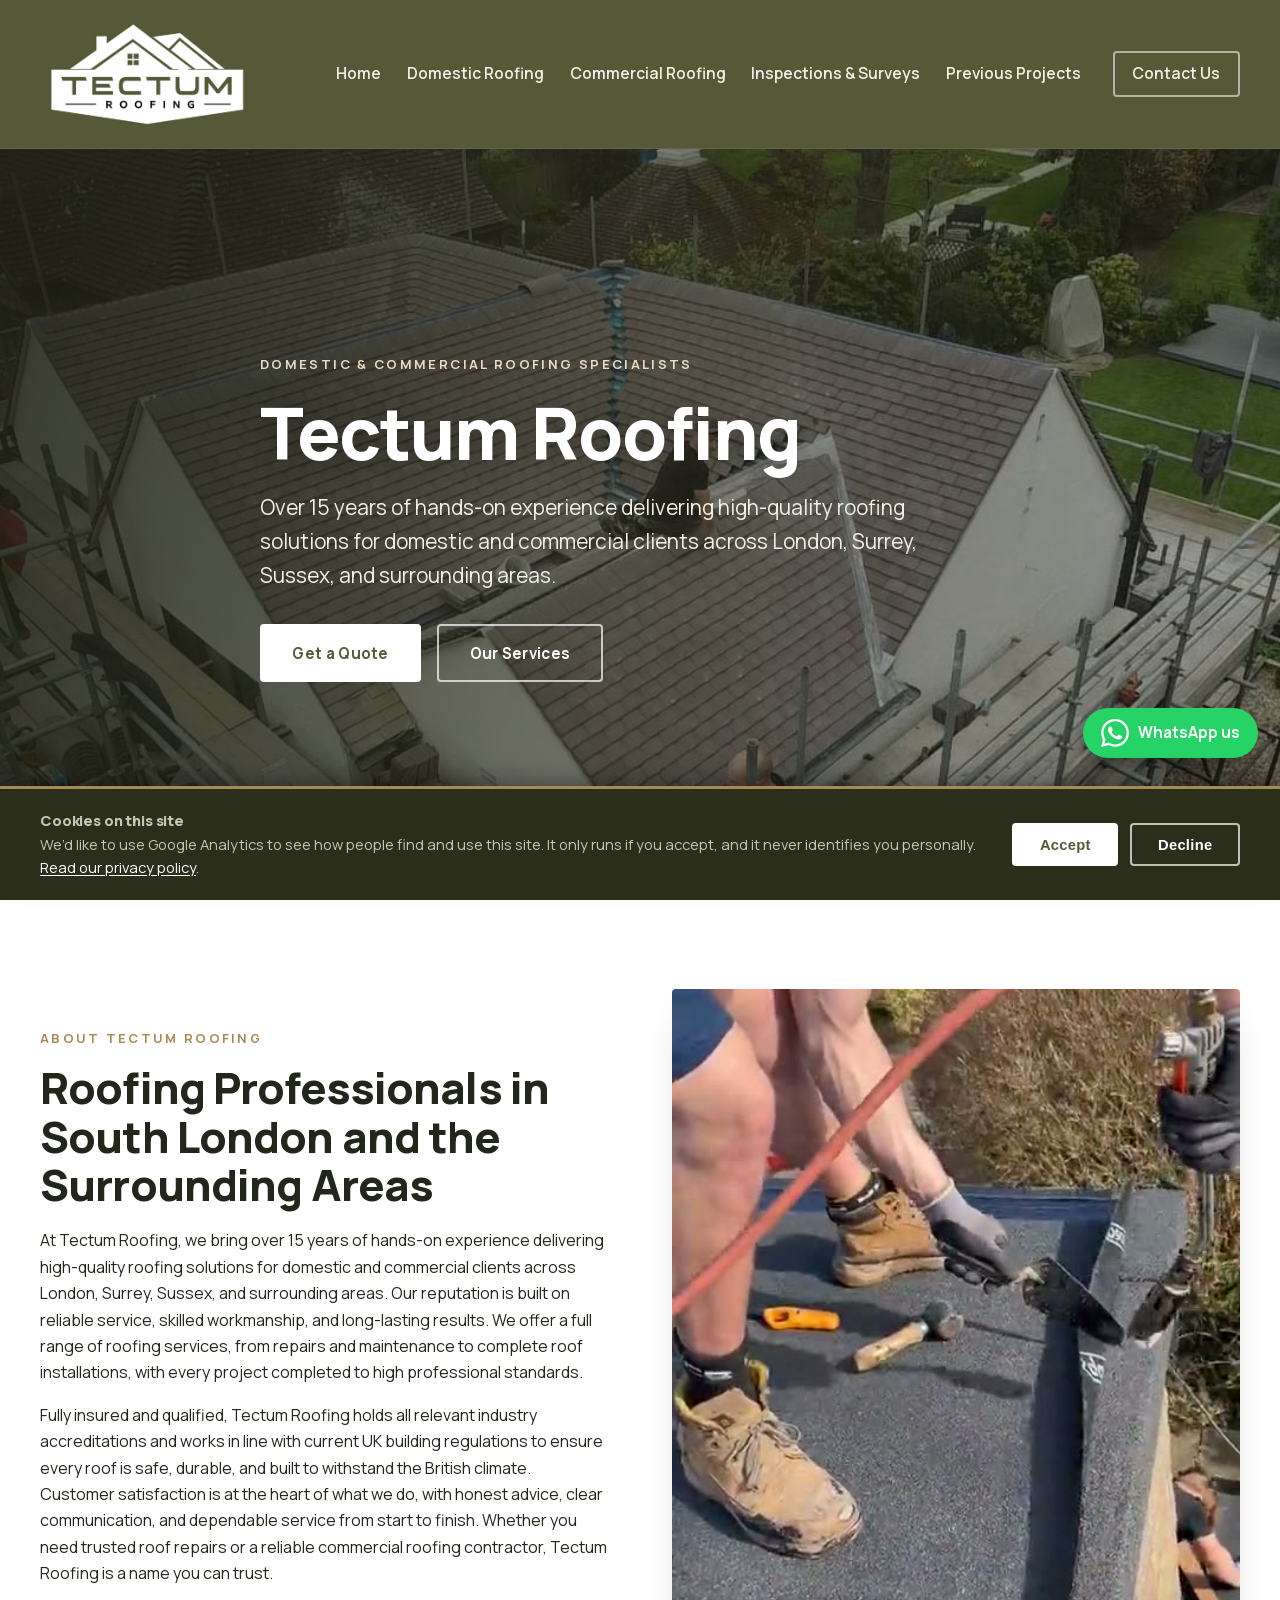
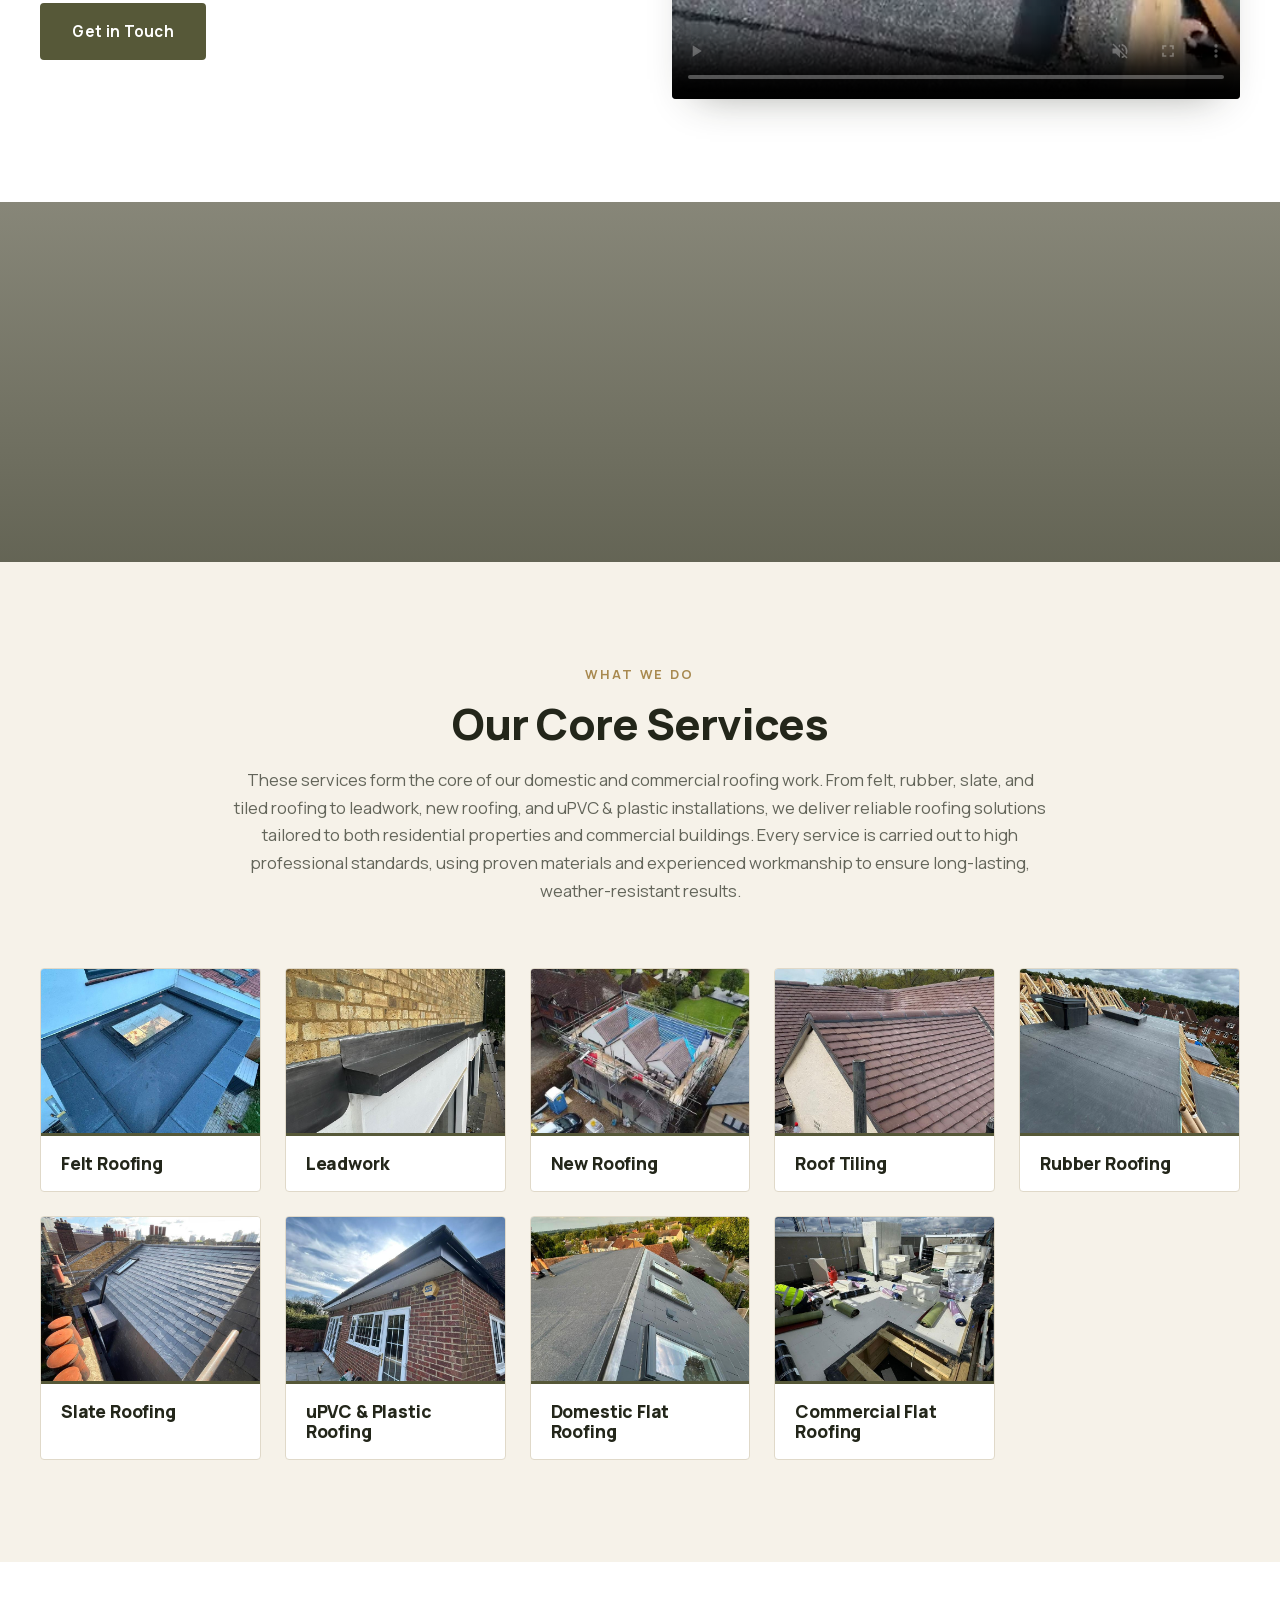
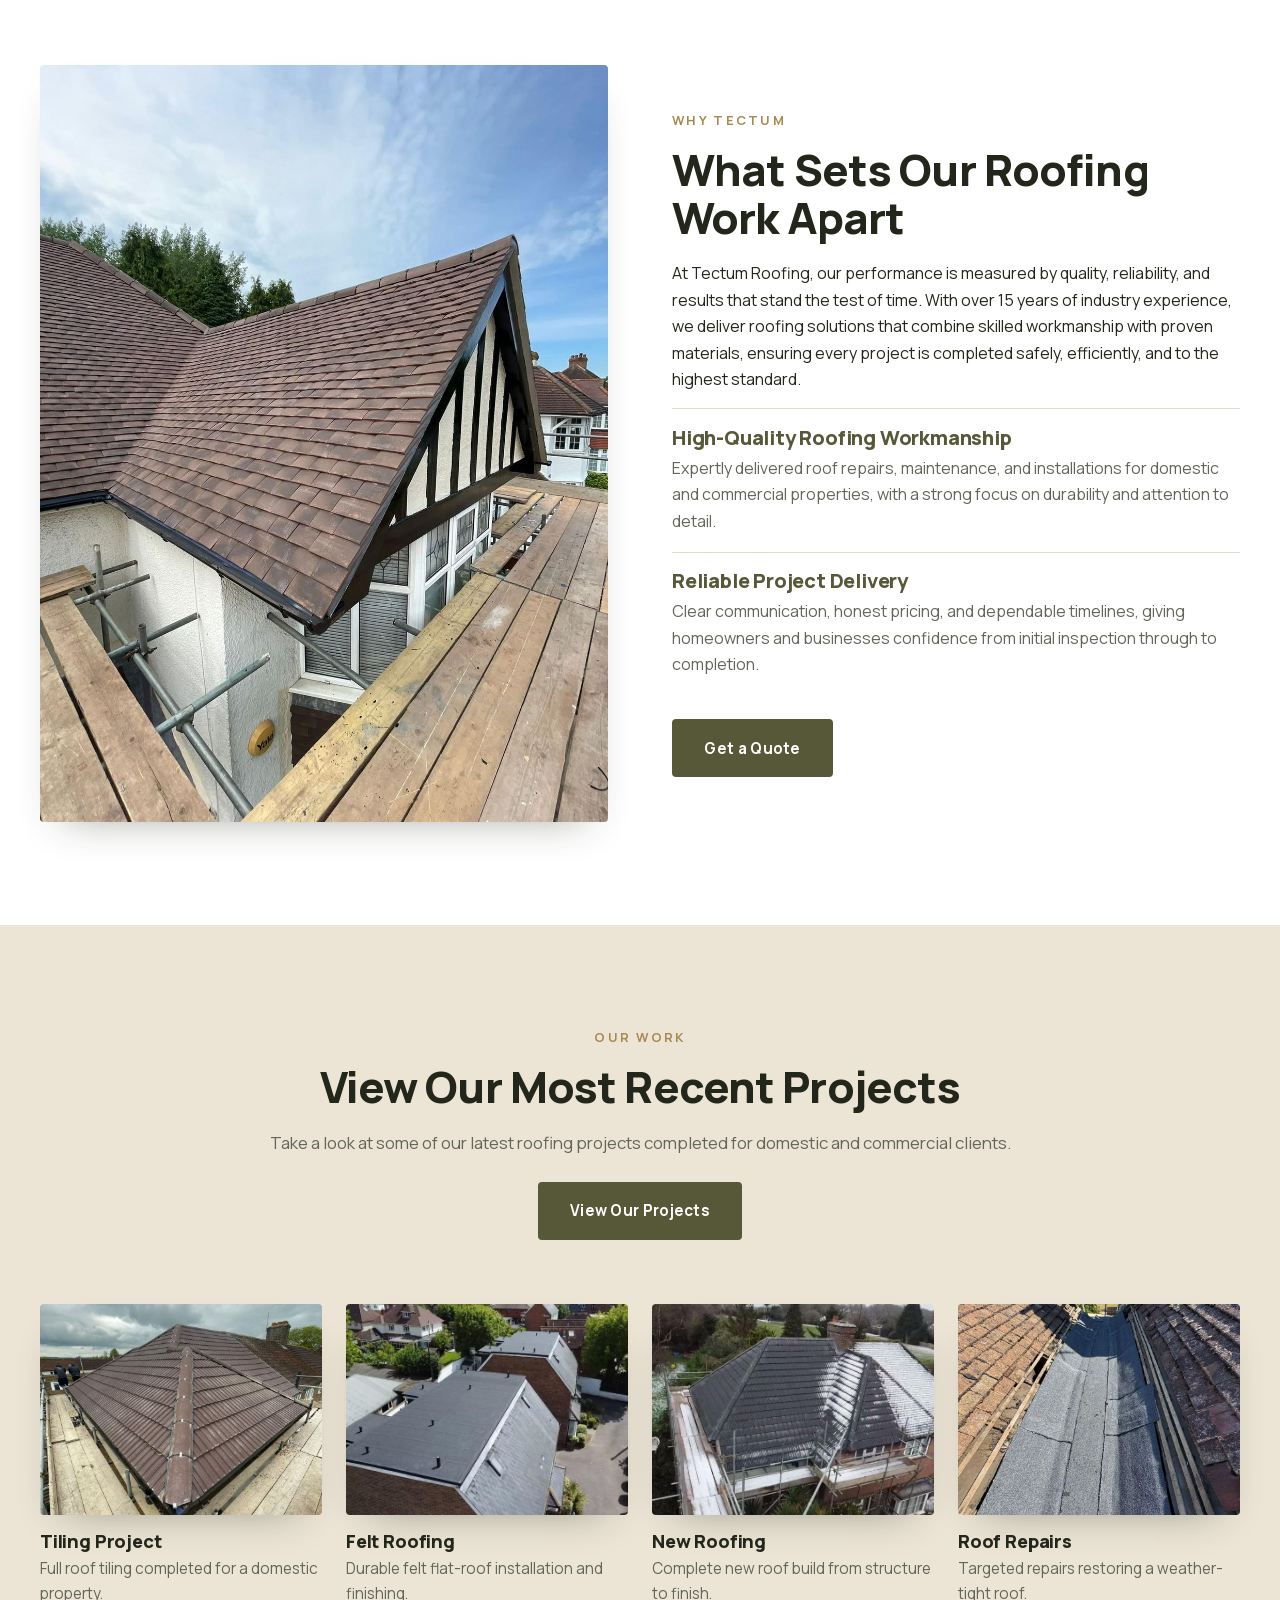
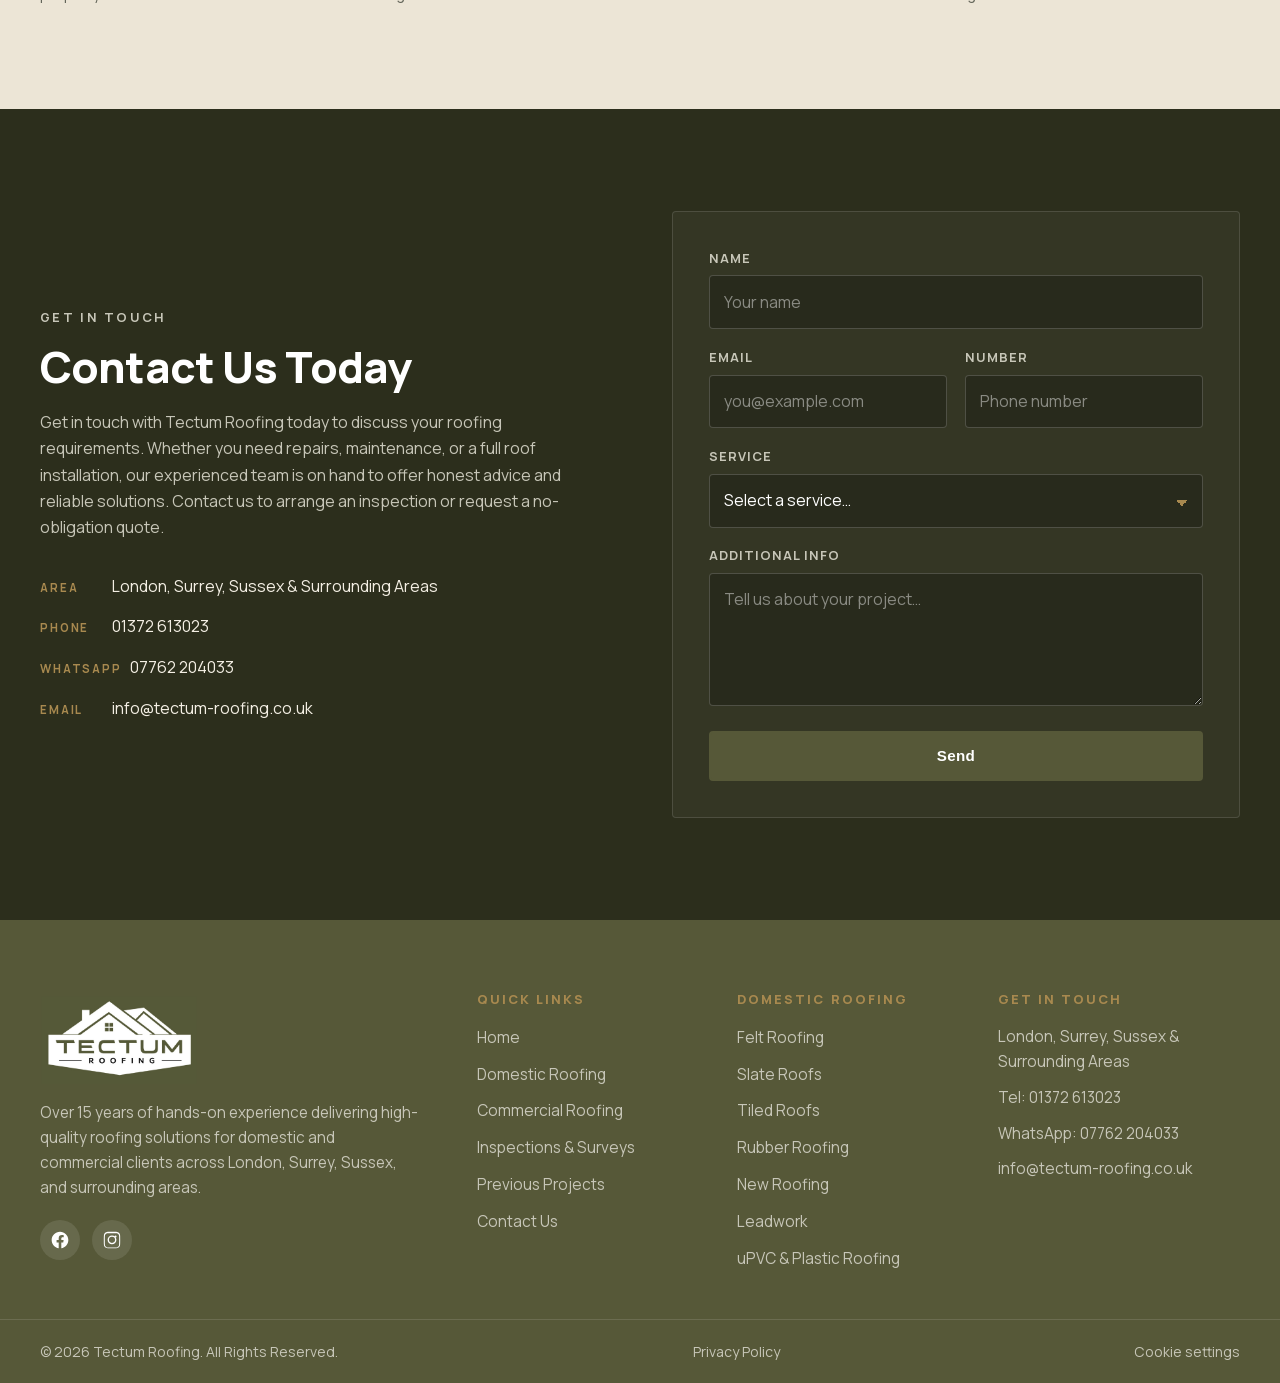
<file: index.html>
<!DOCTYPE html>
<html lang="en-GB">
<head>
  <meta charset="UTF-8">
  <meta name="viewport" content="width=device-width, initial-scale=1.0">
  <title>Tectum Roofing | Domestic & Commercial Roofing — Surrey, South London & Surrounds</title>
  <meta name="description" content="Tectum Roofing delivers high-quality domestic and commercial roofing across London, Surrey, Sussex and surrounding areas. Over 15 years of experience — repairs, new roofing and full installations.">

  <!-- Favicon (real asset from client site) -->
  <link rel="icon" type="image/png" href="assets/images/brand/favicon.png">

  <!-- Google Search Console verification (sets no cookies, needs no consent) -->
  <meta name="google-site-verification" content="BB8Ylq9Z-YSieOImj0Y3-eCYbyY2TJ1yQ7dAXben6pc">

  <!-- Styles -->
  <link rel="stylesheet" href="assets/css/styles.css?v=20260909">

  <!-- Preload primary font weight for faster first paint -->
  <link rel="preload" href="assets/fonts/manrope-latin.woff2" as="font" type="font/woff2" crossorigin>
</head>
<body id="top">

  <!-- ============================================================
       HEADER / NAV
       "Domestic Roofing" links to domestic-roofing.html, which covers
       all 7 services (no separate page per service, by design). The
       service cards below link straight to their section.
       All four nav items now resolve to real pages.
  ============================================================ -->
  <header class="site-header" id="siteHeader">
    <div class="wrap header__inner">
      <a class="site-logo" href="#top" aria-label="Tectum Roofing — home">
        <!-- Real Tectum logo (cropped to content so it reads larger in the header) -->
        <img src="assets/images/brand/Logo-cropped.png" alt="Tectum Roofing logo" width="242" height="141">
      </a>

      <nav class="nav" id="primaryNav" aria-label="Primary">
        <a href="#top" class="nav__link">Home</a>

        <a href="domestic-roofing.html" class="nav__link">Domestic Roofing</a>
        <a href="commercial-roofing.html" class="nav__link">Commercial Roofing</a>
        <a href="inspections-surveys.html" class="nav__link">Inspections &amp; Surveys</a>
        <a href="previous-projects.html" class="nav__link">Previous Projects</a>
        <a href="contact.html" class="nav__link nav__link--cta">Contact Us</a>
      </nav>

      <button class="nav-toggle" id="navToggle" aria-label="Open menu" aria-expanded="false" aria-controls="primaryNav">
        <span></span><span></span><span></span>
      </button>
    </div>
  </header>

  <main>

    <!-- ============================================================
         HERO
         Faithful to reference: full-bleed roof photo, left-aligned
         headline + supporting line + CTA.
    ============================================================ -->
    <section class="hero" aria-label="Introduction">
      <div class="hero__media" role="img" aria-label="Aerial view of Tectum roofers working on a tiled roof, with scaffolding all round"></div>
      <div class="hero__overlay"></div>
      <div class="wrap hero__inner">
        <p class="hero__eyebrow reveal">Domestic &amp; Commercial Roofing Specialists</p>
        <h1 class="hero__title reveal">Tectum Roofing</h1>
        <p class="hero__lead reveal">Over 15 years of hands-on experience delivering high-quality roofing solutions for domestic and commercial clients across London, Surrey, Sussex, and surrounding areas.</p>
        <div class="hero__actions reveal">
          <a href="#contact" class="btn btn--on-dark">Get a Quote</a>
          <a href="#services" class="btn btn--ghost">Our Services</a>
        </div>
      </div>
    </section>

    <!-- ============================================================
         INTRO / ABOUT  (text left, image right)
    ============================================================ -->
    <section class="section intro" aria-labelledby="intro-heading">
      <div class="wrap grid-2 grid-2--text-media">
        <div class="intro__text">
          <p class="eyebrow reveal">About Tectum Roofing</p>
          <h2 id="intro-heading" class="reveal">Roofing Professionals in South London and the Surrounding Areas</h2>
          <p class="reveal">At Tectum Roofing, we bring over 15 years of hands-on experience delivering high-quality roofing solutions for domestic and commercial clients across London, Surrey, Sussex, and surrounding areas. Our reputation is built on reliable service, skilled workmanship, and long-lasting results. We offer a full range of roofing services, from repairs and maintenance to complete roof installations, with every project completed to high professional standards.</p>
          <p class="reveal">Fully insured and qualified, Tectum Roofing holds all relevant industry accreditations and works in line with current UK building regulations to ensure every roof is safe, durable, and built to withstand the British climate. Customer satisfaction is at the heart of what we do, with honest advice, clear communication, and dependable service from start to finish. Whether you need trusted roof repairs or a reliable commercial roofing contractor, Tectum Roofing is a name you can trust.</p>
          <a href="#contact" class="btn btn--primary reveal">Get in Touch</a>
        </div>
        <div class="intro__media intro__media--video reveal">
          <!-- Client-supplied site video. Plays muted and looped, but only
               when the visitor hasn't asked for reduced motion (see main.js).
               Controls are on so it can be paused or unmuted. -->
          <video class="intro__video" poster="assets/images/video-poster.jpg"
                 width="480" height="854" muted loop playsinline controls preload="none"
                 aria-label="Tectum Roofing at work on a slate roof">
            <source src="assets/video/tectum-roofing.mp4" type="video/mp4">
            <p>Your browser can&rsquo;t play this video.
               <a href="assets/video/tectum-roofing.mp4">Download it instead</a>.</p>
          </video>
        </div>
      </div>
    </section>

    <!-- ============================================================
         PARALLAX BAND  (brand divider — Slating photo + olive wash)
         Reference had a plain grey band here; re-skinned on-brand.
    ============================================================ -->
    <section class="band" aria-hidden="true">
      <div class="band__media"></div>
      <div class="band__overlay"></div>
    </section>

    <!-- ============================================================
         CORE SERVICES  (5-col grid of photo + label)
    ============================================================ -->
    <section class="section services" id="services" aria-labelledby="services-heading">
      <div class="wrap">
        <div class="section-head section-head--center">
          <p class="eyebrow reveal">What We Do</p>
          <h2 id="services-heading" class="reveal">Our Core Services</h2>
          <p class="section-head__lead reveal">These services form the core of our domestic and commercial roofing work. From felt, rubber, slate, and tiled roofing to leadwork, new roofing, and uPVC &amp; plastic installations, we deliver reliable roofing solutions tailored to both residential properties and commercial buildings. Every service is carried out to high professional standards, using proven materials and experienced workmanship to ensure long-lasting, weather-resistant results.</p>
        </div>

        <ul class="cards cards--5" role="list">
          <li class="card reveal">
            <a class="card__link" href="domestic-roofing.html#felt-roofing">
            <div class="card__media"><img src="assets/images/services/felt-rooflight.jpg" alt="Felt flat roof with rooflight" width="800" height="1067" loading="lazy"></div>
            <h3 class="card__title">Felt Roofing</h3>
            </a>
          </li>
          <li class="card reveal">
            <a class="card__link" href="domestic-roofing.html#leadwork">
            <div class="card__media"><img src="assets/images/services/lead-apron.jpg" alt="Lead apron flashing dressed along a brick wall" width="800" height="1067" loading="lazy"></div>
            <h3 class="card__title">Leadwork</h3>
            </a>
          </li>
          <li class="card reveal">
            <a class="card__link" href="domestic-roofing.html#new-roofing">
            <div class="card__media"><img src="assets/images/services/new-roof-aerial.jpg" alt="A property receiving a new roof, seen from above" width="800" height="450" loading="lazy"></div>
            <h3 class="card__title">New Roofing</h3>
            </a>
          </li>
          <li class="card reveal">
            <a class="card__link" href="domestic-roofing.html#roof-tiling">
            <div class="card__media"><img src="assets/images/services/new-tiles.jpg" alt="Newly laid roof tiles" width="800" height="1067" loading="lazy"></div>
            <h3 class="card__title">Roof Tiling</h3>
            </a>
          </li>
          <li class="card reveal">
            <a class="card__link" href="domestic-roofing.html#rubber-roofing">
            <div class="card__media"><img src="assets/images/services/epdm-flat-roof.jpg" alt="A large EPDM rubber flat roof, with the new timber roof structure alongside" width="800" height="1067" loading="lazy"></div>
            <h3 class="card__title">Rubber Roofing</h3>
            </a>
          </li>
          <li class="card reveal">
            <a class="card__link" href="domestic-roofing.html#slate-roofing">
            <div class="card__media"><img src="assets/images/services/slate-chimneys.jpg" alt="Slate roof with chimney stacks" width="800" height="600" loading="lazy"></div>
            <h3 class="card__title">Slate Roofing</h3>
            </a>
          </li>
          <li class="card reveal">
            <a class="card__link" href="domestic-roofing.html#upvc-plastic">
            <div class="card__media"><img src="assets/images/services/upvc-fascia-soffit.jpg" alt="New black uPVC fascia, soffit and guttering along a brick house" width="800" height="1067" loading="lazy"></div>
            <h3 class="card__title">uPVC &amp; Plastic Roofing</h3>
            </a>
          </li>
          <li class="card reveal">
            <a class="card__link" href="domestic-roofing.html">
            <div class="card__media"><img src="assets/images/services/domestic-flat-roof.jpg" alt="Domestic flat roof with rooflights" width="800" height="1067" loading="lazy"></div>
            <h3 class="card__title">Domestic Flat Roofing</h3>
            </a>
          </li>
          <li class="card reveal">
            <a class="card__link" href="commercial-roofing.html">
            <div class="card__media"><img src="assets/images/services/commercial-flat-roof.jpg" alt="Commercial flat roofing works in progress" width="800" height="1067" loading="lazy"></div>
            <h3 class="card__title">Commercial Flat Roofing</h3>
            </a>
          </li>
        </ul>
      </div>
    </section>

    <!-- ============================================================
         WHAT SETS US APART  (image left, text right)
         Note: the reference site repeated the "What Sets Our Roofing
         Work Apart" heading twice (a template artefact). Consolidated
         to one clean heading here.
    ============================================================ -->
    <section class="section apart" aria-labelledby="apart-heading">
      <div class="wrap grid-2 grid-2--media-text">
        <div class="apart__media reveal">
          <img src="assets/images/new-tile-gable.jpg" alt="A newly tiled roof and gable end" width="1100" height="1467" loading="lazy">
        </div>
        <div class="apart__text">
          <p class="eyebrow reveal">Why Tectum</p>
          <h2 id="apart-heading" class="reveal">What Sets Our Roofing Work Apart</h2>
          <p class="reveal">At Tectum Roofing, our performance is measured by quality, reliability, and results that stand the test of time. With over 15 years of industry experience, we deliver roofing solutions that combine skilled workmanship with proven materials, ensuring every project is completed safely, efficiently, and to the highest standard.</p>

          <div class="feature reveal">
            <h3 class="feature__title">High-Quality Roofing Workmanship</h3>
            <p>Expertly delivered roof repairs, maintenance, and installations for domestic and commercial properties, with a strong focus on durability and attention to detail.</p>
          </div>
          <div class="feature reveal">
            <h3 class="feature__title">Reliable Project Delivery</h3>
            <p>Clear communication, honest pricing, and dependable timelines, giving homeowners and businesses confidence from initial inspection through to completion.</p>
          </div>

          <a href="#contact" class="btn btn--primary reveal">Get a Quote</a>
        </div>
      </div>
    </section>

    <!-- ============================================================
         RECENT PROJECTS  (4-col grid)
         Project captions below are short placeholders — the reference
         had none. PLACEHOLDER: project descriptions (see list)
    ============================================================ -->
    <section class="section projects" id="projects" aria-labelledby="projects-heading">
      <div class="wrap">
        <div class="section-head section-head--center">
          <p class="eyebrow reveal">Our Work</p>
          <h2 id="projects-heading" class="reveal">View Our Most Recent Projects</h2>
          <p class="section-head__lead reveal">Take a look at some of our latest roofing projects completed for domestic and commercial clients.</p>
          <a href="previous-projects.html" class="btn btn--primary reveal">View Our Projects</a>
        </div>

        <ul class="cards cards--4" role="list">
          <li class="project reveal">
            <div class="project__media"><img src="assets/images/projects/tiling-project.jpg" alt="Completed roof tiling project" width="850" height="1133" loading="lazy"></div>
            <h3 class="project__title">Tiling Project</h3>
            <!-- PLACEHOLDER: project description -->
            <p class="project__desc">Full roof tiling completed for a domestic property.</p>
          </li>
          <li class="project reveal">
            <div class="project__media"><img src="assets/images/projects/felt-project.jpg" alt="Completed felt roofing project" width="850" height="478" loading="lazy"></div>
            <h3 class="project__title">Felt Roofing</h3>
            <!-- PLACEHOLDER: project description -->
            <p class="project__desc">Durable felt flat-roof installation and finishing.</p>
          </li>
          <li class="project reveal">
            <div class="project__media"><img src="assets/images/projects/new-roof-project.jpg" alt="New roof installation project" width="850" height="478" loading="lazy"></div>
            <h3 class="project__title">New Roofing</h3>
            <!-- PLACEHOLDER: project description -->
            <p class="project__desc">Complete new roof build from structure to finish.</p>
          </li>
          <li class="project reveal">
            <div class="project__media"><img src="assets/images/projects/roof-repairs-project.jpg" alt="Roof repairs project" width="850" height="1133" loading="lazy"></div>
            <h3 class="project__title">Roof Repairs</h3>
            <!-- PLACEHOLDER: project description -->
            <p class="project__desc">Targeted repairs restoring a weather-tight roof.</p>
          </li>
        </ul>
      </div>
    </section>

    <!-- ============================================================
         CONTACT  (dark section: heading + CTA left, form right)
    ============================================================ -->
    <section class="section contact" id="contact" aria-labelledby="contact-heading">
      <div class="wrap grid-2 grid-2--contact">
        <div class="contact__intro">
          <p class="eyebrow eyebrow--light reveal">Get In Touch</p>
          <h2 id="contact-heading" class="reveal">Contact Us Today</h2>
          <p class="reveal">Get in touch with Tectum Roofing today to discuss your roofing requirements. Whether you need repairs, maintenance, or a full roof installation, our experienced team is on hand to offer honest advice and reliable solutions. Contact us to arrange an inspection or request a no-obligation quote.</p>
          <ul class="contact__details reveal" role="list">
            <li><span>Area</span> London, Surrey, Sussex &amp; Surrounding Areas</li>
            <li><span>Phone</span> <a href="tel:+441372613023">01372 613023</a></li>
            <li><span>WhatsApp</span> <a href="https://wa.me/447762204033" target="_blank" rel="noopener">07762 204033</a></li>
            <li><span>Email</span> <a href="mailto:info@tectum-roofing.co.uk">info@tectum-roofing.co.uk</a></li>
          </ul>
        </div>

        <!-- Posts to Formspree. Submitted over fetch by main.js so the
             visitor stays on the page; falls back to a normal POST if
             JavaScript is unavailable. -->
        <form class="contact-form reveal" id="quoteForm" novalidate
              action="https://formspree.io/f/mljejbwz" method="POST">
          <!-- Hidden fields: _subject labels the email so all five forms are
               tellable apart, and _gotcha is a honeypot — bots fill it in,
               people never see it, and Formspree bins anything that has it. -->
          <input type="hidden" name="_subject" value="Website enquiry — Homepage">
          <input type="text" name="_gotcha" tabindex="-1" autocomplete="off" aria-hidden="true" class="hp-field">
          <div class="field">
            <label for="f-name">Name</label>
            <input type="text" id="f-name" name="name" autocomplete="name" required placeholder="Your name">
          </div>
          <div class="field-row">
            <div class="field">
              <label for="f-email">Email</label>
              <input type="email" id="f-email" name="email" autocomplete="email" required placeholder="you@example.com">
            </div>
            <div class="field">
              <label for="f-number">Number</label>
              <input type="tel" id="f-number" name="number" autocomplete="tel" placeholder="Phone number">
            </div>
          </div>
          <div class="field">
            <label for="f-service">Service</label>
            <select id="f-service" name="service">
              <option value="" selected disabled>Select a service…</option>
              <option>Felt Roofing</option>
              <option>Leadwork</option>
              <option>New Roofing</option>
              <option>Roof Tiling</option>
              <option>Rubber Roofing</option>
              <option>Slate Roofing</option>
              <option>uPVC &amp; Plastic Roofing</option>
              <option>Inspection / Survey</option>
              <option>Other</option>
            </select>
          </div>
          <div class="field">
            <label for="f-info">Additional Info</label>
            <textarea id="f-info" name="info" rows="4" placeholder="Tell us about your project…"></textarea>
          </div>
          <button type="submit" class="btn btn--primary btn--block">Send</button>
          <p class="form-note" id="formNote" hidden></p>
        </form>
      </div>
    </section>

  </main>

  <!-- ============================================================
       FOOTER  (identical on every page)
  ============================================================ -->
  <footer class="site-footer">
    <div class="wrap footer__grid">
      <div class="footer__brand">
        <img src="assets/images/brand/Logo-cropped.png" alt="Tectum Roofing logo" width="242" height="141" loading="lazy">
        <p>Over 15 years of hands-on experience delivering high-quality roofing solutions for domestic and commercial clients across London, Surrey, Sussex, and surrounding areas.</p>
        <!-- PLACEHOLDER: social links point nowhere yet (see list) -->
        <div class="socials" aria-label="Social media">
          <a href="#" aria-label="Tectum Roofing on Facebook" title="Facebook (placeholder)">
            <svg width="20" height="20" viewBox="0 0 24 24" fill="currentColor" aria-hidden="true"><path d="M22 12.06C22 6.5 17.52 2 12 2S2 6.5 2 12.06c0 5 3.66 9.15 8.44 9.94v-7.03H7.9v-2.9h2.54V9.85c0-2.51 1.49-3.9 3.78-3.9 1.09 0 2.24.2 2.24.2v2.46h-1.26c-1.24 0-1.63.77-1.63 1.56v1.87h2.78l-.44 2.9h-2.34V22c4.78-.79 8.43-4.94 8.43-9.94Z"/></svg>
          </a>
          <a href="#" aria-label="Tectum Roofing on Instagram" title="Instagram (placeholder)">
            <svg width="20" height="20" viewBox="0 0 24 24" fill="currentColor" aria-hidden="true"><path d="M12 2.16c3.2 0 3.58.01 4.85.07 1.17.05 1.8.25 2.23.41.56.22.96.48 1.38.9.42.42.68.82.9 1.38.16.42.36 1.06.41 2.23.06 1.27.07 1.65.07 4.85s-.01 3.58-.07 4.85c-.05 1.17-.25 1.8-.41 2.23-.22.56-.48.96-.9 1.38-.42.42-.82.68-1.38.9-.42.16-1.06.36-2.23.41-1.27.06-1.65.07-4.85.07s-3.58-.01-4.85-.07c-1.17-.05-1.8-.25-2.23-.41a3.7 3.7 0 0 1-1.38-.9 3.7 3.7 0 0 1-.9-1.38c-.16-.42-.36-1.06-.41-2.23C2.17 15.58 2.16 15.2 2.16 12s.01-3.58.07-4.85c.05-1.17.25-1.8.41-2.23.22-.56.48-.96.9-1.38.42-.42.82-.68 1.38-.9.42-.16 1.06-.36 2.23-.41C8.42 2.17 8.8 2.16 12 2.16Zm0 1.62c-3.15 0-3.52.01-4.76.07-.9.04-1.38.19-1.71.32-.43.17-.74.37-1.06.69-.32.32-.52.63-.69 1.06-.13.33-.28.81-.32 1.71-.06 1.24-.07 1.61-.07 4.76s.01 3.52.07 4.76c.04.9.19 1.38.32 1.71.17.43.37.74.69 1.06.32.32.63.52 1.06.69.33.13.81.28 1.71.32 1.24.06 1.61.07 4.76.07s3.52-.01 4.76-.07c.9-.04 1.38-.19 1.71-.32.43-.17.74-.37 1.06-.69.32-.32.52-.63.69-1.06.13-.33.28-.81.32-1.71.06-1.24.07-1.61.07-4.76s-.01-3.52-.07-4.76c-.04-.9-.19-1.38-.32-1.71a2.85 2.85 0 0 0-.69-1.06 2.85 2.85 0 0 0-1.06-.69c-.33-.13-.81-.28-1.71-.32-1.24-.06-1.61-.07-4.76-.07Zm0 2.76a5.3 5.3 0 1 1 0 10.6 5.3 5.3 0 0 1 0-10.6Zm0 1.62a3.68 3.68 0 1 0 0 7.36 3.68 3.68 0 0 0 0-7.36Zm5.48-.34a1.24 1.24 0 1 1-2.48 0 1.24 1.24 0 0 1 2.48 0Z"/></svg>
          </a>
        </div>
      </div>

      <nav class="footer__col" aria-label="Quick links">
        <h4>Quick Links</h4>
        <ul role="list">
          <li><a href="index.html">Home</a></li>
          <li><a href="domestic-roofing.html">Domestic Roofing</a></li>
          <li><a href="commercial-roofing.html">Commercial Roofing</a></li>
          <li><a href="inspections-surveys.html">Inspections &amp; Surveys</a></li>
          <li><a href="previous-projects.html">Previous Projects</a></li>
          <li><a href="contact.html">Contact Us</a></li>
        </ul>
      </nav>

      <nav class="footer__col" aria-label="Domestic roofing services">
        <h4>Domestic Roofing</h4>
        <ul role="list">
          <li><a href="domestic-roofing.html#felt-roofing">Felt Roofing</a></li>
          <li><a href="domestic-roofing.html#slate-roofing">Slate Roofs</a></li>
          <li><a href="domestic-roofing.html#roof-tiling">Tiled Roofs</a></li>
          <li><a href="domestic-roofing.html#rubber-roofing">Rubber Roofing</a></li>
          <li><a href="domestic-roofing.html#new-roofing">New Roofing</a></li>
          <li><a href="domestic-roofing.html#leadwork">Leadwork</a></li>
          <li><a href="domestic-roofing.html#upvc-plastic">uPVC &amp; Plastic Roofing</a></li>
        </ul>
      </nav>

      <div class="footer__col">
        <h4>Get In Touch</h4>
        <ul role="list" class="footer__contact">
          <li>London, Surrey, Sussex &amp; Surrounding Areas</li>
          <li>Tel: <a href="tel:+441372613023">01372 613023</a></li>
          <li>WhatsApp: <a href="https://wa.me/447762204033" target="_blank" rel="noopener">07762 204033</a></li>
          <li><a href="mailto:info@tectum-roofing.co.uk">info@tectum-roofing.co.uk</a></li>
        </ul>
      </div>
    </div>

    <div class="footer__bar">
      <div class="wrap footer__bar-inner">
        <p>&copy; <span id="year">2026</span> Tectum Roofing. All Rights Reserved.</p>
        <p class="footer__legal"><a href="privacy-policy.html">Privacy Policy</a></p>
      </div>
    </div>
  </footer>

  <!-- Floating WhatsApp click-to-chat button -->
  <a class="wa-float" href="https://wa.me/447762204033?text=Hi%20Tectum%20Roofing%2C%20I%27d%20like%20to%20ask%20about%20a%20roofing%20quote."
     target="_blank" rel="noopener" aria-label="Chat with Tectum Roofing on WhatsApp">
    <svg viewBox="0 0 24 24" width="28" height="28" fill="currentColor" aria-hidden="true">
      <path d="M17.472 14.382c-.297-.149-1.758-.867-2.03-.967-.273-.099-.471-.148-.67.15-.197.297-.767.966-.94 1.164-.173.199-.347.223-.644.075-.297-.15-1.255-.463-2.39-1.475-.883-.788-1.48-1.761-1.653-2.059-.173-.297-.018-.458.13-.606.134-.133.298-.347.446-.52.149-.174.198-.298.298-.497.099-.198.05-.372-.025-.521-.075-.149-.669-1.612-.916-2.207-.242-.579-.487-.5-.669-.51-.173-.008-.371-.01-.57-.01-.198 0-.52.074-.792.372-.272.297-1.04 1.016-1.04 2.479 0 1.462 1.065 2.875 1.213 3.074.149.198 2.096 3.2 5.077 4.487.71.306 1.263.489 1.694.625.712.227 1.36.195 1.871.118.571-.085 1.758-.719 2.006-1.413.248-.694.248-1.289.173-1.413-.074-.124-.272-.198-.57-.347m-5.421 7.403h-.004a9.87 9.87 0 01-5.031-1.378l-.361-.214-3.741.982.998-3.648-.235-.374a9.86 9.86 0 01-1.51-5.26c.001-5.45 4.436-9.884 9.888-9.884 2.64 0 5.122 1.03 6.988 2.898a9.825 9.825 0 012.893 6.994c-.003 5.45-4.437 9.885-9.885 9.885m8.413-18.297A11.815 11.815 0 0012.05 0C5.495 0 .16 5.335.157 11.892c0 2.096.547 4.142 1.588 5.945L.057 24l6.305-1.654a11.882 11.882 0 005.683 1.448h.005c6.554 0 11.89-5.335 11.893-11.893a11.821 11.821 0 00-3.48-8.413z"/>
    </svg>
    <span class="wa-float__label">WhatsApp us</span>
  </a>

  <script src="assets/js/main.js?v=20260909" defer></script>
</body>
</html>
</file>
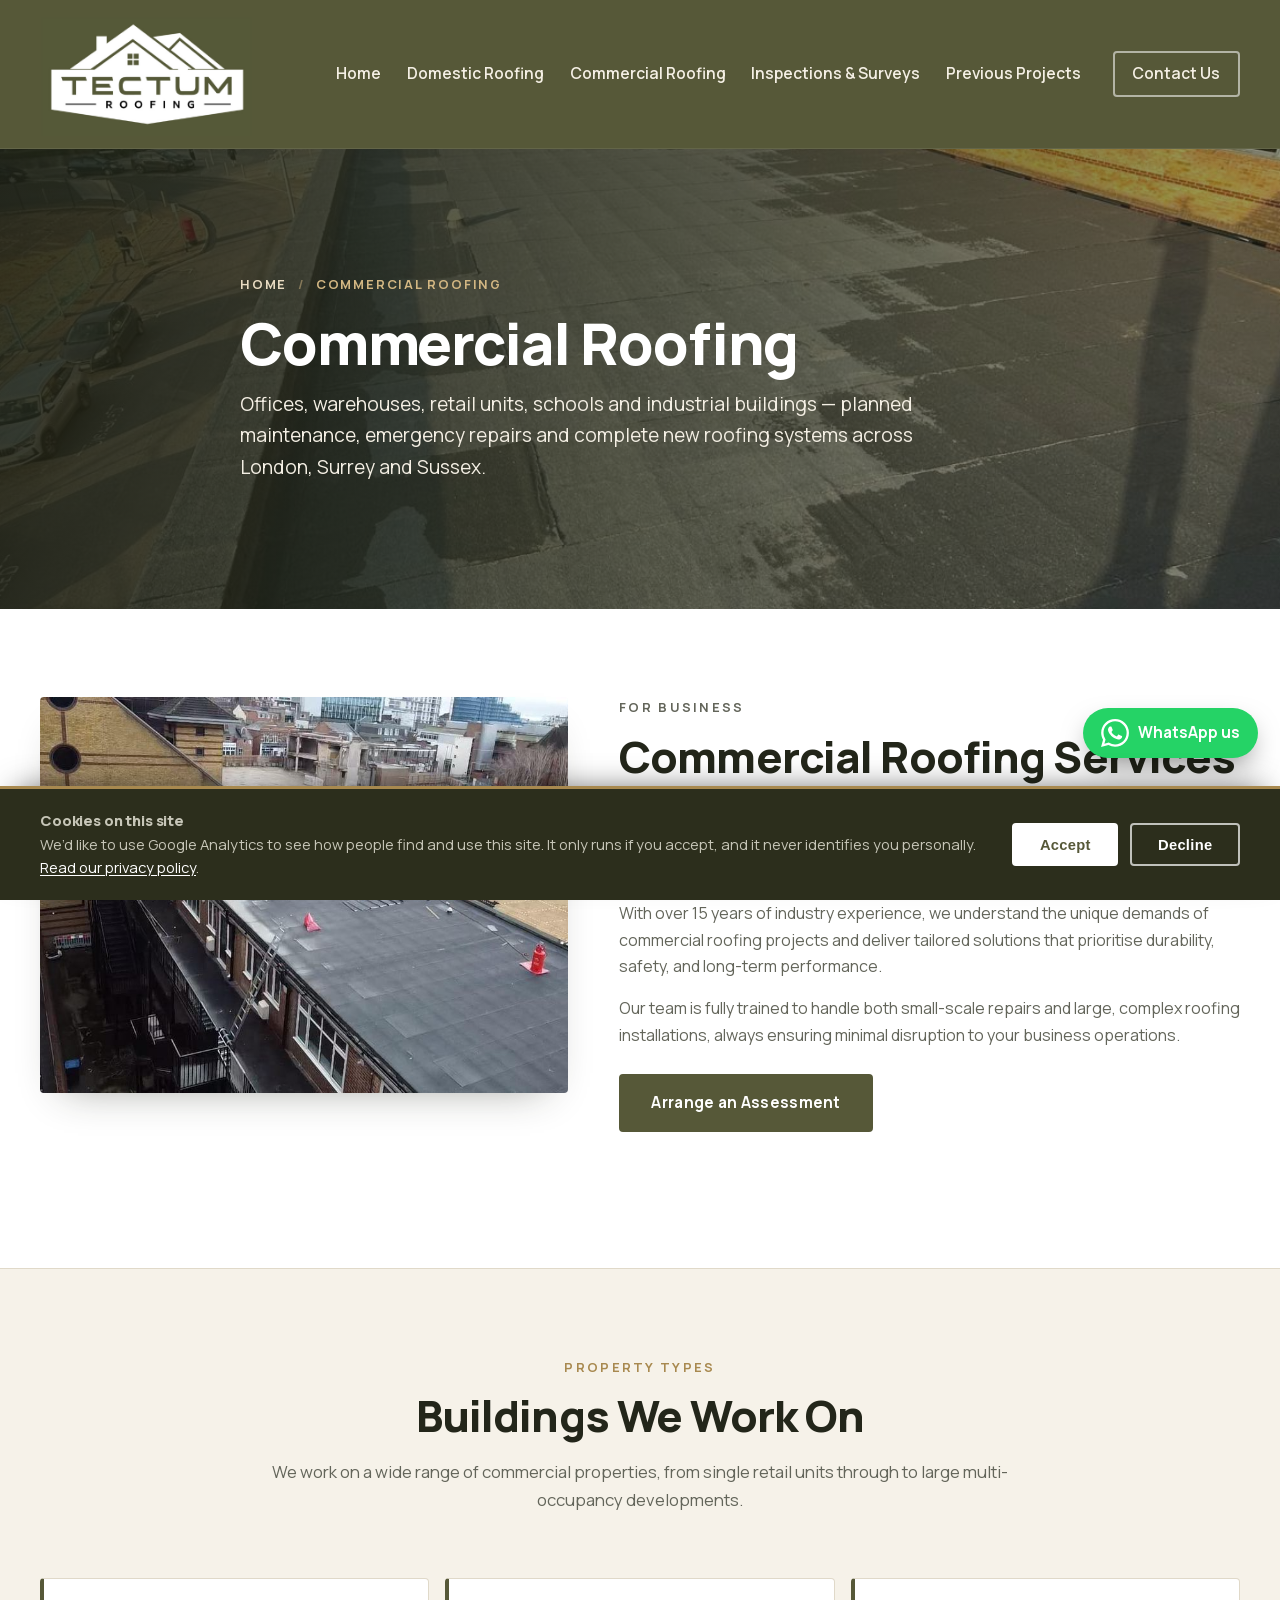
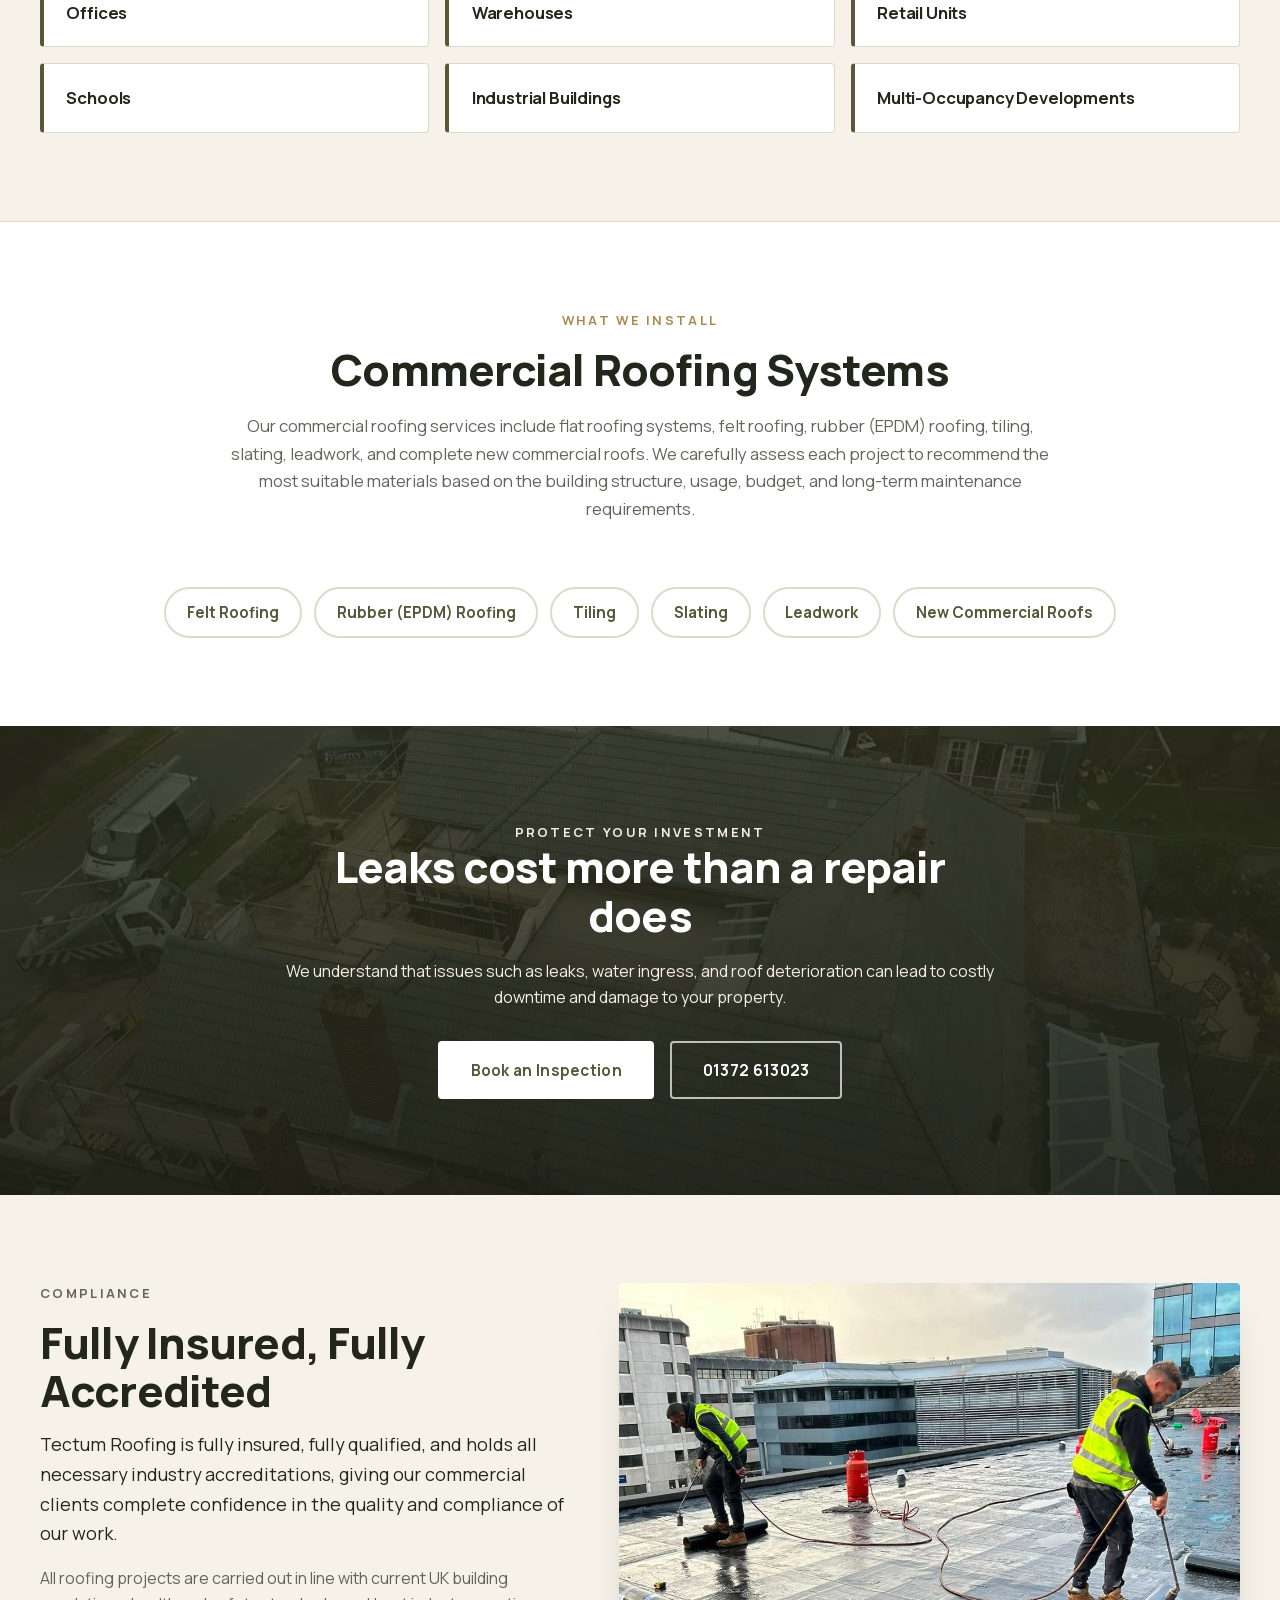
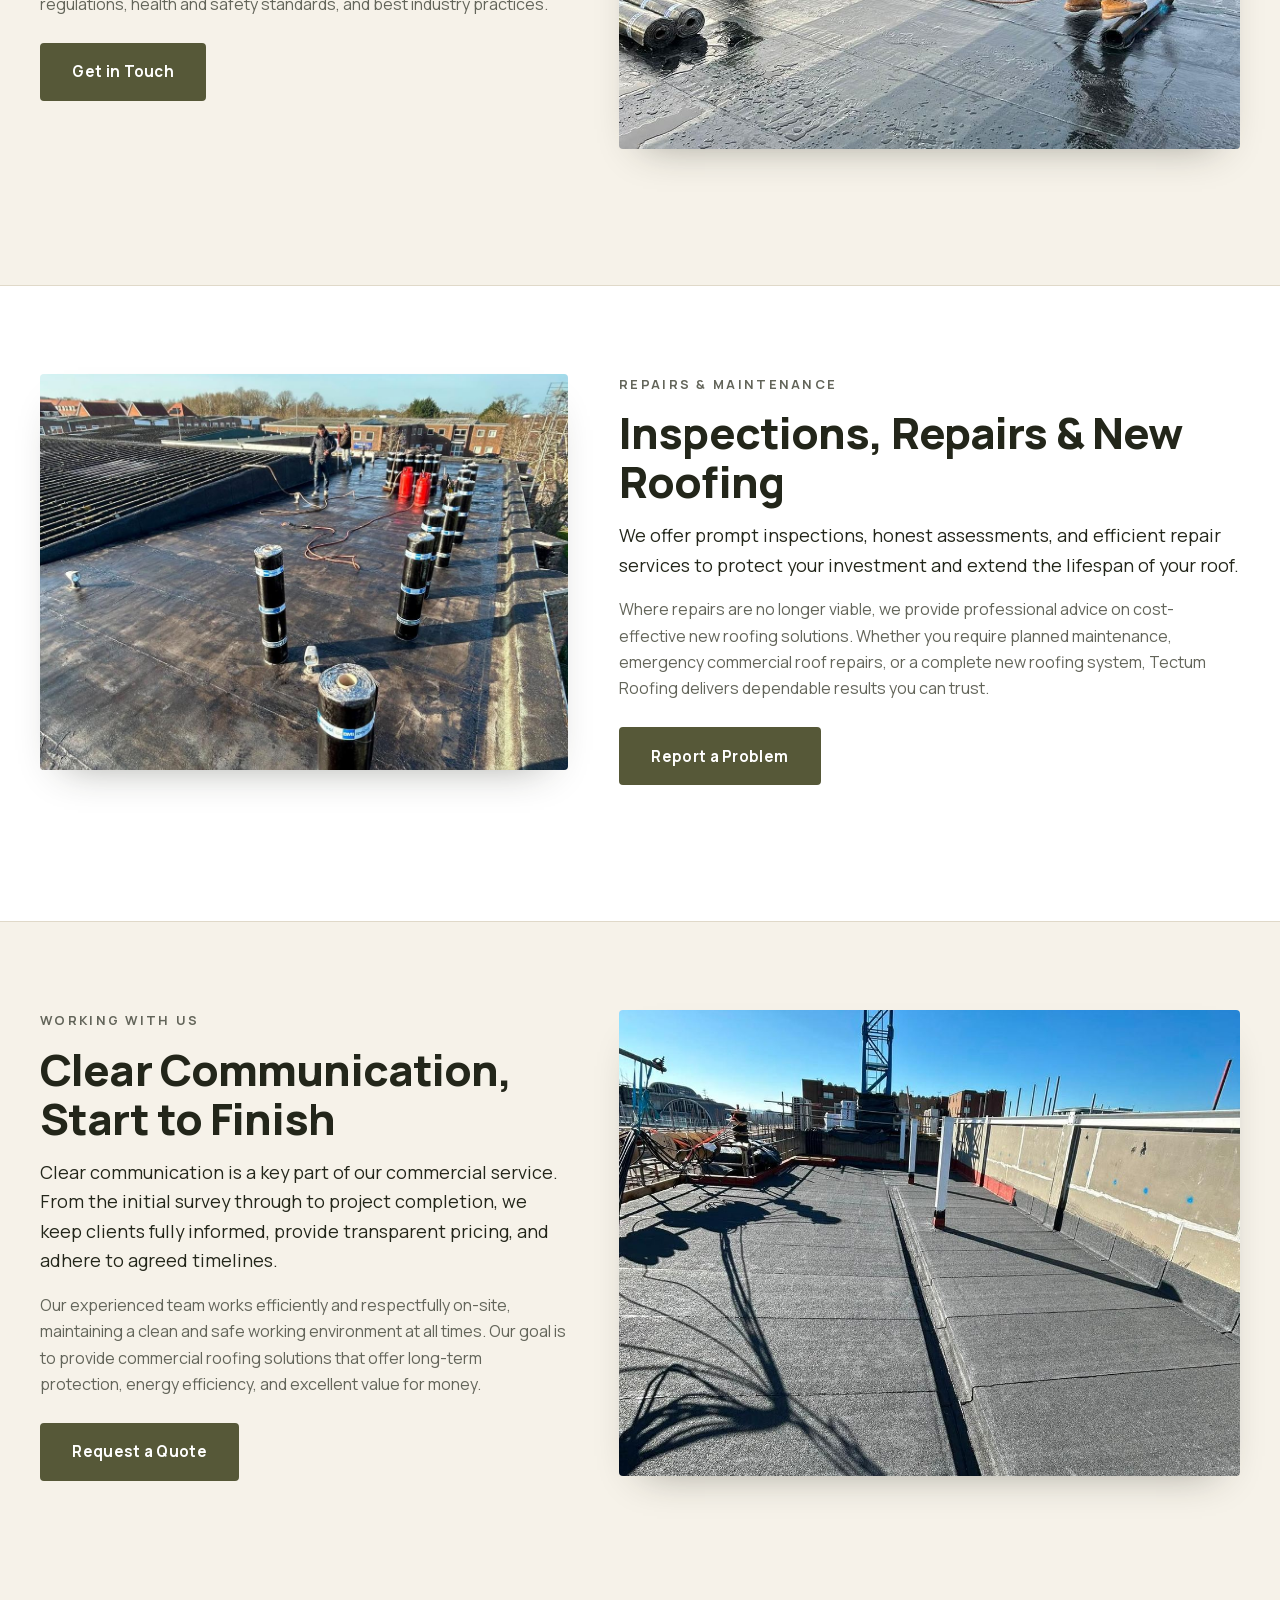
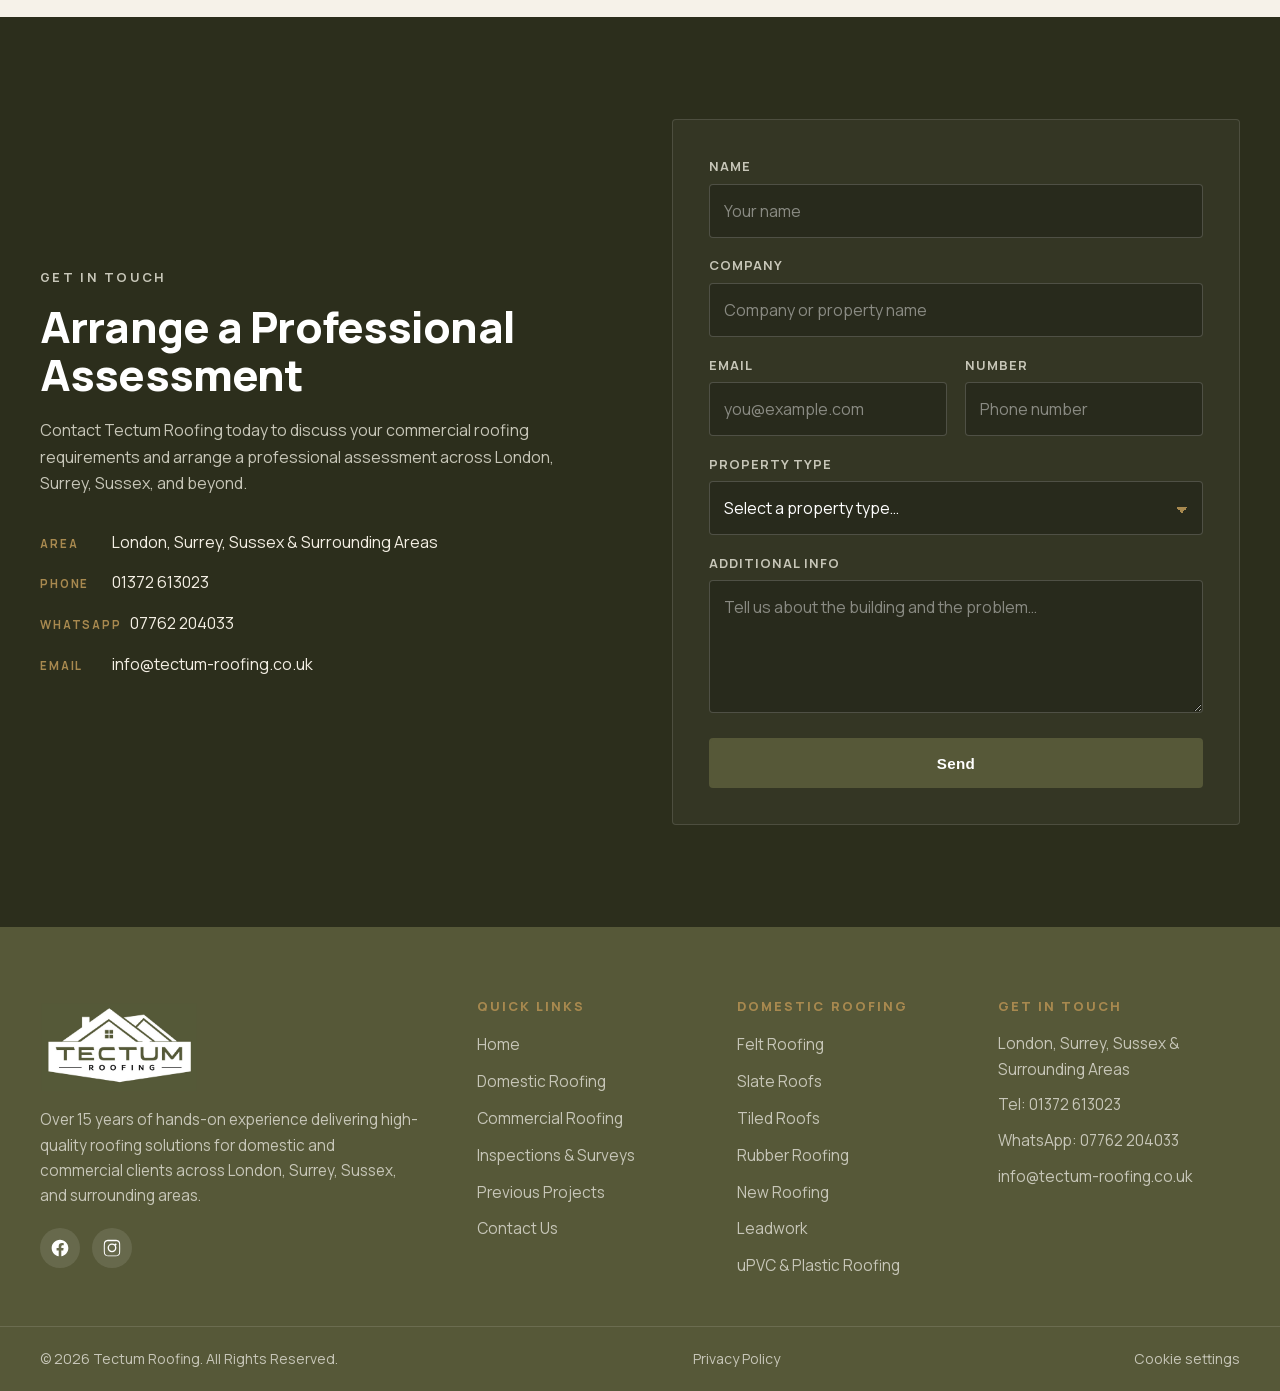
<file: commercial-roofing.html>
<!DOCTYPE html>
<html lang="en-GB">
<head>
  <meta charset="UTF-8">
  <meta name="viewport" content="width=device-width, initial-scale=1.0">
  <title>Commercial Roofing | Tectum Roofing — London, Surrey &amp; Sussex</title>
  <meta name="description" content="Commercial roofing from Tectum Roofing for businesses, property managers, landlords and developers across London, Surrey and Sussex. Flat roofing, felt, EPDM, tiling, slating, leadwork and complete new commercial roofs.">

  <!-- Favicon (real asset from client site) -->
  <link rel="icon" type="image/png" href="assets/images/brand/favicon.png">

  <!-- Google Search Console verification (sets no cookies, needs no consent) -->
  <meta name="google-site-verification" content="BB8Ylq9Z-YSieOImj0Y3-eCYbyY2TJ1yQ7dAXben6pc">

  <!-- Styles -->
  <link rel="stylesheet" href="assets/css/styles.css?v=20260909">

  <!-- Preload primary font weight for faster first paint -->
  <link rel="preload" href="assets/fonts/manrope-latin.woff2" as="font" type="font/woff2" crossorigin>
</head>
<body id="top">

  <!-- ============================================================
       HEADER / NAV
       Flat nav, no dropdown — matches the other pages.
       PLACEHOLDER: "Inspections & Surveys" has no page yet, so it
       still points at the homepage services grid.
  ============================================================ -->
  <header class="site-header" id="siteHeader">
    <div class="wrap header__inner">
      <a class="site-logo" href="index.html" aria-label="Tectum Roofing — home">
        <img src="assets/images/brand/Logo-cropped.png" alt="Tectum Roofing logo" width="242" height="141">
      </a>

      <nav class="nav" id="primaryNav" aria-label="Primary">
        <a href="index.html" class="nav__link">Home</a>
        <a href="domestic-roofing.html" class="nav__link">Domestic Roofing</a>
        <a href="commercial-roofing.html" class="nav__link" aria-current="page">Commercial Roofing</a>
        <a href="inspections-surveys.html" class="nav__link">Inspections &amp; Surveys</a>
        <a href="previous-projects.html" class="nav__link">Previous Projects</a>
        <a href="contact.html" class="nav__link nav__link--cta">Contact Us</a>
      </nav>

      <button class="nav-toggle" id="navToggle" aria-label="Open menu" aria-expanded="false" aria-controls="primaryNav">
        <span></span><span></span><span></span>
      </button>
    </div>
  </header>

  <main>

    <!-- ============================================================
         PAGE HERO
         Real commercial job photo.
    ============================================================ -->
    <section class="page-hero page-hero--commercial" aria-label="Commercial Roofing">
      <div class="page-hero__media" role="img" aria-label="A roof under construction with scaffolding in place"></div>
      <div class="page-hero__overlay"></div>
      <div class="wrap page-hero__inner">
        <nav class="crumbs" aria-label="Breadcrumb">
          <a href="index.html">Home</a> <span aria-hidden="true">/</span> <span>Commercial Roofing</span>
        </nav>
        <h1 class="page-hero__title reveal">Commercial Roofing</h1>
        <p class="page-hero__lead reveal">Offices, warehouses, retail units, schools and industrial buildings — planned maintenance, emergency repairs and complete new roofing systems across London, Surrey and Sussex.</p>
      </div>
    </section>

    <!-- ============================================================
         INTRO  (image + opening two paragraphs)
    ============================================================ -->
    <section class="svc" id="overview" aria-labelledby="overview-heading">
      <div class="wrap svc__grid">
        <div class="svc__media reveal">
          <!-- Real commercial job photo -->
          <img src="assets/images/commercial/aerial-works.jpg" alt="Aerial view of a commercial roof under refurbishment" width="1100" height="619" loading="lazy">
        </div>
        <div class="svc__text">
          <p class="eyebrow reveal">For Business</p>
          <h2 id="overview-heading" class="reveal">Commercial Roofing Services</h2>
          <p class="svc__lead reveal">At Tectum Roofing, we provide reliable, high-quality commercial roofing solutions for businesses, property managers, landlords, and developers across London, Surrey, Sussex, and surrounding areas.</p>
          <p class="reveal">With over 15 years of industry experience, we understand the unique demands of commercial roofing projects and deliver tailored solutions that prioritise durability, safety, and long-term performance.</p>
          <p class="reveal">Our team is fully trained to handle both small-scale repairs and large, complex roofing installations, always ensuring minimal disruption to your business operations.</p>
          <a href="#quote" class="btn btn--primary reveal">Arrange an Assessment</a>
        </div>
      </div>
    </section>

    <!-- ============================================================
         BUILDINGS WE WORK ON  (the property types from the copy)
         PLACEHOLDER: heading is my wording; the six types are yours.
    ============================================================ -->
    <section class="svc svc--alt" id="buildings" aria-labelledby="buildings-heading">
      <div class="wrap">
        <div class="section-head section-head--center">
          <p class="eyebrow reveal">Property Types</p>
          <h2 id="buildings-heading" class="reveal">Buildings We Work On</h2>
          <p class="section-head__lead reveal">We work on a wide range of commercial properties, from single retail units through to large multi-occupancy developments.</p>
        </div>
        <ul class="types" role="list">
          <li class="types__item reveal">Offices</li>
          <li class="types__item reveal">Warehouses</li>
          <li class="types__item reveal">Retail Units</li>
          <li class="types__item reveal">Schools</li>
          <li class="types__item reveal">Industrial Buildings</li>
          <li class="types__item reveal">Multi-Occupancy Developments</li>
        </ul>
      </div>
    </section>

    <!-- ============================================================
         ROOFING SYSTEMS  (the eight systems from the copy)
         Each links through to the matching section on the domestic
         page, where that system is described in full.
    ============================================================ -->
    <section class="svc" id="systems" aria-labelledby="systems-heading">
      <div class="wrap">
        <div class="section-head section-head--center">
          <p class="eyebrow reveal">What We Install</p>
          <h2 id="systems-heading" class="reveal">Commercial Roofing Systems</h2>
          <p class="section-head__lead reveal">Our commercial roofing services include flat roofing systems, felt roofing, rubber (EPDM) roofing, tiling, slating, leadwork, and complete new commercial roofs. We carefully assess each project to recommend the most suitable materials based on the building structure, usage, budget, and long-term maintenance requirements.</p>
        </div>
        <ul class="systems" role="list">
          <li><a href="domestic-roofing.html#felt-roofing">Felt Roofing</a></li>
          <li><a href="domestic-roofing.html#rubber-roofing">Rubber (EPDM) Roofing</a></li>
          <li><a href="domestic-roofing.html#roof-tiling">Tiling</a></li>
          <li><a href="domestic-roofing.html#slate-roofing">Slating</a></li>
          <li><a href="domestic-roofing.html#leadwork">Leadwork</a></li>
          <li><a href="domestic-roofing.html#new-roofing">New Commercial Roofs</a></li>
        </ul>
      </div>
    </section>

    <!-- ============================================================
         CTA BREAK
         PLACEHOLDER: heading is my wording; the paragraph is yours.
    ============================================================ -->
    <section class="cta-break cta-break--a" aria-label="Get in touch">
      <div class="cta-break__media"></div>
      <div class="cta-break__overlay"></div>
      <div class="wrap cta-break__inner">
        <p class="eyebrow eyebrow--light reveal">Protect Your Investment</p>
        <h2 class="reveal">Leaks cost more than a repair does</h2>
        <p class="reveal">We understand that issues such as leaks, water ingress, and roof deterioration can lead to costly downtime and damage to your property.</p>
        <div class="cta-break__actions reveal">
          <a href="#quote" class="btn btn--on-dark">Book an Inspection</a>
          <a href="tel:+441372613023" class="btn btn--ghost">01372 613023</a>
        </div>
      </div>
    </section>

    <!-- ============================================================
         ACCREDITATION & COMPLIANCE
         PLACEHOLDER: heading is my wording; body copy is yours.
    ============================================================ -->
    <section class="svc svc--alt" id="accreditation" aria-labelledby="accreditation-heading">
      <div class="wrap svc__grid svc__grid--reverse">
        <div class="svc__media reveal">
          <!-- Real commercial job photo -->
          <img src="assets/images/commercial/team-on-roof.jpg" alt="Tectum Roofing team at work on a commercial flat roof" width="1100" height="1467" loading="lazy">
        </div>
        <div class="svc__text">
          <p class="eyebrow reveal">Compliance</p>
          <h2 id="accreditation-heading" class="reveal">Fully Insured, Fully Accredited</h2>
          <p class="svc__lead reveal">Tectum Roofing is fully insured, fully qualified, and holds all necessary industry accreditations, giving our commercial clients complete confidence in the quality and compliance of our work.</p>
          <p class="reveal">All roofing projects are carried out in line with current UK building regulations, health and safety standards, and best industry practices.</p>
          <a href="#quote" class="btn btn--primary reveal">Get in Touch</a>
        </div>
      </div>
    </section>

    <!-- ============================================================
         INSPECTIONS, REPAIRS & NEW ROOFING
         PLACEHOLDER: heading is my wording; body copy is yours.
    ============================================================ -->
    <section class="svc" id="repairs" aria-labelledby="repairs-heading">
      <div class="wrap svc__grid">
        <div class="svc__media reveal">
          <!-- Real commercial job photo -->
          <img src="assets/images/commercial/roof-vents.jpg" alt="Commercial flat roof with ventilation outlets" width="1100" height="1467" loading="lazy">
        </div>
        <div class="svc__text">
          <p class="eyebrow reveal">Repairs &amp; Maintenance</p>
          <h2 id="repairs-heading" class="reveal">Inspections, Repairs &amp; New Roofing</h2>
          <p class="svc__lead reveal">We offer prompt inspections, honest assessments, and efficient repair services to protect your investment and extend the lifespan of your roof.</p>
          <p class="reveal">Where repairs are no longer viable, we provide professional advice on cost-effective new roofing solutions. Whether you require planned maintenance, emergency commercial roof repairs, or a complete new roofing system, Tectum Roofing delivers dependable results you can trust.</p>
          <a href="#quote" class="btn btn--primary reveal">Report a Problem</a>
        </div>
      </div>
    </section>

    <!-- ============================================================
         HOW WE WORK ON SITE
         PLACEHOLDER: heading is my wording; body copy is yours.
    ============================================================ -->
    <section class="svc svc--alt" id="working-with-us" aria-labelledby="working-heading">
      <div class="wrap svc__grid svc__grid--reverse">
        <div class="svc__media reveal">
          <!-- Real commercial job photo -->
          <img src="assets/images/commercial/crane-site.jpg" alt="Commercial roofing works alongside a tower crane" width="1100" height="1467" loading="lazy">
        </div>
        <div class="svc__text">
          <p class="eyebrow reveal">Working With Us</p>
          <h2 id="working-heading" class="reveal">Clear Communication, Start to Finish</h2>
          <p class="svc__lead reveal">Clear communication is a key part of our commercial service. From the initial survey through to project completion, we keep clients fully informed, provide transparent pricing, and adhere to agreed timelines.</p>
          <p class="reveal">Our experienced team works efficiently and respectfully on-site, maintaining a clean and safe working environment at all times. Our goal is to provide commercial roofing solutions that offer long-term protection, energy efficiency, and excellent value for money.</p>
          <a href="#quote" class="btn btn--primary reveal">Request a Quote</a>
        </div>
      </div>
    </section>

    <!-- ============================================================
         CONTACT + QUOTE FORM
         Same section as the other pages, so the form behaves the same.
         Posts to Formspree.
    ============================================================ -->
    <section class="section contact" id="quote" aria-labelledby="quote-heading">
      <div class="wrap grid-2 grid-2--contact">
        <div class="contact__intro">
          <p class="eyebrow eyebrow--light reveal">Get In Touch</p>
          <h2 id="quote-heading" class="reveal">Arrange a Professional Assessment</h2>
          <p class="reveal">Contact Tectum Roofing today to discuss your commercial roofing requirements and arrange a professional assessment across London, Surrey, Sussex, and beyond.</p>
          <ul class="contact__details reveal" role="list">
            <li><span>Area</span> London, Surrey, Sussex &amp; Surrounding Areas</li>
            <li><span>Phone</span> <a href="tel:+441372613023">01372 613023</a></li>
            <li><span>WhatsApp</span> <a href="https://wa.me/447762204033" target="_blank" rel="noopener">07762 204033</a></li>
            <li><span>Email</span> <a href="mailto:info@tectum-roofing.co.uk">info@tectum-roofing.co.uk</a></li>
          </ul>
        </div>

        <!-- Posts to Formspree. Submitted over fetch by main.js so the
             visitor stays on the page; falls back to a normal POST if
             JavaScript is unavailable. -->
        <form class="contact-form reveal" id="quoteForm" novalidate
              action="https://formspree.io/f/mljejbwz" method="POST">
          <!-- Hidden fields: _subject labels the email so all five forms are
               tellable apart, and _gotcha is a honeypot — bots fill it in,
               people never see it, and Formspree bins anything that has it. -->
          <input type="hidden" name="_subject" value="Website enquiry — Commercial Roofing">
          <input type="text" name="_gotcha" tabindex="-1" autocomplete="off" aria-hidden="true" class="hp-field">
          <div class="field">
            <label for="f-name">Name</label>
            <input type="text" id="f-name" name="name" autocomplete="name" required placeholder="Your name">
          </div>
          <div class="field">
            <label for="f-company">Company</label>
            <input type="text" id="f-company" name="company" autocomplete="organization" placeholder="Company or property name">
          </div>
          <div class="field-row">
            <div class="field">
              <label for="f-email">Email</label>
              <input type="email" id="f-email" name="email" autocomplete="email" required placeholder="you@example.com">
            </div>
            <div class="field">
              <label for="f-number">Number</label>
              <input type="tel" id="f-number" name="number" autocomplete="tel" placeholder="Phone number">
            </div>
          </div>
          <div class="field">
            <label for="f-type">Property Type</label>
            <select id="f-type" name="type">
              <option value="" selected disabled>Select a property type&hellip;</option>
              <option>Office</option>
              <option>Warehouse</option>
              <option>Retail Unit</option>
              <option>School</option>
              <option>Industrial Building</option>
              <option>Multi-Occupancy Development</option>
              <option>Other</option>
            </select>
          </div>
          <div class="field">
            <label for="f-info">Additional Info</label>
            <textarea id="f-info" name="info" rows="4" placeholder="Tell us about the building and the problem&hellip;"></textarea>
          </div>
          <button type="submit" class="btn btn--primary btn--block">Send</button>
          <p class="form-note" id="formNote" hidden></p>
        </form>
      </div>
    </section>

  </main>

  <!-- ============================================================
       FOOTER  (identical on every page)
  ============================================================ -->
  <footer class="site-footer">
    <div class="wrap footer__grid">
      <div class="footer__brand">
        <img src="assets/images/brand/Logo-cropped.png" alt="Tectum Roofing logo" width="242" height="141" loading="lazy">
        <p>Over 15 years of hands-on experience delivering high-quality roofing solutions for domestic and commercial clients across London, Surrey, Sussex, and surrounding areas.</p>
        <!-- PLACEHOLDER: social links point nowhere yet (see list) -->
        <div class="socials" aria-label="Social media">
          <a href="#" aria-label="Tectum Roofing on Facebook" title="Facebook (placeholder)">
            <svg width="20" height="20" viewBox="0 0 24 24" fill="currentColor" aria-hidden="true"><path d="M22 12.06C22 6.5 17.52 2 12 2S2 6.5 2 12.06c0 5 3.66 9.15 8.44 9.94v-7.03H7.9v-2.9h2.54V9.85c0-2.51 1.49-3.9 3.78-3.9 1.09 0 2.24.2 2.24.2v2.46h-1.26c-1.24 0-1.63.77-1.63 1.56v1.87h2.78l-.44 2.9h-2.34V22c4.78-.79 8.43-4.94 8.43-9.94Z"/></svg>
          </a>
          <a href="#" aria-label="Tectum Roofing on Instagram" title="Instagram (placeholder)">
            <svg width="20" height="20" viewBox="0 0 24 24" fill="currentColor" aria-hidden="true"><path d="M12 2.16c3.2 0 3.58.01 4.85.07 1.17.05 1.8.25 2.23.41.56.22.96.48 1.38.9.42.42.68.82.9 1.38.16.42.36 1.06.41 2.23.06 1.27.07 1.65.07 4.85s-.01 3.58-.07 4.85c-.05 1.17-.25 1.8-.41 2.23-.22.56-.48.96-.9 1.38-.42.42-.82.68-1.38.9-.42.16-1.06.36-2.23.41-1.27.06-1.65.07-4.85.07s-3.58-.01-4.85-.07c-1.17-.05-1.8-.25-2.23-.41a3.7 3.7 0 0 1-1.38-.9 3.7 3.7 0 0 1-.9-1.38c-.16-.42-.36-1.06-.41-2.23C2.17 15.58 2.16 15.2 2.16 12s.01-3.58.07-4.85c.05-1.17.25-1.8.41-2.23.22-.56.48-.96.9-1.38.42-.42.82-.68 1.38-.9.42-.16 1.06-.36 2.23-.41C8.42 2.17 8.8 2.16 12 2.16Zm0 1.62c-3.15 0-3.52.01-4.76.07-.9.04-1.38.19-1.71.32-.43.17-.74.37-1.06.69-.32.32-.52.63-.69 1.06-.13.33-.28.81-.32 1.71-.06 1.24-.07 1.61-.07 4.76s.01 3.52.07 4.76c.04.9.19 1.38.32 1.71.17.43.37.74.69 1.06.32.32.63.52 1.06.69.33.13.81.28 1.71.32 1.24.06 1.61.07 4.76.07s3.52-.01 4.76-.07c.9-.04 1.38-.19 1.71-.32.43-.17.74-.37 1.06-.69.32-.32.52-.63.69-1.06.13-.33.28-.81.32-1.71.06-1.24.07-1.61.07-4.76s-.01-3.52-.07-4.76c-.04-.9-.19-1.38-.32-1.71a2.85 2.85 0 0 0-.69-1.06 2.85 2.85 0 0 0-1.06-.69c-.33-.13-.81-.28-1.71-.32-1.24-.06-1.61-.07-4.76-.07Zm0 2.76a5.3 5.3 0 1 1 0 10.6 5.3 5.3 0 0 1 0-10.6Zm0 1.62a3.68 3.68 0 1 0 0 7.36 3.68 3.68 0 0 0 0-7.36Zm5.48-.34a1.24 1.24 0 1 1-2.48 0 1.24 1.24 0 0 1 2.48 0Z"/></svg>
          </a>
        </div>
      </div>

      <nav class="footer__col" aria-label="Quick links">
        <h4>Quick Links</h4>
        <ul role="list">
          <li><a href="index.html">Home</a></li>
          <li><a href="domestic-roofing.html">Domestic Roofing</a></li>
          <li><a href="commercial-roofing.html">Commercial Roofing</a></li>
          <li><a href="inspections-surveys.html">Inspections &amp; Surveys</a></li>
          <li><a href="previous-projects.html">Previous Projects</a></li>
          <li><a href="contact.html">Contact Us</a></li>
        </ul>
      </nav>

      <nav class="footer__col" aria-label="Domestic roofing services">
        <h4>Domestic Roofing</h4>
        <ul role="list">
          <li><a href="domestic-roofing.html#felt-roofing">Felt Roofing</a></li>
          <li><a href="domestic-roofing.html#slate-roofing">Slate Roofs</a></li>
          <li><a href="domestic-roofing.html#roof-tiling">Tiled Roofs</a></li>
          <li><a href="domestic-roofing.html#rubber-roofing">Rubber Roofing</a></li>
          <li><a href="domestic-roofing.html#new-roofing">New Roofing</a></li>
          <li><a href="domestic-roofing.html#leadwork">Leadwork</a></li>
          <li><a href="domestic-roofing.html#upvc-plastic">uPVC &amp; Plastic Roofing</a></li>
        </ul>
      </nav>

      <div class="footer__col">
        <h4>Get In Touch</h4>
        <ul role="list" class="footer__contact">
          <li>London, Surrey, Sussex &amp; Surrounding Areas</li>
          <li>Tel: <a href="tel:+441372613023">01372 613023</a></li>
          <li>WhatsApp: <a href="https://wa.me/447762204033" target="_blank" rel="noopener">07762 204033</a></li>
          <li><a href="mailto:info@tectum-roofing.co.uk">info@tectum-roofing.co.uk</a></li>
        </ul>
      </div>
    </div>

    <div class="footer__bar">
      <div class="wrap footer__bar-inner">
        <p>&copy; <span id="year">2026</span> Tectum Roofing. All Rights Reserved.</p>
        <p class="footer__legal"><a href="privacy-policy.html">Privacy Policy</a></p>
      </div>
    </div>
  </footer>

  <!-- Floating WhatsApp click-to-chat button -->
  <a class="wa-float" href="https://wa.me/447762204033?text=Hi%20Tectum%20Roofing%2C%20I%27d%20like%20to%20ask%20about%20a%20commercial%20roofing%20quote."
     target="_blank" rel="noopener" aria-label="Chat with Tectum Roofing on WhatsApp">
    <svg viewBox="0 0 24 24" width="28" height="28" fill="currentColor" aria-hidden="true">
      <path d="M17.472 14.382c-.297-.149-1.758-.867-2.03-.967-.273-.099-.471-.148-.67.15-.197.297-.767.966-.94 1.164-.173.199-.347.223-.644.075-.297-.15-1.255-.463-2.39-1.475-.883-.788-1.48-1.761-1.653-2.059-.173-.297-.018-.458.13-.606.134-.133.298-.347.446-.52.149-.174.198-.298.298-.497.099-.198.05-.372-.025-.521-.075-.149-.669-1.612-.916-2.207-.242-.579-.487-.5-.669-.51-.173-.008-.371-.01-.57-.01-.198 0-.52.074-.792.372-.272.297-1.04 1.016-1.04 2.479 0 1.462 1.065 2.875 1.213 3.074.149.198 2.096 3.2 5.077 4.487.71.306 1.263.489 1.694.625.712.227 1.36.195 1.871.118.571-.085 1.758-.719 2.006-1.413.248-.694.248-1.289.173-1.413-.074-.124-.272-.198-.57-.347m-5.421 7.403h-.004a9.87 9.87 0 01-5.031-1.378l-.361-.214-3.741.982.998-3.648-.235-.374a9.86 9.86 0 01-1.51-5.26c.001-5.45 4.436-9.884 9.888-9.884 2.64 0 5.122 1.03 6.988 2.898a9.825 9.825 0 012.893 6.994c-.003 5.45-4.437 9.885-9.885 9.885m8.413-18.297A11.815 11.815 0 0012.05 0C5.495 0 .16 5.335.157 11.892c0 2.096.547 4.142 1.588 5.945L.057 24l6.305-1.654a11.882 11.882 0 005.683 1.448h.005c6.554 0 11.89-5.335 11.893-11.893a11.821 11.821 0 00-3.48-8.413z"/>
    </svg>
    <span class="wa-float__label">WhatsApp us</span>
  </a>

  <script src="assets/js/main.js?v=20260909" defer></script>
</body>
</html>
</file>
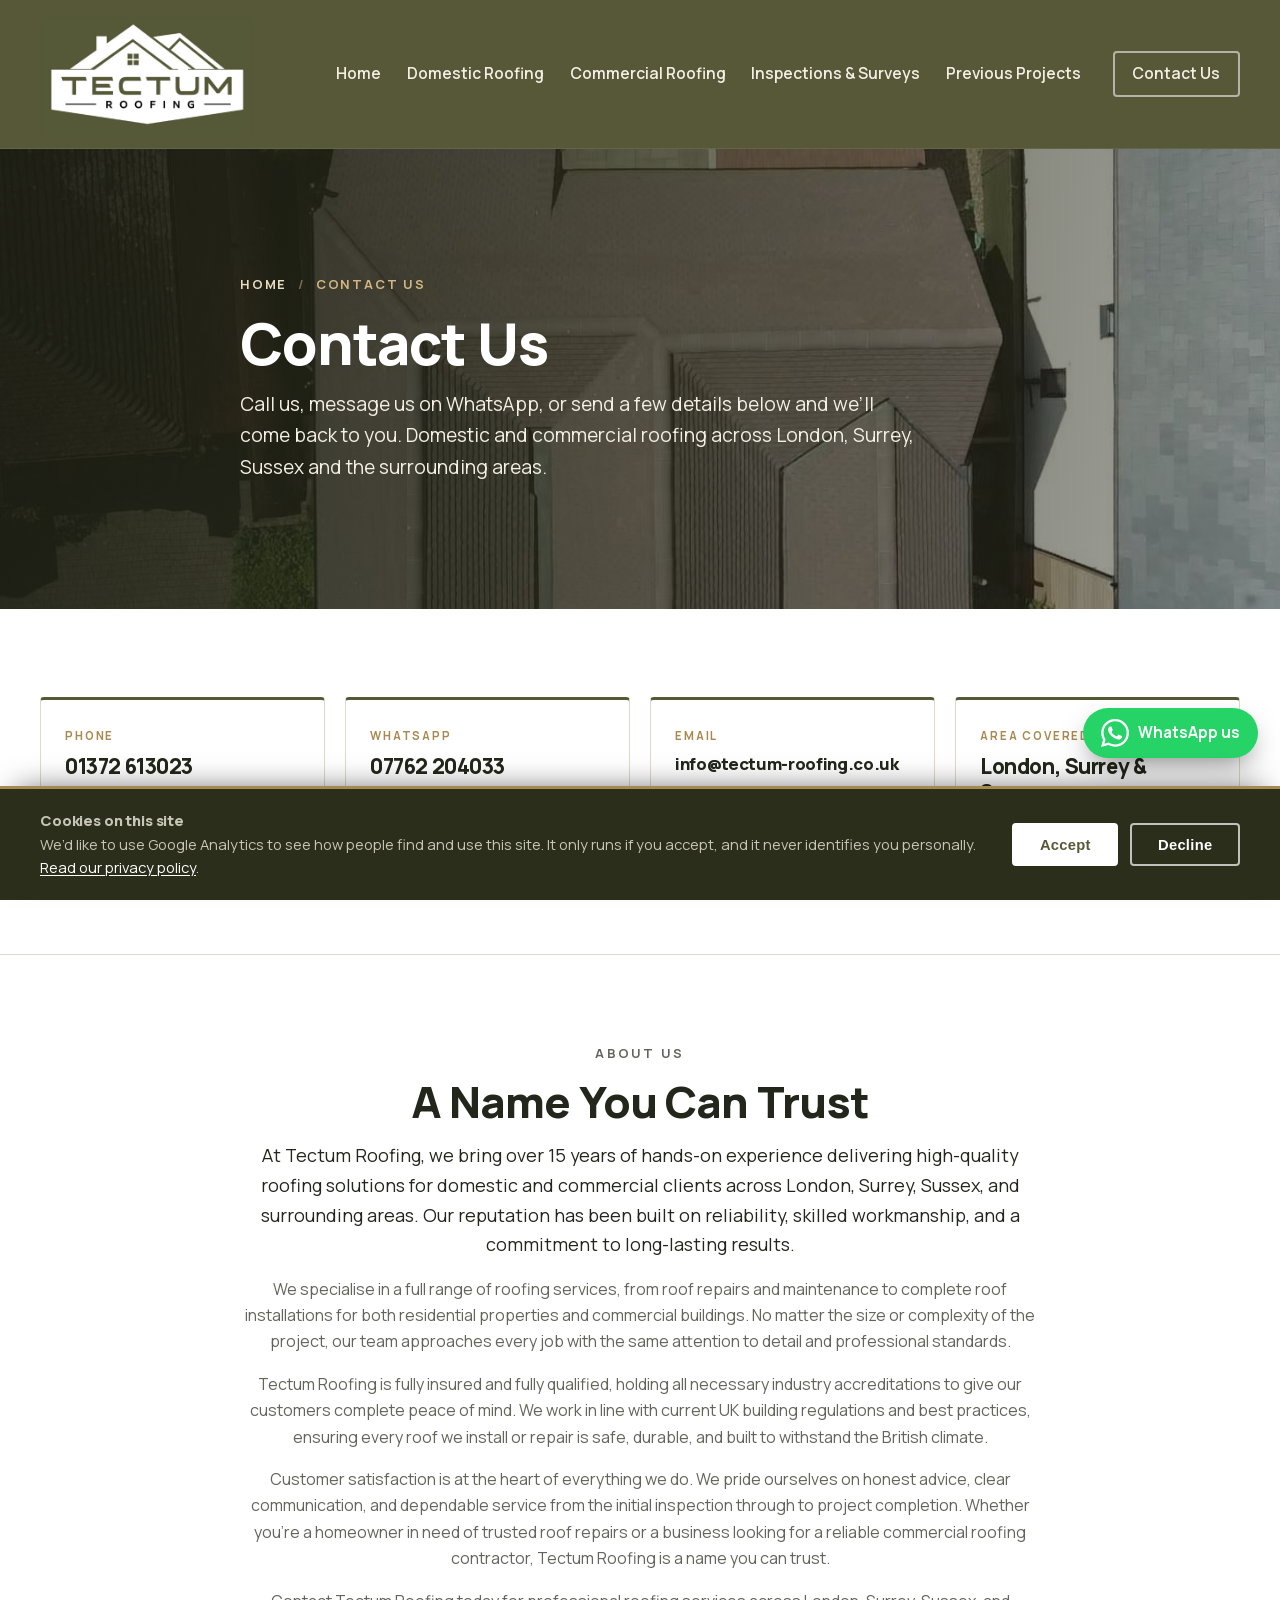
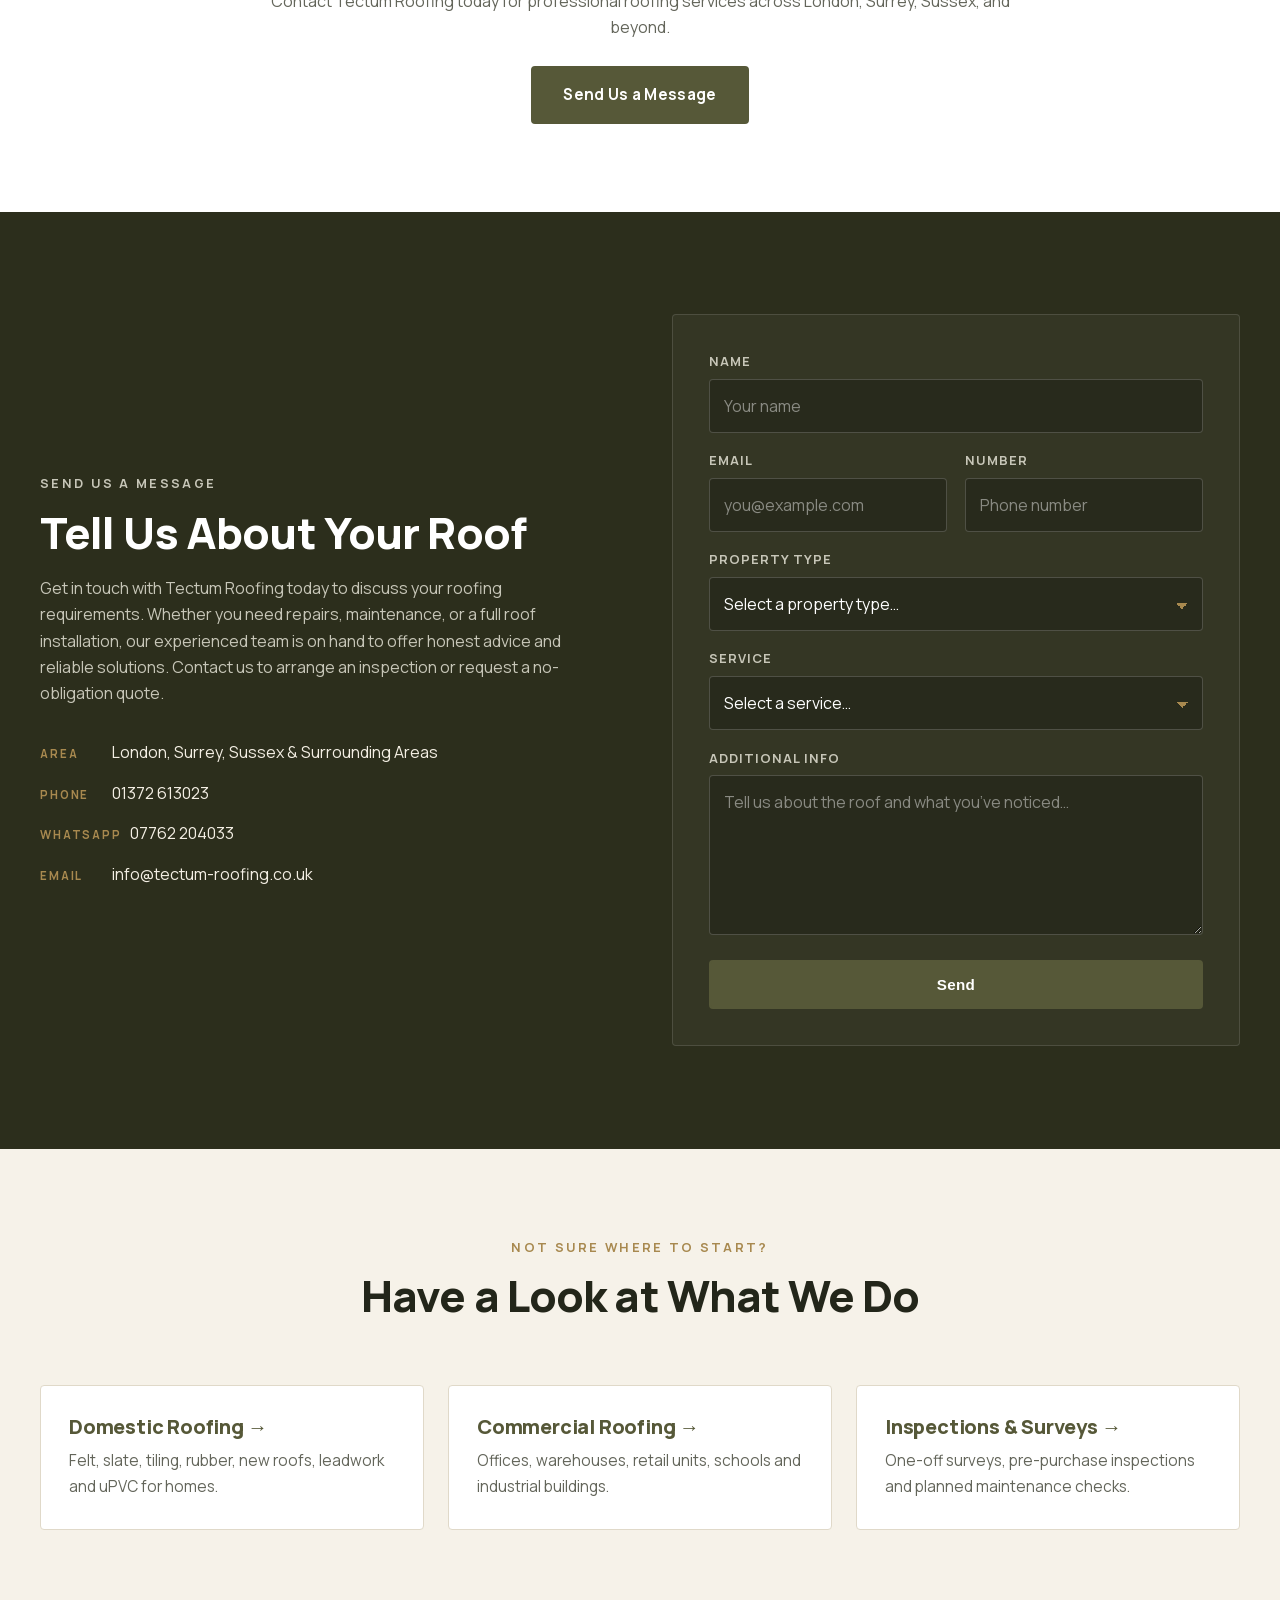
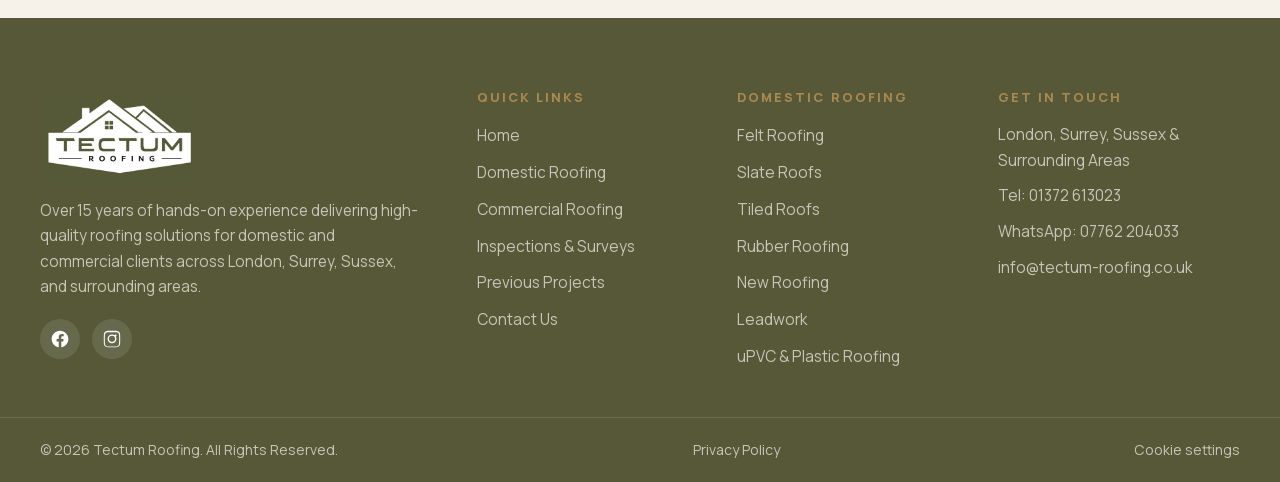
<file: contact.html>
<!DOCTYPE html>
<html lang="en-GB">
<head>
  <meta charset="UTF-8">
  <meta name="viewport" content="width=device-width, initial-scale=1.0">
  <title>Contact Us | Tectum Roofing — London, Surrey &amp; Sussex</title>
  <meta name="description" content="Get in touch with Tectum Roofing. Call 01372 613023, message us on WhatsApp, or send a few details and we'll come back to you. Domestic and commercial roofing across London, Surrey and Sussex.">

  <!-- Favicon (real asset from client site) -->
  <link rel="icon" type="image/png" href="assets/images/brand/favicon.png">

  <!-- Google Search Console verification (sets no cookies, needs no consent) -->
  <meta name="google-site-verification" content="BB8Ylq9Z-YSieOImj0Y3-eCYbyY2TJ1yQ7dAXben6pc">

  <!-- Styles -->
  <link rel="stylesheet" href="assets/css/styles.css?v=20260909">

  <!-- Preload primary font weight for faster first paint -->
  <link rel="preload" href="assets/fonts/manrope-latin.woff2" as="font" type="font/woff2" crossorigin>
</head>
<body id="top">

  <!-- ============================================================
       HEADER / NAV
  ============================================================ -->
  <header class="site-header" id="siteHeader">
    <div class="wrap header__inner">
      <a class="site-logo" href="index.html" aria-label="Tectum Roofing — home">
        <img src="assets/images/brand/Logo-cropped.png" alt="Tectum Roofing logo" width="242" height="141">
      </a>

      <nav class="nav" id="primaryNav" aria-label="Primary">
        <a href="index.html" class="nav__link">Home</a>
        <a href="domestic-roofing.html" class="nav__link">Domestic Roofing</a>
        <a href="commercial-roofing.html" class="nav__link">Commercial Roofing</a>
        <a href="inspections-surveys.html" class="nav__link">Inspections &amp; Surveys</a>
        <a href="previous-projects.html" class="nav__link">Previous Projects</a>
        <a href="contact.html" class="nav__link nav__link--cta" aria-current="page">Contact Us</a>
      </nav>

      <button class="nav-toggle" id="navToggle" aria-label="Open menu" aria-expanded="false" aria-controls="primaryNav">
        <span></span><span></span><span></span>
      </button>
    </div>
  </header>

  <main>

    <!-- ============================================================
         PAGE HERO
         PLACEHOLDER: all copy on this page is my wording — no contact
         page copy was supplied.
    ============================================================ -->
    <section class="page-hero page-hero--contact" aria-label="Contact Us">
      <div class="page-hero__media" role="img" aria-label="A completed roof"></div>
      <div class="page-hero__overlay"></div>
      <div class="wrap page-hero__inner">
        <nav class="crumbs" aria-label="Breadcrumb">
          <a href="index.html">Home</a> <span aria-hidden="true">/</span> <span>Contact Us</span>
        </nav>
        <h1 class="page-hero__title reveal">Contact Us</h1>
        <p class="page-hero__lead reveal">Call us, message us on WhatsApp, or send a few details below and we&rsquo;ll come back to you. Domestic and commercial roofing across London, Surrey, Sussex and the surrounding areas.</p>
      </div>
    </section>

    <!-- ============================================================
         CONTACT METHODS
         Every detail here is real — taken from the existing site.
    ============================================================ -->
    <section class="svc" id="details" aria-labelledby="details-heading">
      <div class="wrap">
        <h2 id="details-heading" class="visually-hidden">How to reach us</h2>
        <ul class="contact-cards" role="list">
          <li class="contact-card reveal">
            <p class="contact-card__label">Phone</p>
            <a class="contact-card__value" href="tel:+441372613023">01372 613023</a>
            <p class="contact-card__note">Best for anything urgent.</p>
          </li>
          <li class="contact-card reveal">
            <p class="contact-card__label">WhatsApp</p>
            <a class="contact-card__value" href="https://wa.me/447762204033" target="_blank" rel="noopener">07762 204033</a>
            <p class="contact-card__note">Send us a photo of the problem.</p>
          </li>
          <li class="contact-card reveal">
            <p class="contact-card__label">Email</p>
            <a class="contact-card__value contact-card__value--email" href="mailto:info@tectum-roofing.co.uk">info@tectum-roofing.co.uk</a>
            <p class="contact-card__note">For quotes, plans and drawings.</p>
          </li>
          <li class="contact-card reveal">
            <p class="contact-card__label">Area Covered</p>
            <span class="contact-card__value">London, Surrey &amp; Sussex</span>
            <p class="contact-card__note">Plus the surrounding areas.</p>
          </li>
        </ul>
      </div>
    </section>

    <!-- ============================================================
         ABOUT
         Client-supplied copy. "Double A Roofing" written as
         "Tectum Roofing", consistent with the rest of the site.
         Heading is my wording — the copy arrived without one.
    ============================================================ -->
    <section class="svc" id="about" aria-labelledby="about-heading">
      <div class="wrap">
        <div class="svc__text svc__text--narrow">
          <p class="eyebrow reveal">About Us</p>
          <h2 id="about-heading" class="reveal">A Name You Can Trust</h2>
          <p class="svc__lead reveal">At Tectum Roofing, we bring over 15 years of hands-on experience delivering high-quality roofing solutions for domestic and commercial clients across London, Surrey, Sussex, and surrounding areas. Our reputation has been built on reliability, skilled workmanship, and a commitment to long-lasting results.</p>
          <p class="reveal">We specialise in a full range of roofing services, from roof repairs and maintenance to complete roof installations for both residential properties and commercial buildings. No matter the size or complexity of the project, our team approaches every job with the same attention to detail and professional standards.</p>
          <p class="reveal">Tectum Roofing is fully insured and fully qualified, holding all necessary industry accreditations to give our customers complete peace of mind. We work in line with current UK building regulations and best practices, ensuring every roof we install or repair is safe, durable, and built to withstand the British climate.</p>
          <p class="reveal">Customer satisfaction is at the heart of everything we do. We pride ourselves on honest advice, clear communication, and dependable service from the initial inspection through to project completion. Whether you&rsquo;re a homeowner in need of trusted roof repairs or a business looking for a reliable commercial roofing contractor, Tectum Roofing is a name you can trust.</p>
          <p class="reveal">Contact Tectum Roofing today for professional roofing services across London, Surrey, Sussex, and beyond.</p>
          <a href="#quote" class="btn btn--primary reveal">Send Us a Message</a>
        </div>
      </div>
    </section>

    <!-- ============================================================
         CONTACT + QUOTE FORM
         Intro copy below is the client's own, from the homepage.
         Posts to Formspree.
    ============================================================ -->
    <section class="section contact" id="quote" aria-labelledby="quote-heading">
      <div class="wrap grid-2 grid-2--contact">
        <div class="contact__intro">
          <p class="eyebrow eyebrow--light reveal">Send Us A Message</p>
          <h2 id="quote-heading" class="reveal">Tell Us About Your Roof</h2>
          <p class="reveal">Get in touch with Tectum Roofing today to discuss your roofing requirements. Whether you need repairs, maintenance, or a full roof installation, our experienced team is on hand to offer honest advice and reliable solutions. Contact us to arrange an inspection or request a no-obligation quote.</p>
          <ul class="contact__details reveal" role="list">
            <li><span>Area</span> London, Surrey, Sussex &amp; Surrounding Areas</li>
            <li><span>Phone</span> <a href="tel:+441372613023">01372 613023</a></li>
            <li><span>WhatsApp</span> <a href="https://wa.me/447762204033" target="_blank" rel="noopener">07762 204033</a></li>
            <li><span>Email</span> <a href="mailto:info@tectum-roofing.co.uk">info@tectum-roofing.co.uk</a></li>
          </ul>
        </div>

        <!-- Posts to Formspree. Submitted over fetch by main.js so the
             visitor stays on the page; falls back to a normal POST if
             JavaScript is unavailable. -->
        <form class="contact-form reveal" id="quoteForm" novalidate
              action="https://formspree.io/f/mljejbwz" method="POST">
          <!-- Hidden fields: _subject labels the email so all five forms are
               tellable apart, and _gotcha is a honeypot — bots fill it in,
               people never see it, and Formspree bins anything that has it. -->
          <input type="hidden" name="_subject" value="Website enquiry — Contact page">
          <input type="text" name="_gotcha" tabindex="-1" autocomplete="off" aria-hidden="true" class="hp-field">
          <div class="field">
            <label for="f-name">Name</label>
            <input type="text" id="f-name" name="name" autocomplete="name" required placeholder="Your name">
          </div>
          <div class="field-row">
            <div class="field">
              <label for="f-email">Email</label>
              <input type="email" id="f-email" name="email" autocomplete="email" required placeholder="you@example.com">
            </div>
            <div class="field">
              <label for="f-number">Number</label>
              <input type="tel" id="f-number" name="number" autocomplete="tel" placeholder="Phone number">
            </div>
          </div>
          <div class="field">
            <label for="f-property">Property Type</label>
            <select id="f-property" name="property">
              <option value="" selected disabled>Select a property type&hellip;</option>
              <option>Domestic</option>
              <option>Commercial</option>
            </select>
          </div>
          <div class="field">
            <label for="f-service">Service</label>
            <select id="f-service" name="service">
              <option value="" selected disabled>Select a service&hellip;</option>
              <option>Roof Repair</option>
              <option>Felt Roofing</option>
              <option>Slate Roofing</option>
              <option>Roof Tiling</option>
              <option>Rubber Roofing</option>
              <option>New Roofing</option>
              <option>Leadwork</option>
              <option>uPVC &amp; Plastic Roofing</option>
              <option>Inspection / Survey</option>
              <option>Not sure / Other</option>
            </select>
          </div>
          <div class="field">
            <label for="f-info">Additional Info</label>
            <textarea id="f-info" name="info" rows="5" placeholder="Tell us about the roof and what you&rsquo;ve noticed&hellip;"></textarea>
          </div>
          <button type="submit" class="btn btn--primary btn--block">Send</button>
          <p class="form-note" id="formNote" hidden></p>
        </form>
      </div>
    </section>

    <!-- ============================================================
         WHERE TO START  (routes people to the right service page)
         PLACEHOLDER: my wording.
    ============================================================ -->
    <section class="svc svc--alt" id="where-to-start" aria-labelledby="start-heading">
      <div class="wrap">
        <div class="section-head section-head--center">
          <p class="eyebrow reveal">Not Sure Where To Start?</p>
          <h2 id="start-heading" class="reveal">Have a Look at What We Do</h2>
        </div>
        <ul class="route-cards" role="list">
          <li class="route-card reveal">
            <h3><a href="domestic-roofing.html">Domestic Roofing</a></h3>
            <p>Felt, slate, tiling, rubber, new roofs, leadwork and uPVC for homes.</p>
          </li>
          <li class="route-card reveal">
            <h3><a href="commercial-roofing.html">Commercial Roofing</a></h3>
            <p>Offices, warehouses, retail units, schools and industrial buildings.</p>
          </li>
          <li class="route-card reveal">
            <h3><a href="inspections-surveys.html">Inspections &amp; Surveys</a></h3>
            <p>One-off surveys, pre-purchase inspections and planned maintenance checks.</p>
          </li>
        </ul>
      </div>
    </section>

  </main>

  <!-- ============================================================
       FOOTER  (identical on every page)
  ============================================================ -->
  <footer class="site-footer">
    <div class="wrap footer__grid">
      <div class="footer__brand">
        <img src="assets/images/brand/Logo-cropped.png" alt="Tectum Roofing logo" width="242" height="141" loading="lazy">
        <p>Over 15 years of hands-on experience delivering high-quality roofing solutions for domestic and commercial clients across London, Surrey, Sussex, and surrounding areas.</p>
        <!-- PLACEHOLDER: social links point nowhere yet (see list) -->
        <div class="socials" aria-label="Social media">
          <a href="#" aria-label="Tectum Roofing on Facebook" title="Facebook (placeholder)">
            <svg width="20" height="20" viewBox="0 0 24 24" fill="currentColor" aria-hidden="true"><path d="M22 12.06C22 6.5 17.52 2 12 2S2 6.5 2 12.06c0 5 3.66 9.15 8.44 9.94v-7.03H7.9v-2.9h2.54V9.85c0-2.51 1.49-3.9 3.78-3.9 1.09 0 2.24.2 2.24.2v2.46h-1.26c-1.24 0-1.63.77-1.63 1.56v1.87h2.78l-.44 2.9h-2.34V22c4.78-.79 8.43-4.94 8.43-9.94Z"/></svg>
          </a>
          <a href="#" aria-label="Tectum Roofing on Instagram" title="Instagram (placeholder)">
            <svg width="20" height="20" viewBox="0 0 24 24" fill="currentColor" aria-hidden="true"><path d="M12 2.16c3.2 0 3.58.01 4.85.07 1.17.05 1.8.25 2.23.41.56.22.96.48 1.38.9.42.42.68.82.9 1.38.16.42.36 1.06.41 2.23.06 1.27.07 1.65.07 4.85s-.01 3.58-.07 4.85c-.05 1.17-.25 1.8-.41 2.23-.22.56-.48.96-.9 1.38-.42.42-.82.68-1.38.9-.42.16-1.06.36-2.23.41-1.27.06-1.65.07-4.85.07s-3.58-.01-4.85-.07c-1.17-.05-1.8-.25-2.23-.41a3.7 3.7 0 0 1-1.38-.9 3.7 3.7 0 0 1-.9-1.38c-.16-.42-.36-1.06-.41-2.23C2.17 15.58 2.16 15.2 2.16 12s.01-3.58.07-4.85c.05-1.17.25-1.8.41-2.23.22-.56.48-.96.9-1.38.42-.42.82-.68 1.38-.9.42-.16 1.06-.36 2.23-.41C8.42 2.17 8.8 2.16 12 2.16Zm0 1.62c-3.15 0-3.52.01-4.76.07-.9.04-1.38.19-1.71.32-.43.17-.74.37-1.06.69-.32.32-.52.63-.69 1.06-.13.33-.28.81-.32 1.71-.06 1.24-.07 1.61-.07 4.76s.01 3.52.07 4.76c.04.9.19 1.38.32 1.71.17.43.37.74.69 1.06.32.32.63.52 1.06.69.33.13.81.28 1.71.32 1.24.06 1.61.07 4.76.07s3.52-.01 4.76-.07c.9-.04 1.38-.19 1.71-.32.43-.17.74-.37 1.06-.69.32-.32.52-.63.69-1.06.13-.33.28-.81.32-1.71.06-1.24.07-1.61.07-4.76s-.01-3.52-.07-4.76c-.04-.9-.19-1.38-.32-1.71a2.85 2.85 0 0 0-.69-1.06 2.85 2.85 0 0 0-1.06-.69c-.33-.13-.81-.28-1.71-.32-1.24-.06-1.61-.07-4.76-.07Zm0 2.76a5.3 5.3 0 1 1 0 10.6 5.3 5.3 0 0 1 0-10.6Zm0 1.62a3.68 3.68 0 1 0 0 7.36 3.68 3.68 0 0 0 0-7.36Zm5.48-.34a1.24 1.24 0 1 1-2.48 0 1.24 1.24 0 0 1 2.48 0Z"/></svg>
          </a>
        </div>
      </div>

      <nav class="footer__col" aria-label="Quick links">
        <h4>Quick Links</h4>
        <ul role="list">
          <li><a href="index.html">Home</a></li>
          <li><a href="domestic-roofing.html">Domestic Roofing</a></li>
          <li><a href="commercial-roofing.html">Commercial Roofing</a></li>
          <li><a href="inspections-surveys.html">Inspections &amp; Surveys</a></li>
          <li><a href="previous-projects.html">Previous Projects</a></li>
          <li><a href="contact.html">Contact Us</a></li>
        </ul>
      </nav>

      <nav class="footer__col" aria-label="Domestic roofing services">
        <h4>Domestic Roofing</h4>
        <ul role="list">
          <li><a href="domestic-roofing.html#felt-roofing">Felt Roofing</a></li>
          <li><a href="domestic-roofing.html#slate-roofing">Slate Roofs</a></li>
          <li><a href="domestic-roofing.html#roof-tiling">Tiled Roofs</a></li>
          <li><a href="domestic-roofing.html#rubber-roofing">Rubber Roofing</a></li>
          <li><a href="domestic-roofing.html#new-roofing">New Roofing</a></li>
          <li><a href="domestic-roofing.html#leadwork">Leadwork</a></li>
          <li><a href="domestic-roofing.html#upvc-plastic">uPVC &amp; Plastic Roofing</a></li>
        </ul>
      </nav>

      <div class="footer__col">
        <h4>Get In Touch</h4>
        <ul role="list" class="footer__contact">
          <li>London, Surrey, Sussex &amp; Surrounding Areas</li>
          <li>Tel: <a href="tel:+441372613023">01372 613023</a></li>
          <li>WhatsApp: <a href="https://wa.me/447762204033" target="_blank" rel="noopener">07762 204033</a></li>
          <li><a href="mailto:info@tectum-roofing.co.uk">info@tectum-roofing.co.uk</a></li>
        </ul>
      </div>
    </div>

    <div class="footer__bar">
      <div class="wrap footer__bar-inner">
        <p>&copy; <span id="year">2026</span> Tectum Roofing. All Rights Reserved.</p>
        <p class="footer__legal"><a href="privacy-policy.html">Privacy Policy</a></p>
      </div>
    </div>
  </footer>

  <!-- Floating WhatsApp click-to-chat button -->
  <a class="wa-float" href="https://wa.me/447762204033?text=Hi%20Tectum%20Roofing%2C%20I%27d%20like%20to%20ask%20about%20a%20roofing%20quote."
     target="_blank" rel="noopener" aria-label="Chat with Tectum Roofing on WhatsApp">
    <svg viewBox="0 0 24 24" width="28" height="28" fill="currentColor" aria-hidden="true">
      <path d="M17.472 14.382c-.297-.149-1.758-.867-2.03-.967-.273-.099-.471-.148-.67.15-.197.297-.767.966-.94 1.164-.173.199-.347.223-.644.075-.297-.15-1.255-.463-2.39-1.475-.883-.788-1.48-1.761-1.653-2.059-.173-.297-.018-.458.13-.606.134-.133.298-.347.446-.52.149-.174.198-.298.298-.497.099-.198.05-.372-.025-.521-.075-.149-.669-1.612-.916-2.207-.242-.579-.487-.5-.669-.51-.173-.008-.371-.01-.57-.01-.198 0-.52.074-.792.372-.272.297-1.04 1.016-1.04 2.479 0 1.462 1.065 2.875 1.213 3.074.149.198 2.096 3.2 5.077 4.487.71.306 1.263.489 1.694.625.712.227 1.36.195 1.871.118.571-.085 1.758-.719 2.006-1.413.248-.694.248-1.289.173-1.413-.074-.124-.272-.198-.57-.347m-5.421 7.403h-.004a9.87 9.87 0 01-5.031-1.378l-.361-.214-3.741.982.998-3.648-.235-.374a9.86 9.86 0 01-1.51-5.26c.001-5.45 4.436-9.884 9.888-9.884 2.64 0 5.122 1.03 6.988 2.898a9.825 9.825 0 012.893 6.994c-.003 5.45-4.437 9.885-9.885 9.885m8.413-18.297A11.815 11.815 0 0012.05 0C5.495 0 .16 5.335.157 11.892c0 2.096.547 4.142 1.588 5.945L.057 24l6.305-1.654a11.882 11.882 0 005.683 1.448h.005c6.554 0 11.89-5.335 11.893-11.893a11.821 11.821 0 00-3.48-8.413z"/>
    </svg>
    <span class="wa-float__label">WhatsApp us</span>
  </a>

  <script src="assets/js/main.js?v=20260909" defer></script>
</body>
</html>
</file>
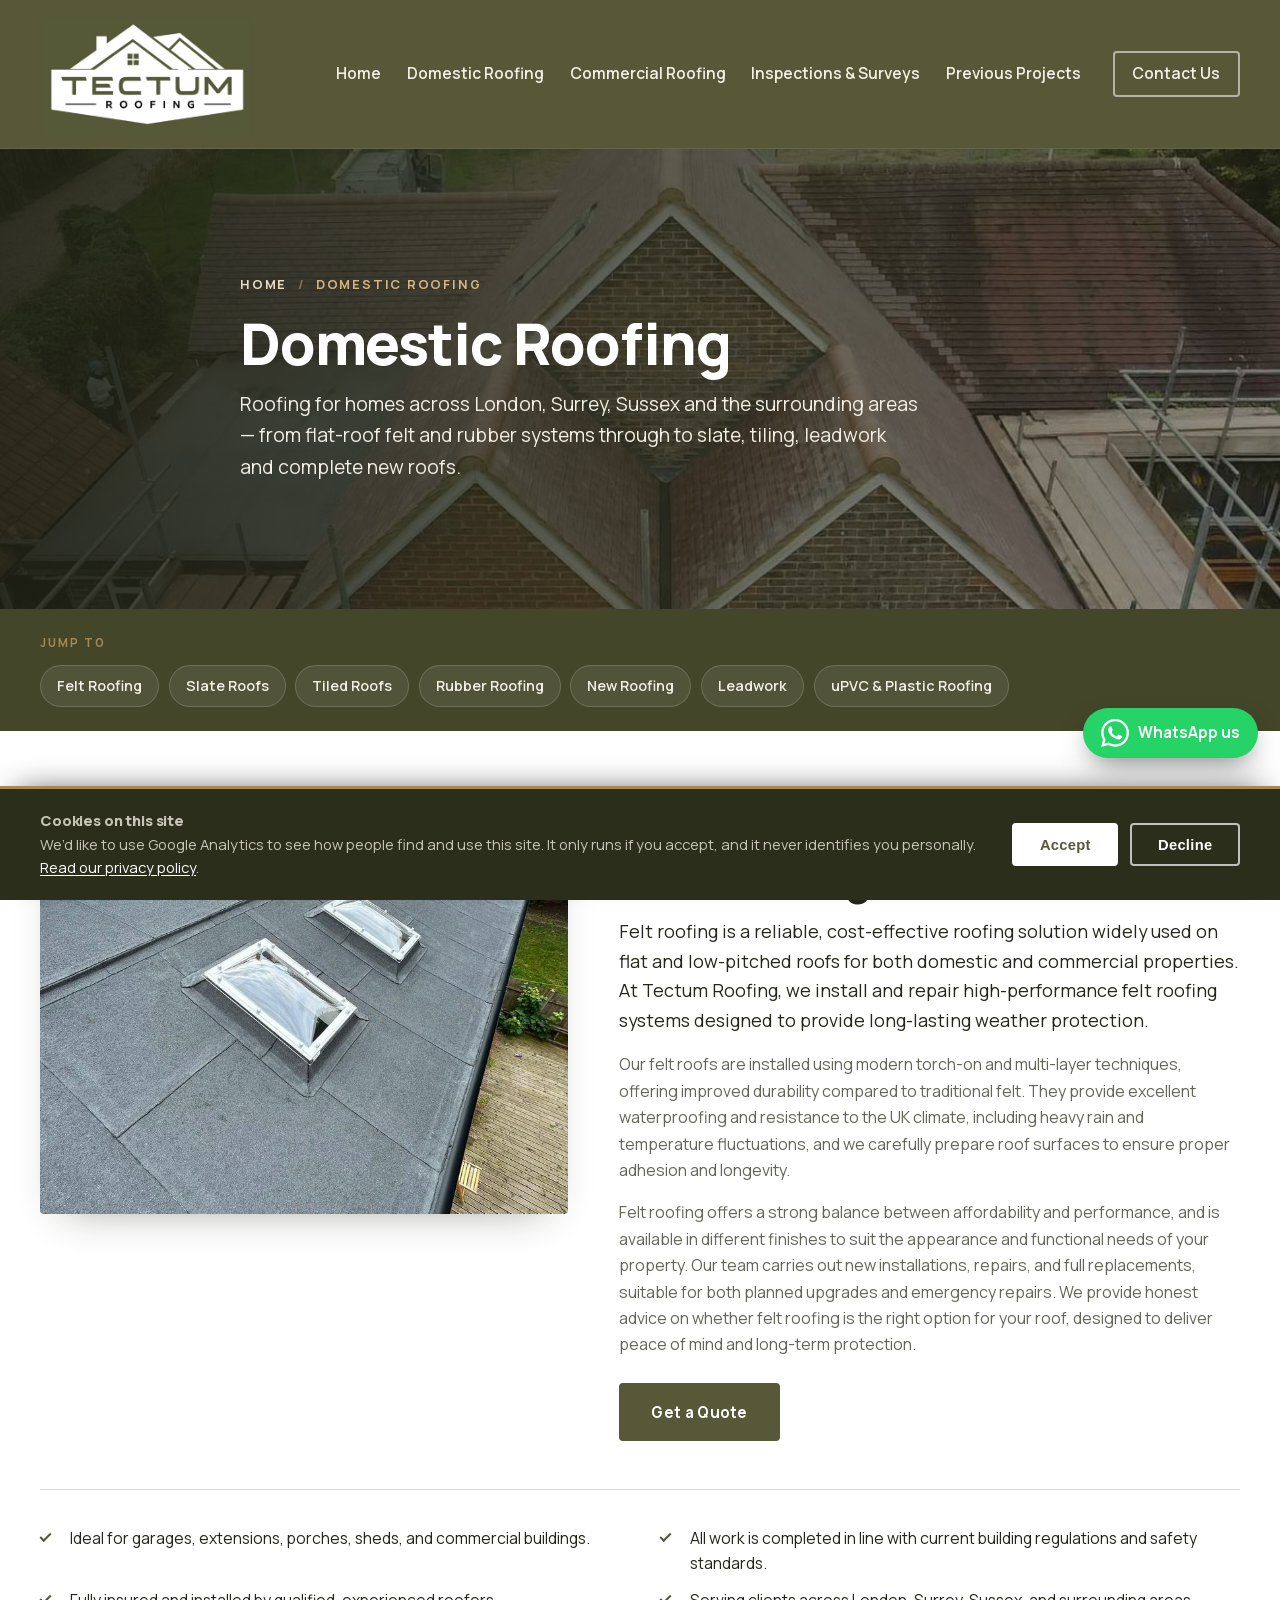
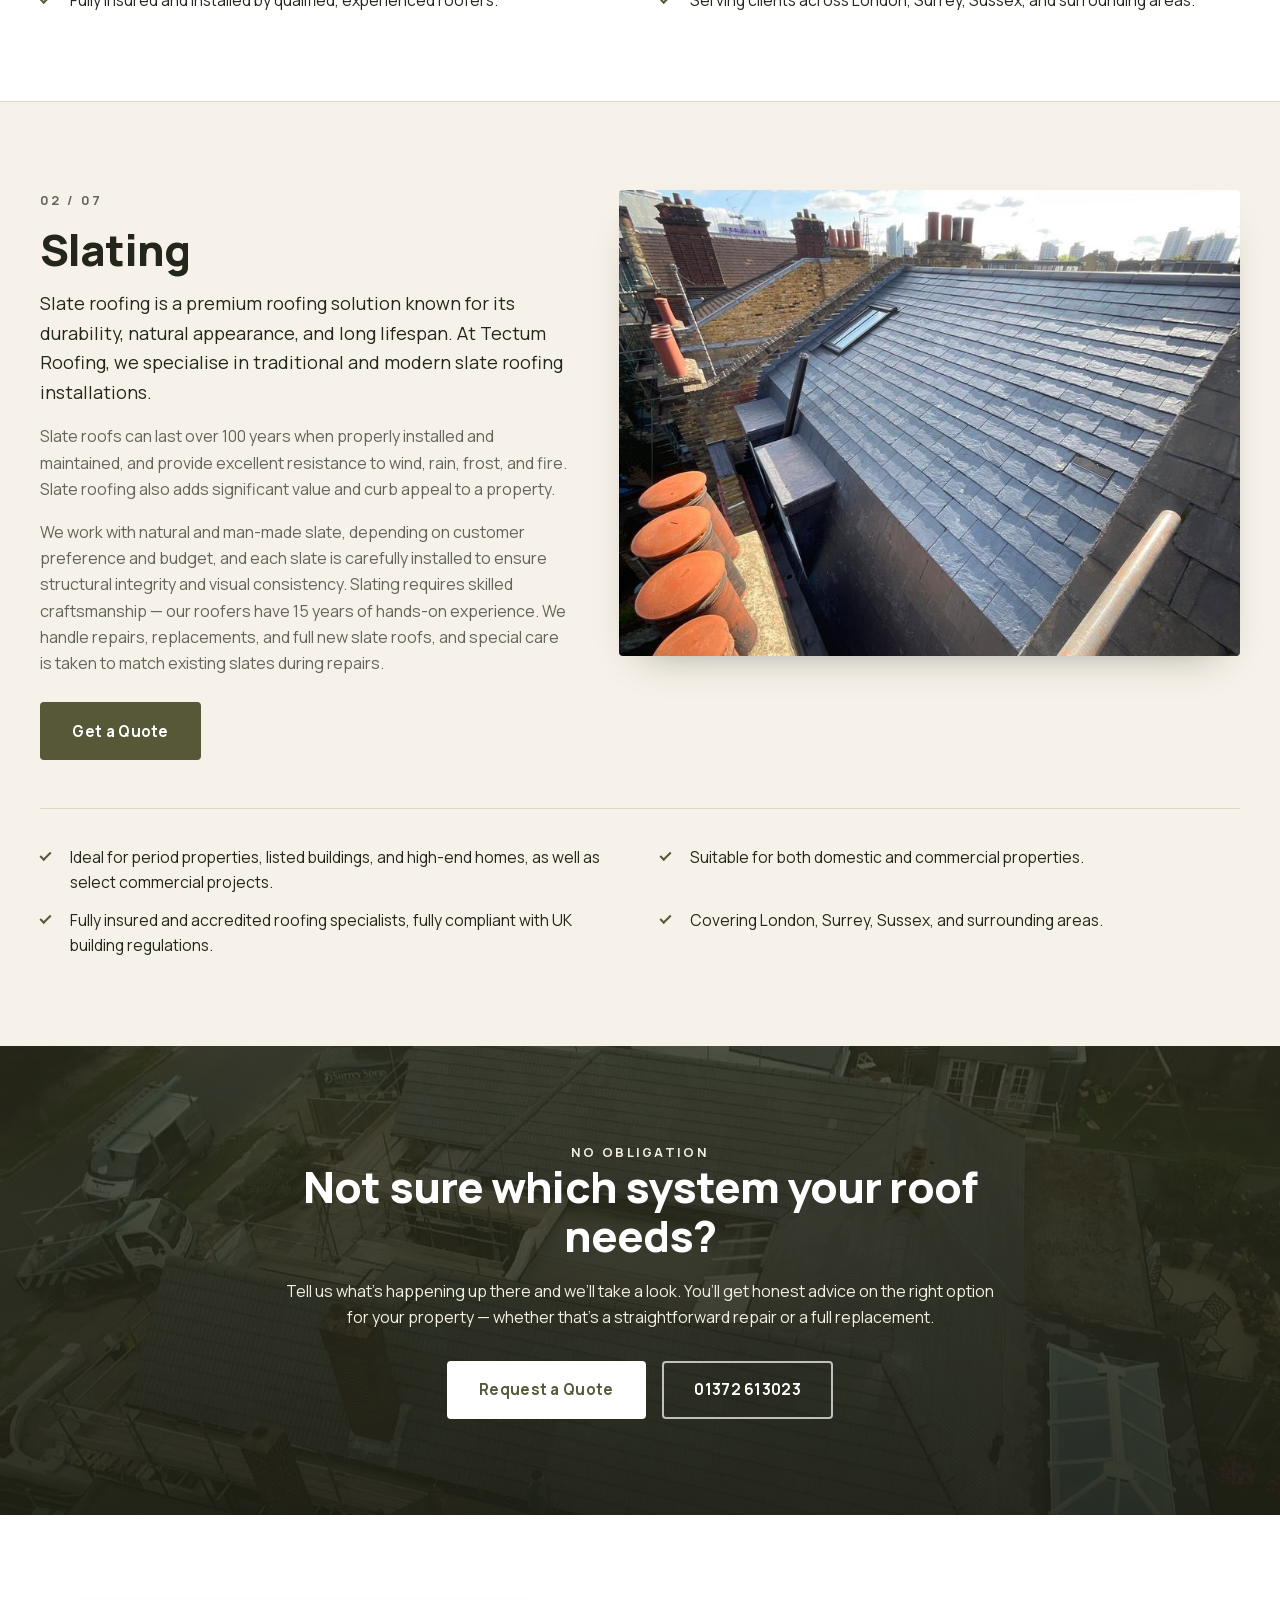
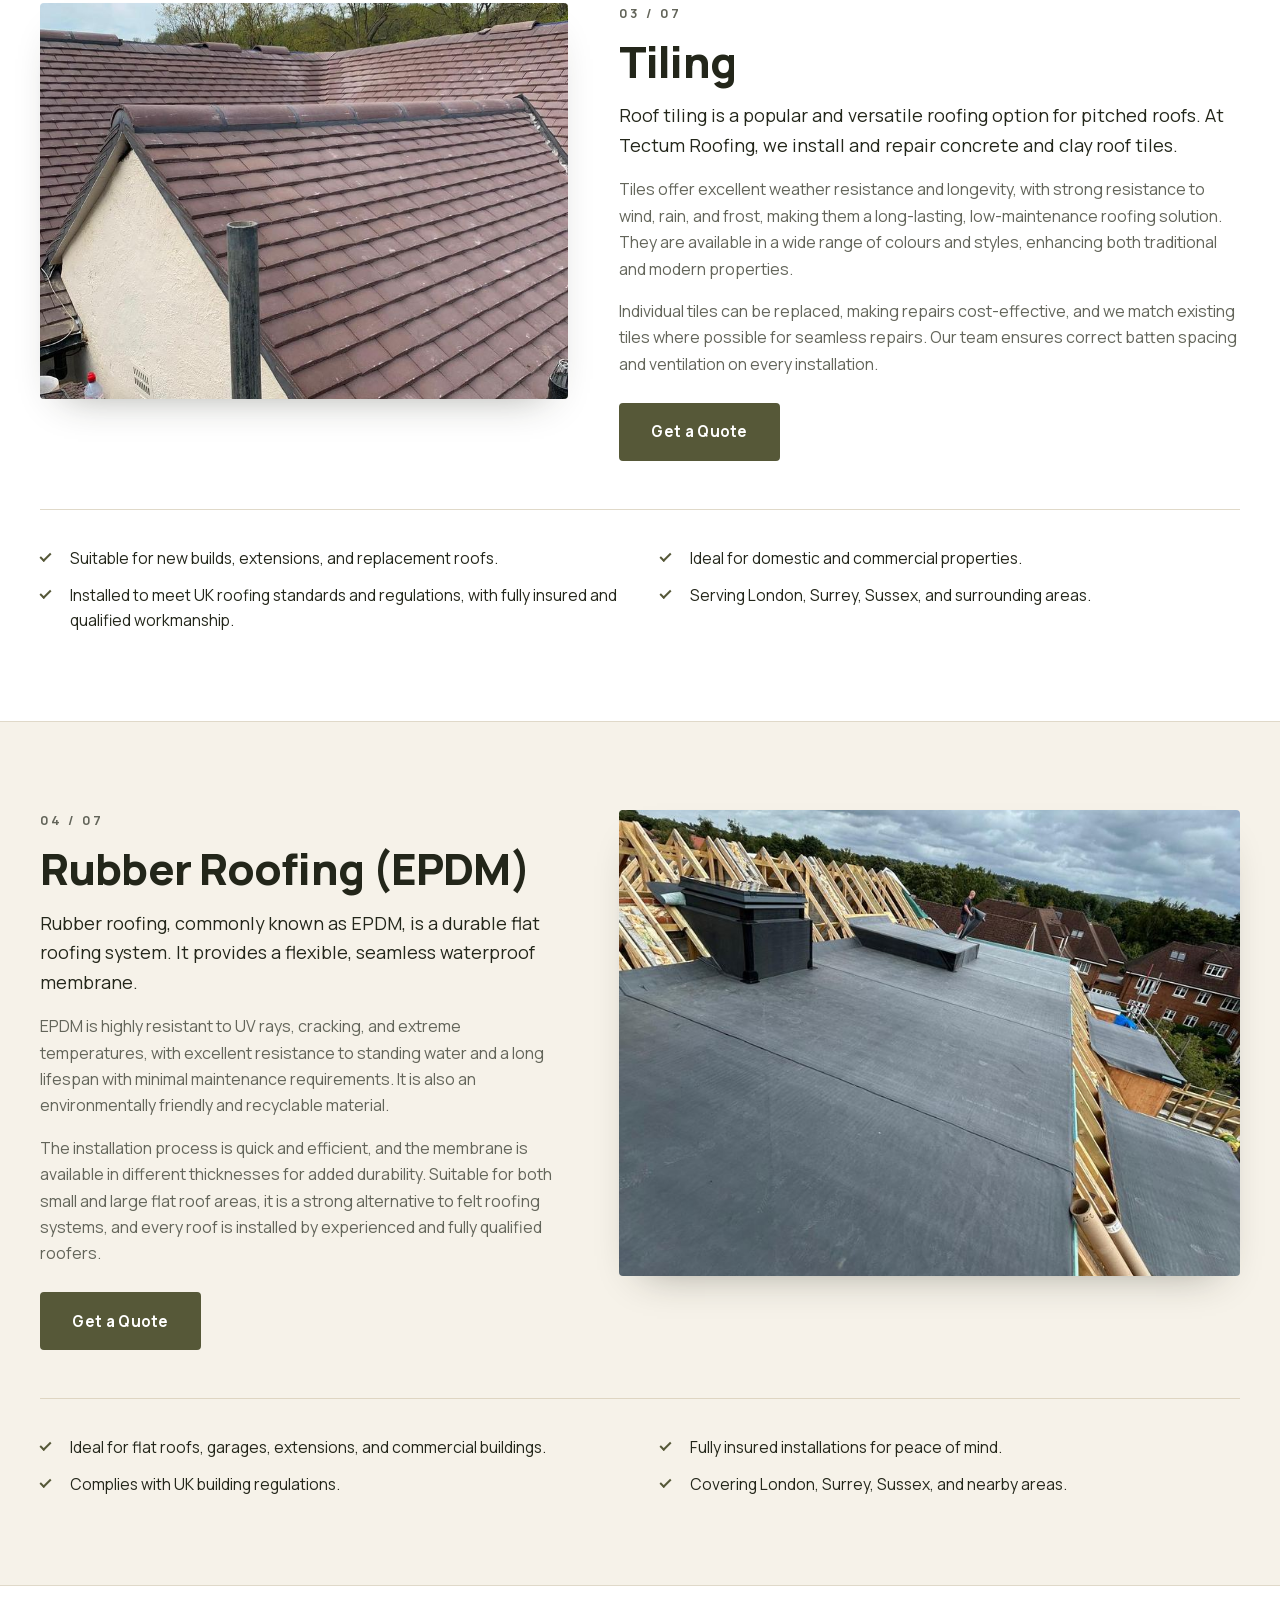
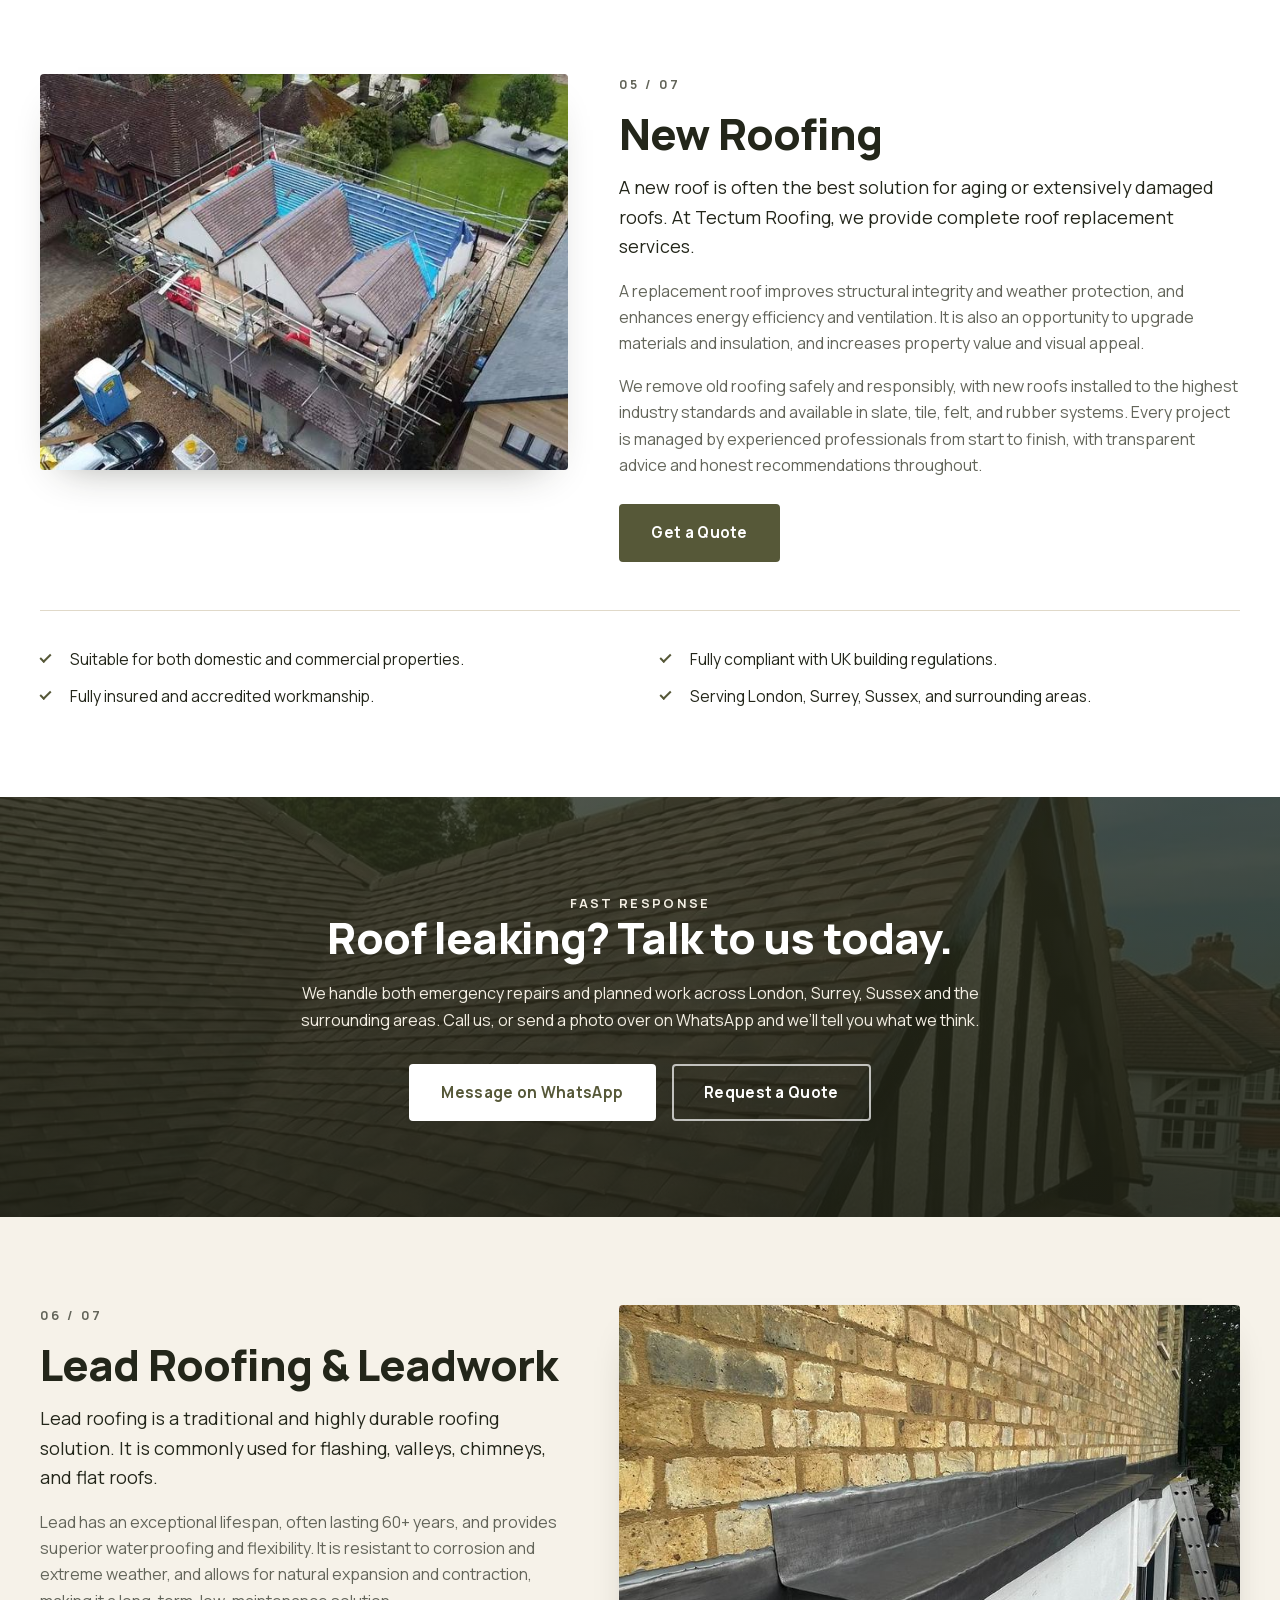
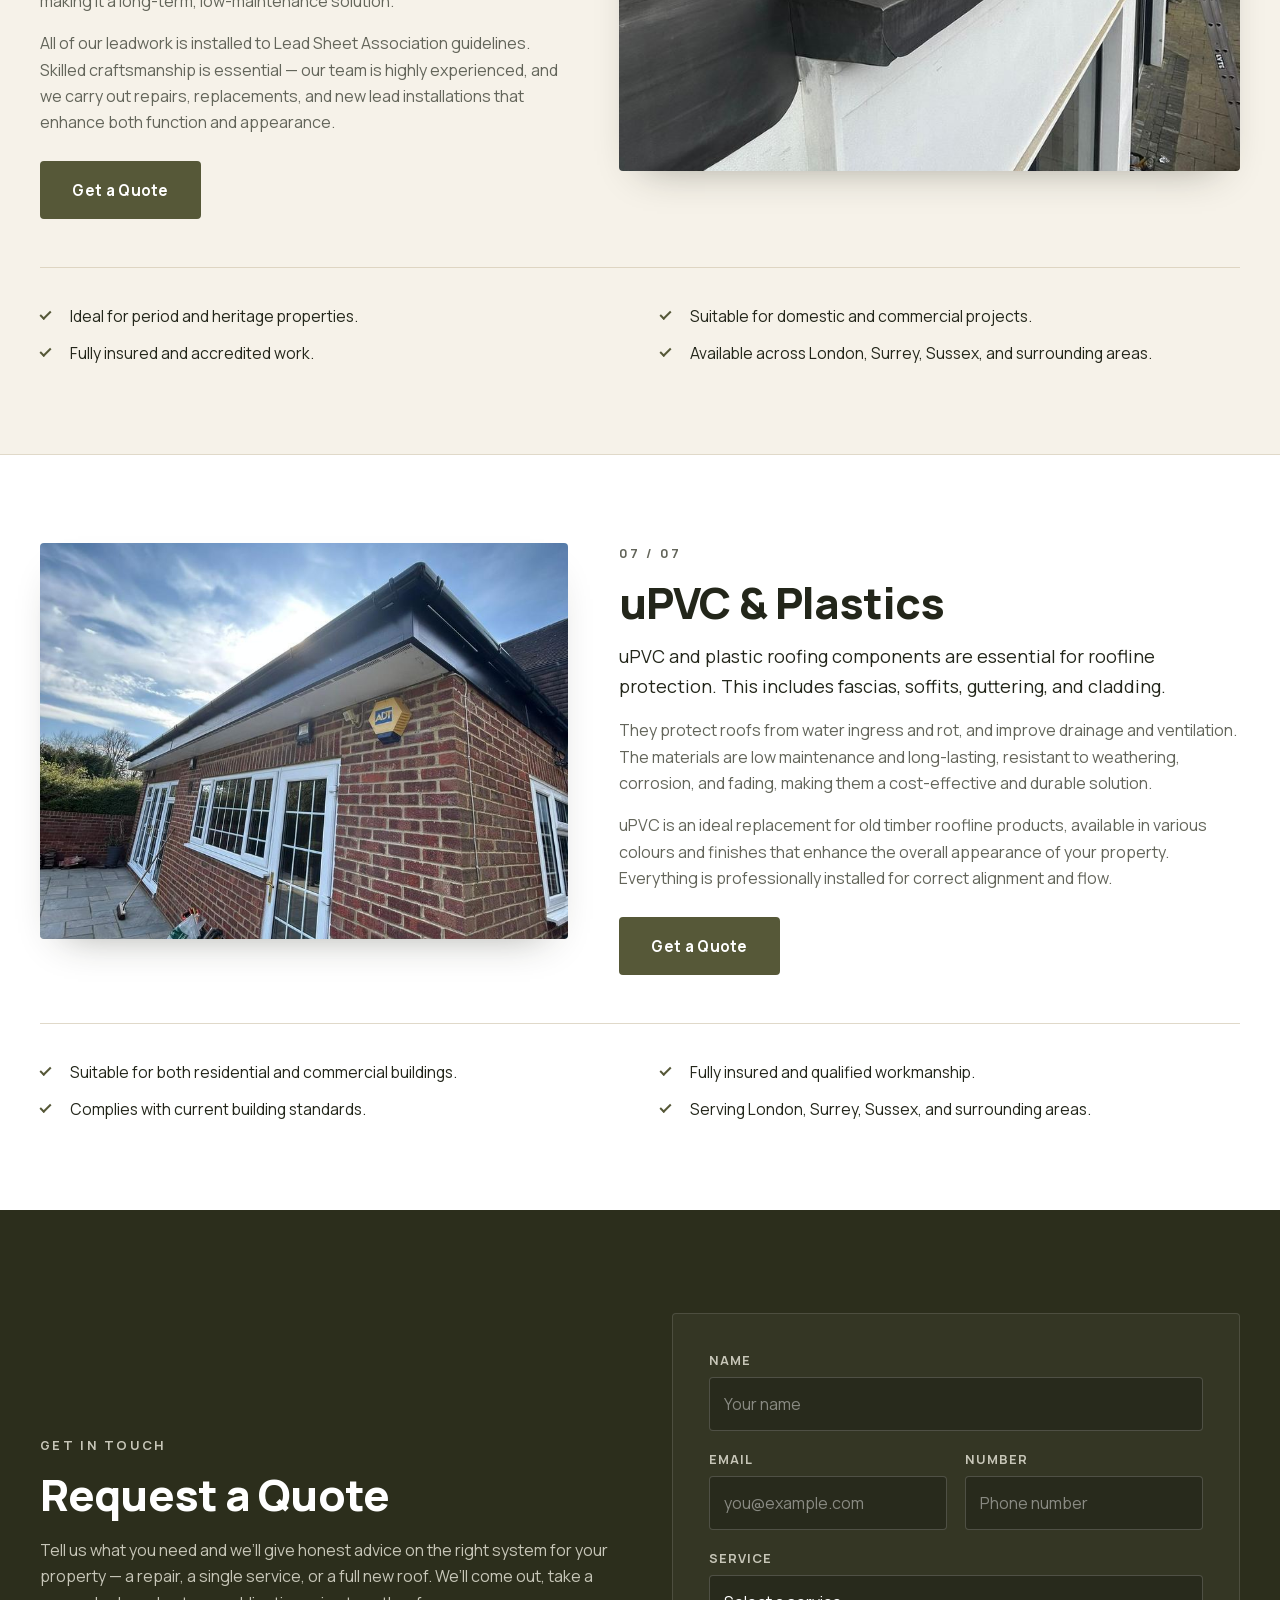
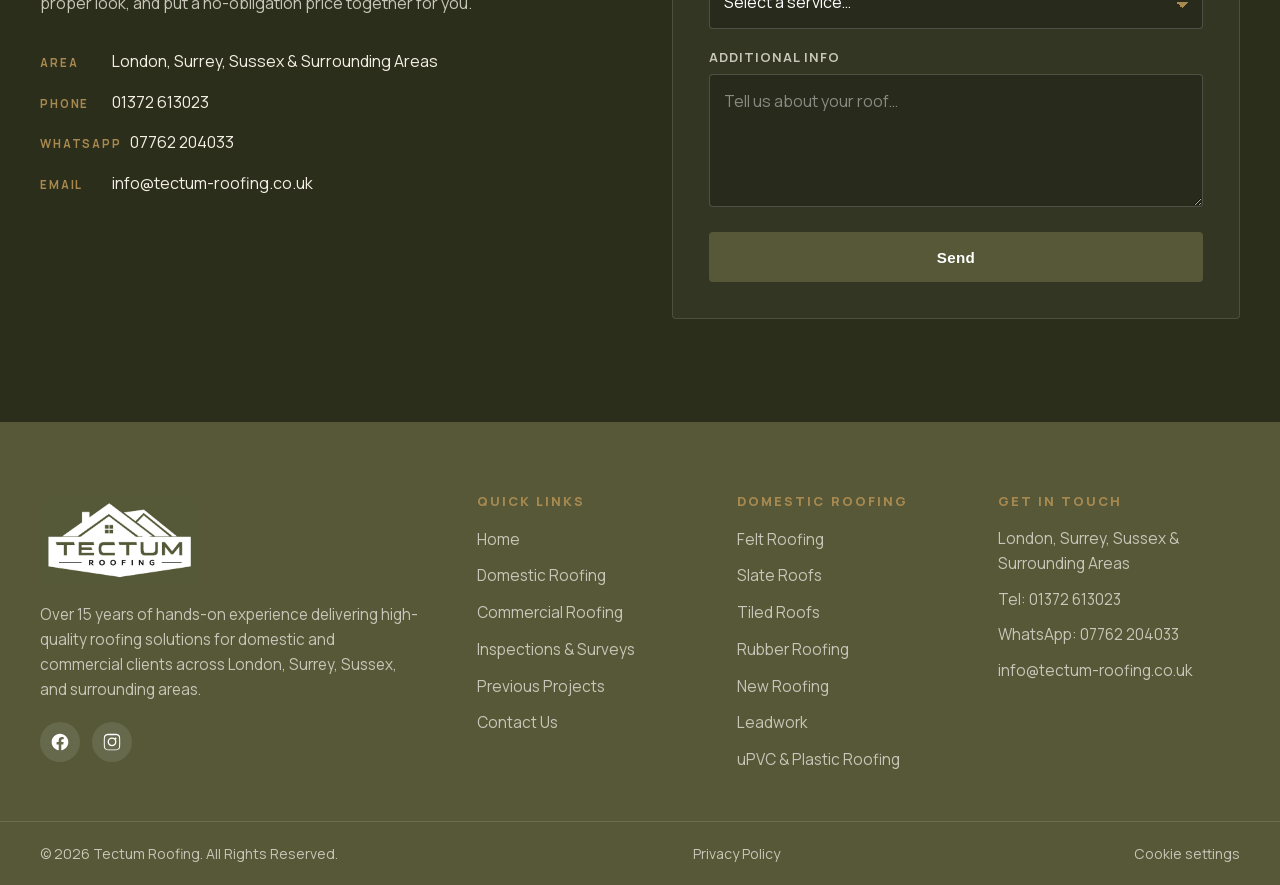
<file: domestic-roofing.html>
<!DOCTYPE html>
<html lang="en-GB">
<head>
  <meta charset="UTF-8">
  <meta name="viewport" content="width=device-width, initial-scale=1.0">
  <title>Domestic Roofing | Tectum Roofing — London, Surrey &amp; Sussex</title>
  <meta name="description" content="Domestic roofing services from Tectum Roofing: felt, slate, tiling, rubber (EPDM), new roofs, leadwork and uPVC &amp; plastics. Fully insured, qualified roofers across London, Surrey and Sussex.">

  <!-- Favicon (real asset from client site) -->
  <link rel="icon" type="image/png" href="assets/images/brand/favicon.png">

  <!-- Google Search Console verification (sets no cookies, needs no consent) -->
  <meta name="google-site-verification" content="BB8Ylq9Z-YSieOImj0Y3-eCYbyY2TJ1yQ7dAXben6pc">

  <!-- Styles -->
  <link rel="stylesheet" href="assets/css/styles.css?v=20260909">

  <!-- Preload primary font weight for faster first paint -->
  <link rel="preload" href="assets/fonts/manrope-latin.woff2" as="font" type="font/woff2" crossorigin>
</head>
<body id="top">

  <!-- ============================================================
       HEADER / NAV
       Flat nav, no dropdown. The 8 services are reached from the
       "Jump to" row below the banner and from the footer column —
       there are no separate pages per service, by design.
       All four nav items now resolve to real pages.
  ============================================================ -->
  <header class="site-header" id="siteHeader">
    <div class="wrap header__inner">
      <a class="site-logo" href="index.html" aria-label="Tectum Roofing — home">
        <img src="assets/images/brand/Logo-cropped.png" alt="Tectum Roofing logo" width="242" height="141">
      </a>

      <nav class="nav" id="primaryNav" aria-label="Primary">
        <a href="index.html" class="nav__link">Home</a>

        <a href="domestic-roofing.html" class="nav__link" aria-current="page">Domestic Roofing</a>
        <a href="commercial-roofing.html" class="nav__link">Commercial Roofing</a>
        <a href="inspections-surveys.html" class="nav__link">Inspections &amp; Surveys</a>
        <a href="previous-projects.html" class="nav__link">Previous Projects</a>
        <a href="contact.html" class="nav__link nav__link--cta">Contact Us</a>
      </nav>

      <button class="nav-toggle" id="navToggle" aria-label="Open menu" aria-expanded="false" aria-controls="primaryNav">
        <span></span><span></span><span></span>
      </button>
    </div>
  </header>

  <main>

    <!-- ============================================================
         PAGE HERO  (compact version of the homepage hero)
    ============================================================ -->
    <section class="page-hero" aria-label="Domestic Roofing">
      <div class="page-hero__media" role="img" aria-label="A pitched domestic roof under construction"></div>
      <div class="page-hero__overlay"></div>
      <div class="wrap page-hero__inner">
        <nav class="crumbs" aria-label="Breadcrumb">
          <a href="index.html">Home</a> <span aria-hidden="true">/</span> <span>Domestic Roofing</span>
        </nav>
        <h1 class="page-hero__title reveal">Domestic Roofing</h1>
        <p class="page-hero__lead reveal">Roofing for homes across London, Surrey, Sussex and the surrounding areas — from flat-roof felt and rubber systems through to slate, tiling, leadwork and complete new roofs.</p>
      </div>
    </section>

    <!-- ============================================================
         JUMP LINKS
         Same destinations as the header submenu, for people who
         scroll rather than use the menu.
    ============================================================ -->
    <section class="jump" aria-label="Jump to a service">
      <div class="wrap">
        <p class="jump__label">Jump to</p>
        <ul class="jump__list" role="list">
          <li><a href="#felt-roofing">Felt Roofing</a></li>
          <li><a href="#slate-roofing">Slate Roofs</a></li>
          <li><a href="#roof-tiling">Tiled Roofs</a></li>
          <li><a href="#rubber-roofing">Rubber Roofing</a></li>
          <li><a href="#new-roofing">New Roofing</a></li>
          <li><a href="#leadwork">Leadwork</a></li>
          <li><a href="#upvc-plastic">uPVC &amp; Plastic Roofing</a></li>
        </ul>
      </div>
    </section>

    <!-- ============================================================
         01 — Felt Roofing
         PLACEHOLDER: image is the existing service photo from the
         reference site — swap for a genuine Tectum job photo.
    ============================================================ -->
    <section class="svc" id="felt-roofing" aria-labelledby="felt-heading">
      <div class="wrap svc__grid">
        <div class="svc__media reveal">
          <img src="assets/images/services/felt-flat-roof.jpg" alt="Felt flat roof with rooflights" width="800" height="1067" loading="lazy">
        </div>
        <div class="svc__text">
          <p class="eyebrow reveal">01 / 07</p>
          <h2 id="felt-heading" class="reveal">Felt Roofing</h2>
          <p class="svc__lead reveal">Felt roofing is a reliable, cost-effective roofing solution widely used on flat and low-pitched roofs for both domestic and commercial properties. At Tectum Roofing, we install and repair high-performance felt roofing systems designed to provide long-lasting weather protection.</p>
          <p class="reveal">Our felt roofs are installed using modern torch-on and multi-layer techniques, offering improved durability compared to traditional felt. They provide excellent waterproofing and resistance to the UK climate, including heavy rain and temperature fluctuations, and we carefully prepare roof surfaces to ensure proper adhesion and longevity.</p>
          <p class="reveal">Felt roofing offers a strong balance between affordability and performance, and is available in different finishes to suit the appearance and functional needs of your property. Our team carries out new installations, repairs, and full replacements, suitable for both planned upgrades and emergency repairs. We provide honest advice on whether felt roofing is the right option for your roof, designed to deliver peace of mind and long-term protection.</p>
          <a href="#quote" class="btn btn--primary reveal">Get a Quote</a>
        </div>
      </div>
      <div class="wrap">
        <ul class="svc__points reveal" role="list">
          <li>Ideal for garages, extensions, porches, sheds, and commercial buildings.</li>
          <li>All work is completed in line with current building regulations and safety standards.</li>
          <li>Fully insured and installed by qualified, experienced roofers.</li>
          <li>Serving clients across London, Surrey, Sussex, and surrounding areas.</li>
        </ul>
      </div>
    </section>

    <!-- ============================================================
         02 — Slating
         PLACEHOLDER: image is the existing service photo from the
         reference site — swap for a genuine Tectum job photo.
    ============================================================ -->
    <section class="svc svc--alt" id="slate-roofing" aria-labelledby="slate-heading">
      <div class="wrap svc__grid svc__grid--reverse">
        <div class="svc__media reveal">
          <img src="assets/images/services/slate-chimneys.jpg" alt="Slate roof with chimney stacks" width="800" height="600" loading="lazy">
        </div>
        <div class="svc__text">
          <p class="eyebrow reveal">02 / 07</p>
          <h2 id="slate-heading" class="reveal">Slating</h2>
          <p class="svc__lead reveal">Slate roofing is a premium roofing solution known for its durability, natural appearance, and long lifespan. At Tectum Roofing, we specialise in traditional and modern slate roofing installations.</p>
          <p class="reveal">Slate roofs can last over 100 years when properly installed and maintained, and provide excellent resistance to wind, rain, frost, and fire. Slate roofing also adds significant value and curb appeal to a property.</p>
          <p class="reveal">We work with natural and man-made slate, depending on customer preference and budget, and each slate is carefully installed to ensure structural integrity and visual consistency. Slating requires skilled craftsmanship &mdash; our roofers have 15 years of hands-on experience. We handle repairs, replacements, and full new slate roofs, and special care is taken to match existing slates during repairs.</p>
          <a href="#quote" class="btn btn--primary reveal">Get a Quote</a>
        </div>
      </div>
      <div class="wrap">
        <ul class="svc__points reveal" role="list">
          <li>Ideal for period properties, listed buildings, and high-end homes, as well as select commercial projects.</li>
          <li>Suitable for both domestic and commercial properties.</li>
          <li>Fully insured and accredited roofing specialists, fully compliant with UK building regulations.</li>
          <li>Covering London, Surrey, Sussex, and surrounding areas.</li>
        </ul>
      </div>
    </section>

    <!-- ============================================================
         CTA BREAK
         PLACEHOLDER: this heading and paragraph are my wording —
         nothing was supplied for the CTA blocks.
    ============================================================ -->
    <section class="cta-break cta-break--a" aria-label="Get in touch">
      <div class="cta-break__media"></div>
      <div class="cta-break__overlay"></div>
      <div class="wrap cta-break__inner">
        <p class="eyebrow eyebrow--light reveal">No Obligation</p>
        <h2 class="reveal">Not sure which system your roof needs?</h2>
        <p class="reveal">Tell us what&rsquo;s happening up there and we&rsquo;ll take a look. You&rsquo;ll get honest advice on the right option for your property &mdash; whether that&rsquo;s a straightforward repair or a full replacement.</p>
        <div class="cta-break__actions reveal">
          <a href="#quote" class="btn btn--on-dark">Request a Quote</a>
          <a href="tel:+441372613023" class="btn btn--ghost">01372 613023</a>
        </div>
      </div>
    </section>

    <!-- ============================================================
         03 — Tiling
         PLACEHOLDER: image is the existing service photo from the
         reference site — swap for a genuine Tectum job photo.
    ============================================================ -->
    <section class="svc" id="roof-tiling" aria-labelledby="tiling-heading">
      <div class="wrap svc__grid">
        <div class="svc__media reveal">
          <img src="assets/images/services/new-tiles.jpg" alt="Newly laid roof tiles" width="800" height="1067" loading="lazy">
        </div>
        <div class="svc__text">
          <p class="eyebrow reveal">03 / 07</p>
          <h2 id="tiling-heading" class="reveal">Tiling</h2>
          <p class="svc__lead reveal">Roof tiling is a popular and versatile roofing option for pitched roofs. At Tectum Roofing, we install and repair concrete and clay roof tiles.</p>
          <p class="reveal">Tiles offer excellent weather resistance and longevity, with strong resistance to wind, rain, and frost, making them a long-lasting, low-maintenance roofing solution. They are available in a wide range of colours and styles, enhancing both traditional and modern properties.</p>
          <p class="reveal">Individual tiles can be replaced, making repairs cost-effective, and we match existing tiles where possible for seamless repairs. Our team ensures correct batten spacing and ventilation on every installation.</p>
          <a href="#quote" class="btn btn--primary reveal">Get a Quote</a>
        </div>
      </div>
      <div class="wrap">
        <ul class="svc__points reveal" role="list">
          <li>Suitable for new builds, extensions, and replacement roofs.</li>
          <li>Ideal for domestic and commercial properties.</li>
          <li>Installed to meet UK roofing standards and regulations, with fully insured and qualified workmanship.</li>
          <li>Serving London, Surrey, Sussex, and surrounding areas.</li>
        </ul>
      </div>
    </section>

    <!-- ============================================================
         04 — Rubber Roofing (EPDM)
         PLACEHOLDER: image is the existing service photo from the
         reference site — swap for a genuine Tectum job photo.
    ============================================================ -->
    <section class="svc svc--alt" id="rubber-roofing" aria-labelledby="rubber-heading">
      <div class="wrap svc__grid svc__grid--reverse">
        <div class="svc__media reveal">
          <img src="assets/images/services/epdm-flat-roof.jpg" alt="A large EPDM rubber flat roof, with the new timber roof structure alongside" width="800" height="1067" loading="lazy">
        </div>
        <div class="svc__text">
          <p class="eyebrow reveal">04 / 07</p>
          <h2 id="rubber-heading" class="reveal">Rubber Roofing (EPDM)</h2>
          <p class="svc__lead reveal">Rubber roofing, commonly known as EPDM, is a durable flat roofing system. It provides a flexible, seamless waterproof membrane.</p>
          <p class="reveal">EPDM is highly resistant to UV rays, cracking, and extreme temperatures, with excellent resistance to standing water and a long lifespan with minimal maintenance requirements. It is also an environmentally friendly and recyclable material.</p>
          <p class="reveal">The installation process is quick and efficient, and the membrane is available in different thicknesses for added durability. Suitable for both small and large flat roof areas, it is a strong alternative to felt roofing systems, and every roof is installed by experienced and fully qualified roofers.</p>
          <a href="#quote" class="btn btn--primary reveal">Get a Quote</a>
        </div>
      </div>
      <div class="wrap">
        <ul class="svc__points reveal" role="list">
          <li>Ideal for flat roofs, garages, extensions, and commercial buildings.</li>
          <li>Fully insured installations for peace of mind.</li>
          <li>Complies with UK building regulations.</li>
          <li>Covering London, Surrey, Sussex, and nearby areas.</li>
        </ul>
      </div>
    </section>

    <!-- ============================================================
         05 — New Roofing
         PLACEHOLDER: image is the existing service photo from the
         reference site — swap for a genuine Tectum job photo.
    ============================================================ -->
    <section class="svc" id="new-roofing" aria-labelledby="newroof-heading">
      <div class="wrap svc__grid">
        <div class="svc__media reveal">
          <img src="assets/images/services/new-roof-aerial.jpg" alt="A property receiving a new roof, seen from above" width="800" height="450" loading="lazy">
        </div>
        <div class="svc__text">
          <p class="eyebrow reveal">05 / 07</p>
          <h2 id="newroof-heading" class="reveal">New Roofing</h2>
          <p class="svc__lead reveal">A new roof is often the best solution for aging or extensively damaged roofs. At Tectum Roofing, we provide complete roof replacement services.</p>
          <p class="reveal">A replacement roof improves structural integrity and weather protection, and enhances energy efficiency and ventilation. It is also an opportunity to upgrade materials and insulation, and increases property value and visual appeal.</p>
          <p class="reveal">We remove old roofing safely and responsibly, with new roofs installed to the highest industry standards and available in slate, tile, felt, and rubber systems. Every project is managed by experienced professionals from start to finish, with transparent advice and honest recommendations throughout.</p>
          <a href="#quote" class="btn btn--primary reveal">Get a Quote</a>
        </div>
      </div>
      <div class="wrap">
        <ul class="svc__points reveal" role="list">
          <li>Suitable for both domestic and commercial properties.</li>
          <li>Fully compliant with UK building regulations.</li>
          <li>Fully insured and accredited workmanship.</li>
          <li>Serving London, Surrey, Sussex, and surrounding areas.</li>
        </ul>
      </div>
    </section>

    <!-- ============================================================
         CTA BREAK
         PLACEHOLDER: this heading and paragraph are my wording —
         nothing was supplied for the CTA blocks.
    ============================================================ -->
    <section class="cta-break cta-break--b" aria-label="Get in touch">
      <div class="cta-break__media"></div>
      <div class="cta-break__overlay"></div>
      <div class="wrap cta-break__inner">
        <p class="eyebrow eyebrow--light reveal">Fast Response</p>
        <h2 class="reveal">Roof leaking? Talk to us today.</h2>
        <p class="reveal">We handle both emergency repairs and planned work across London, Surrey, Sussex and the surrounding areas. Call us, or send a photo over on WhatsApp and we&rsquo;ll tell you what we think.</p>
        <div class="cta-break__actions reveal">
          <a href="https://wa.me/447762204033" class="btn btn--on-dark" target="_blank" rel="noopener">Message on WhatsApp</a>
          <a href="#quote" class="btn btn--ghost">Request a Quote</a>
        </div>
      </div>
    </section>

    <!-- ============================================================
         06 — Lead Roofing & Leadwork
         PLACEHOLDER: image is the existing service photo from the
         reference site — swap for a genuine Tectum job photo.
    ============================================================ -->
    <section class="svc svc--alt" id="leadwork" aria-labelledby="lead-heading">
      <div class="wrap svc__grid svc__grid--reverse">
        <div class="svc__media reveal">
          <img src="assets/images/services/lead-apron.jpg" alt="Lead apron flashing dressed along a brick wall" width="800" height="1067" loading="lazy">
        </div>
        <div class="svc__text">
          <p class="eyebrow reveal">06 / 07</p>
          <h2 id="lead-heading" class="reveal">Lead Roofing &amp; Leadwork</h2>
          <p class="svc__lead reveal">Lead roofing is a traditional and highly durable roofing solution. It is commonly used for flashing, valleys, chimneys, and flat roofs.</p>
          <p class="reveal">Lead has an exceptional lifespan, often lasting 60+ years, and provides superior waterproofing and flexibility. It is resistant to corrosion and extreme weather, and allows for natural expansion and contraction, making it a long-term, low-maintenance solution.</p>
          <p class="reveal">All of our leadwork is installed to Lead Sheet Association guidelines. Skilled craftsmanship is essential &mdash; our team is highly experienced, and we carry out repairs, replacements, and new lead installations that enhance both function and appearance.</p>
          <a href="#quote" class="btn btn--primary reveal">Get a Quote</a>
        </div>
      </div>
      <div class="wrap">
        <ul class="svc__points reveal" role="list">
          <li>Ideal for period and heritage properties.</li>
          <li>Suitable for domestic and commercial projects.</li>
          <li>Fully insured and accredited work.</li>
          <li>Available across London, Surrey, Sussex, and surrounding areas.</li>
        </ul>
      </div>
    </section>

    <!-- ============================================================
         07 — uPVC & Plastics
         PLACEHOLDER: image is the existing service photo from the
         reference site — swap for a genuine Tectum job photo.
    ============================================================ -->
    <section class="svc" id="upvc-plastic" aria-labelledby="upvc-heading">
      <div class="wrap svc__grid">
        <div class="svc__media reveal">
          <img src="assets/images/services/upvc-fascia-soffit.jpg" alt="New black uPVC fascia, soffit and guttering along a brick house" width="800" height="1067" loading="lazy">
        </div>
        <div class="svc__text">
          <p class="eyebrow reveal">07 / 07</p>
          <h2 id="upvc-heading" class="reveal">uPVC &amp; Plastics</h2>
          <p class="svc__lead reveal">uPVC and plastic roofing components are essential for roofline protection. This includes fascias, soffits, guttering, and cladding.</p>
          <p class="reveal">They protect roofs from water ingress and rot, and improve drainage and ventilation. The materials are low maintenance and long-lasting, resistant to weathering, corrosion, and fading, making them a cost-effective and durable solution.</p>
          <p class="reveal">uPVC is an ideal replacement for old timber roofline products, available in various colours and finishes that enhance the overall appearance of your property. Everything is professionally installed for correct alignment and flow.</p>
          <a href="#quote" class="btn btn--primary reveal">Get a Quote</a>
        </div>
      </div>
      <div class="wrap">
        <ul class="svc__points reveal" role="list">
          <li>Suitable for both residential and commercial buildings.</li>
          <li>Fully insured and qualified workmanship.</li>
          <li>Complies with current building standards.</li>
          <li>Serving London, Surrey, Sussex, and surrounding areas.</li>
        </ul>
      </div>
    </section>

    <!-- ============================================================
         CONTACT + QUOTE FORM
         Same section as the homepage, so the form behaves identically.
         Posts to Formspree.
    ============================================================ -->
    <section class="section contact" id="quote" aria-labelledby="quote-heading">
      <div class="wrap grid-2 grid-2--contact">
        <div class="contact__intro">
          <p class="eyebrow eyebrow--light reveal">Get In Touch</p>
          <h2 id="quote-heading" class="reveal">Request a Quote</h2>
          <p class="reveal">Tell us what you need and we&rsquo;ll give honest advice on the right system for your property &mdash; a repair, a single service, or a full new roof. We&rsquo;ll come out, take a proper look, and put a no-obligation price together for you.</p>
          <ul class="contact__details reveal" role="list">
            <li><span>Area</span> London, Surrey, Sussex &amp; Surrounding Areas</li>
            <li><span>Phone</span> <a href="tel:+441372613023">01372 613023</a></li>
            <li><span>WhatsApp</span> <a href="https://wa.me/447762204033" target="_blank" rel="noopener">07762 204033</a></li>
            <li><span>Email</span> <a href="mailto:info@tectum-roofing.co.uk">info@tectum-roofing.co.uk</a></li>
          </ul>
        </div>

        <!-- Posts to Formspree. Submitted over fetch by main.js so the
             visitor stays on the page; falls back to a normal POST if
             JavaScript is unavailable. -->
        <form class="contact-form reveal" id="quoteForm" novalidate
              action="https://formspree.io/f/mljejbwz" method="POST">
          <!-- Hidden fields: _subject labels the email so all five forms are
               tellable apart, and _gotcha is a honeypot — bots fill it in,
               people never see it, and Formspree bins anything that has it. -->
          <input type="hidden" name="_subject" value="Website enquiry — Domestic Roofing">
          <input type="text" name="_gotcha" tabindex="-1" autocomplete="off" aria-hidden="true" class="hp-field">
          <div class="field">
            <label for="f-name">Name</label>
            <input type="text" id="f-name" name="name" autocomplete="name" required placeholder="Your name">
          </div>
          <div class="field-row">
            <div class="field">
              <label for="f-email">Email</label>
              <input type="email" id="f-email" name="email" autocomplete="email" required placeholder="you@example.com">
            </div>
            <div class="field">
              <label for="f-number">Number</label>
              <input type="tel" id="f-number" name="number" autocomplete="tel" placeholder="Phone number">
            </div>
          </div>
          <div class="field">
            <label for="f-service">Service</label>
            <select id="f-service" name="service">
              <option value="" selected disabled>Select a service&hellip;</option>
              <option>Felt Roofing</option>
              <option>Slate Roofing</option>
              <option>Roof Tiling</option>
              <option>Rubber Roofing</option>
              <option>New Roofing</option>
              <option>Leadwork</option>
              <option>uPVC &amp; Plastic Roofing</option>
              <option>Not sure / Other</option>
            </select>
          </div>
          <div class="field">
            <label for="f-info">Additional Info</label>
            <textarea id="f-info" name="info" rows="4" placeholder="Tell us about your roof&hellip;"></textarea>
          </div>
          <button type="submit" class="btn btn--primary btn--block">Send</button>
          <p class="form-note" id="formNote" hidden></p>
        </form>
      </div>
    </section>

  </main>

  <!-- ============================================================
       FOOTER  (identical on every page)
  ============================================================ -->
  <footer class="site-footer">
    <div class="wrap footer__grid">
      <div class="footer__brand">
        <img src="assets/images/brand/Logo-cropped.png" alt="Tectum Roofing logo" width="242" height="141" loading="lazy">
        <p>Over 15 years of hands-on experience delivering high-quality roofing solutions for domestic and commercial clients across London, Surrey, Sussex, and surrounding areas.</p>
        <!-- PLACEHOLDER: social links point nowhere yet (see list) -->
        <div class="socials" aria-label="Social media">
          <a href="#" aria-label="Tectum Roofing on Facebook" title="Facebook (placeholder)">
            <svg width="20" height="20" viewBox="0 0 24 24" fill="currentColor" aria-hidden="true"><path d="M22 12.06C22 6.5 17.52 2 12 2S2 6.5 2 12.06c0 5 3.66 9.15 8.44 9.94v-7.03H7.9v-2.9h2.54V9.85c0-2.51 1.49-3.9 3.78-3.9 1.09 0 2.24.2 2.24.2v2.46h-1.26c-1.24 0-1.63.77-1.63 1.56v1.87h2.78l-.44 2.9h-2.34V22c4.78-.79 8.43-4.94 8.43-9.94Z"/></svg>
          </a>
          <a href="#" aria-label="Tectum Roofing on Instagram" title="Instagram (placeholder)">
            <svg width="20" height="20" viewBox="0 0 24 24" fill="currentColor" aria-hidden="true"><path d="M12 2.16c3.2 0 3.58.01 4.85.07 1.17.05 1.8.25 2.23.41.56.22.96.48 1.38.9.42.42.68.82.9 1.38.16.42.36 1.06.41 2.23.06 1.27.07 1.65.07 4.85s-.01 3.58-.07 4.85c-.05 1.17-.25 1.8-.41 2.23-.22.56-.48.96-.9 1.38-.42.42-.82.68-1.38.9-.42.16-1.06.36-2.23.41-1.27.06-1.65.07-4.85.07s-3.58-.01-4.85-.07c-1.17-.05-1.8-.25-2.23-.41a3.7 3.7 0 0 1-1.38-.9 3.7 3.7 0 0 1-.9-1.38c-.16-.42-.36-1.06-.41-2.23C2.17 15.58 2.16 15.2 2.16 12s.01-3.58.07-4.85c.05-1.17.25-1.8.41-2.23.22-.56.48-.96.9-1.38.42-.42.82-.68 1.38-.9.42-.16 1.06-.36 2.23-.41C8.42 2.17 8.8 2.16 12 2.16Zm0 1.62c-3.15 0-3.52.01-4.76.07-.9.04-1.38.19-1.71.32-.43.17-.74.37-1.06.69-.32.32-.52.63-.69 1.06-.13.33-.28.81-.32 1.71-.06 1.24-.07 1.61-.07 4.76s.01 3.52.07 4.76c.04.9.19 1.38.32 1.71.17.43.37.74.69 1.06.32.32.63.52 1.06.69.33.13.81.28 1.71.32 1.24.06 1.61.07 4.76.07s3.52-.01 4.76-.07c.9-.04 1.38-.19 1.71-.32.43-.17.74-.37 1.06-.69.32-.32.52-.63.69-1.06.13-.33.28-.81.32-1.71.06-1.24.07-1.61.07-4.76s-.01-3.52-.07-4.76c-.04-.9-.19-1.38-.32-1.71a2.85 2.85 0 0 0-.69-1.06 2.85 2.85 0 0 0-1.06-.69c-.33-.13-.81-.28-1.71-.32-1.24-.06-1.61-.07-4.76-.07Zm0 2.76a5.3 5.3 0 1 1 0 10.6 5.3 5.3 0 0 1 0-10.6Zm0 1.62a3.68 3.68 0 1 0 0 7.36 3.68 3.68 0 0 0 0-7.36Zm5.48-.34a1.24 1.24 0 1 1-2.48 0 1.24 1.24 0 0 1 2.48 0Z"/></svg>
          </a>
        </div>
      </div>

      <nav class="footer__col" aria-label="Quick links">
        <h4>Quick Links</h4>
        <ul role="list">
          <li><a href="index.html">Home</a></li>
          <li><a href="domestic-roofing.html">Domestic Roofing</a></li>
          <li><a href="commercial-roofing.html">Commercial Roofing</a></li>
          <li><a href="inspections-surveys.html">Inspections &amp; Surveys</a></li>
          <li><a href="previous-projects.html">Previous Projects</a></li>
          <li><a href="contact.html">Contact Us</a></li>
        </ul>
      </nav>

      <nav class="footer__col" aria-label="Domestic roofing services">
        <h4>Domestic Roofing</h4>
        <ul role="list">
          <li><a href="domestic-roofing.html#felt-roofing">Felt Roofing</a></li>
          <li><a href="domestic-roofing.html#slate-roofing">Slate Roofs</a></li>
          <li><a href="domestic-roofing.html#roof-tiling">Tiled Roofs</a></li>
          <li><a href="domestic-roofing.html#rubber-roofing">Rubber Roofing</a></li>
          <li><a href="domestic-roofing.html#new-roofing">New Roofing</a></li>
          <li><a href="domestic-roofing.html#leadwork">Leadwork</a></li>
          <li><a href="domestic-roofing.html#upvc-plastic">uPVC &amp; Plastic Roofing</a></li>
        </ul>
      </nav>

      <div class="footer__col">
        <h4>Get In Touch</h4>
        <ul role="list" class="footer__contact">
          <li>London, Surrey, Sussex &amp; Surrounding Areas</li>
          <li>Tel: <a href="tel:+441372613023">01372 613023</a></li>
          <li>WhatsApp: <a href="https://wa.me/447762204033" target="_blank" rel="noopener">07762 204033</a></li>
          <li><a href="mailto:info@tectum-roofing.co.uk">info@tectum-roofing.co.uk</a></li>
        </ul>
      </div>
    </div>

    <div class="footer__bar">
      <div class="wrap footer__bar-inner">
        <p>&copy; <span id="year">2026</span> Tectum Roofing. All Rights Reserved.</p>
        <p class="footer__legal"><a href="privacy-policy.html">Privacy Policy</a></p>
      </div>
    </div>
  </footer>

  <!-- Floating WhatsApp click-to-chat button -->
  <a class="wa-float" href="https://wa.me/447762204033?text=Hi%20Tectum%20Roofing%2C%20I%27d%20like%20to%20ask%20about%20a%20roofing%20quote."
     target="_blank" rel="noopener" aria-label="Chat with Tectum Roofing on WhatsApp">
    <svg viewBox="0 0 24 24" width="28" height="28" fill="currentColor" aria-hidden="true">
      <path d="M17.472 14.382c-.297-.149-1.758-.867-2.03-.967-.273-.099-.471-.148-.67.15-.197.297-.767.966-.94 1.164-.173.199-.347.223-.644.075-.297-.15-1.255-.463-2.39-1.475-.883-.788-1.48-1.761-1.653-2.059-.173-.297-.018-.458.13-.606.134-.133.298-.347.446-.52.149-.174.198-.298.298-.497.099-.198.05-.372-.025-.521-.075-.149-.669-1.612-.916-2.207-.242-.579-.487-.5-.669-.51-.173-.008-.371-.01-.57-.01-.198 0-.52.074-.792.372-.272.297-1.04 1.016-1.04 2.479 0 1.462 1.065 2.875 1.213 3.074.149.198 2.096 3.2 5.077 4.487.71.306 1.263.489 1.694.625.712.227 1.36.195 1.871.118.571-.085 1.758-.719 2.006-1.413.248-.694.248-1.289.173-1.413-.074-.124-.272-.198-.57-.347m-5.421 7.403h-.004a9.87 9.87 0 01-5.031-1.378l-.361-.214-3.741.982.998-3.648-.235-.374a9.86 9.86 0 01-1.51-5.26c.001-5.45 4.436-9.884 9.888-9.884 2.64 0 5.122 1.03 6.988 2.898a9.825 9.825 0 012.893 6.994c-.003 5.45-4.437 9.885-9.885 9.885m8.413-18.297A11.815 11.815 0 0012.05 0C5.495 0 .16 5.335.157 11.892c0 2.096.547 4.142 1.588 5.945L.057 24l6.305-1.654a11.882 11.882 0 005.683 1.448h.005c6.554 0 11.89-5.335 11.893-11.893a11.821 11.821 0 00-3.48-8.413z"/>
    </svg>
    <span class="wa-float__label">WhatsApp us</span>
  </a>

  <script src="assets/js/main.js?v=20260909" defer></script>
</body>
</html>
</file>
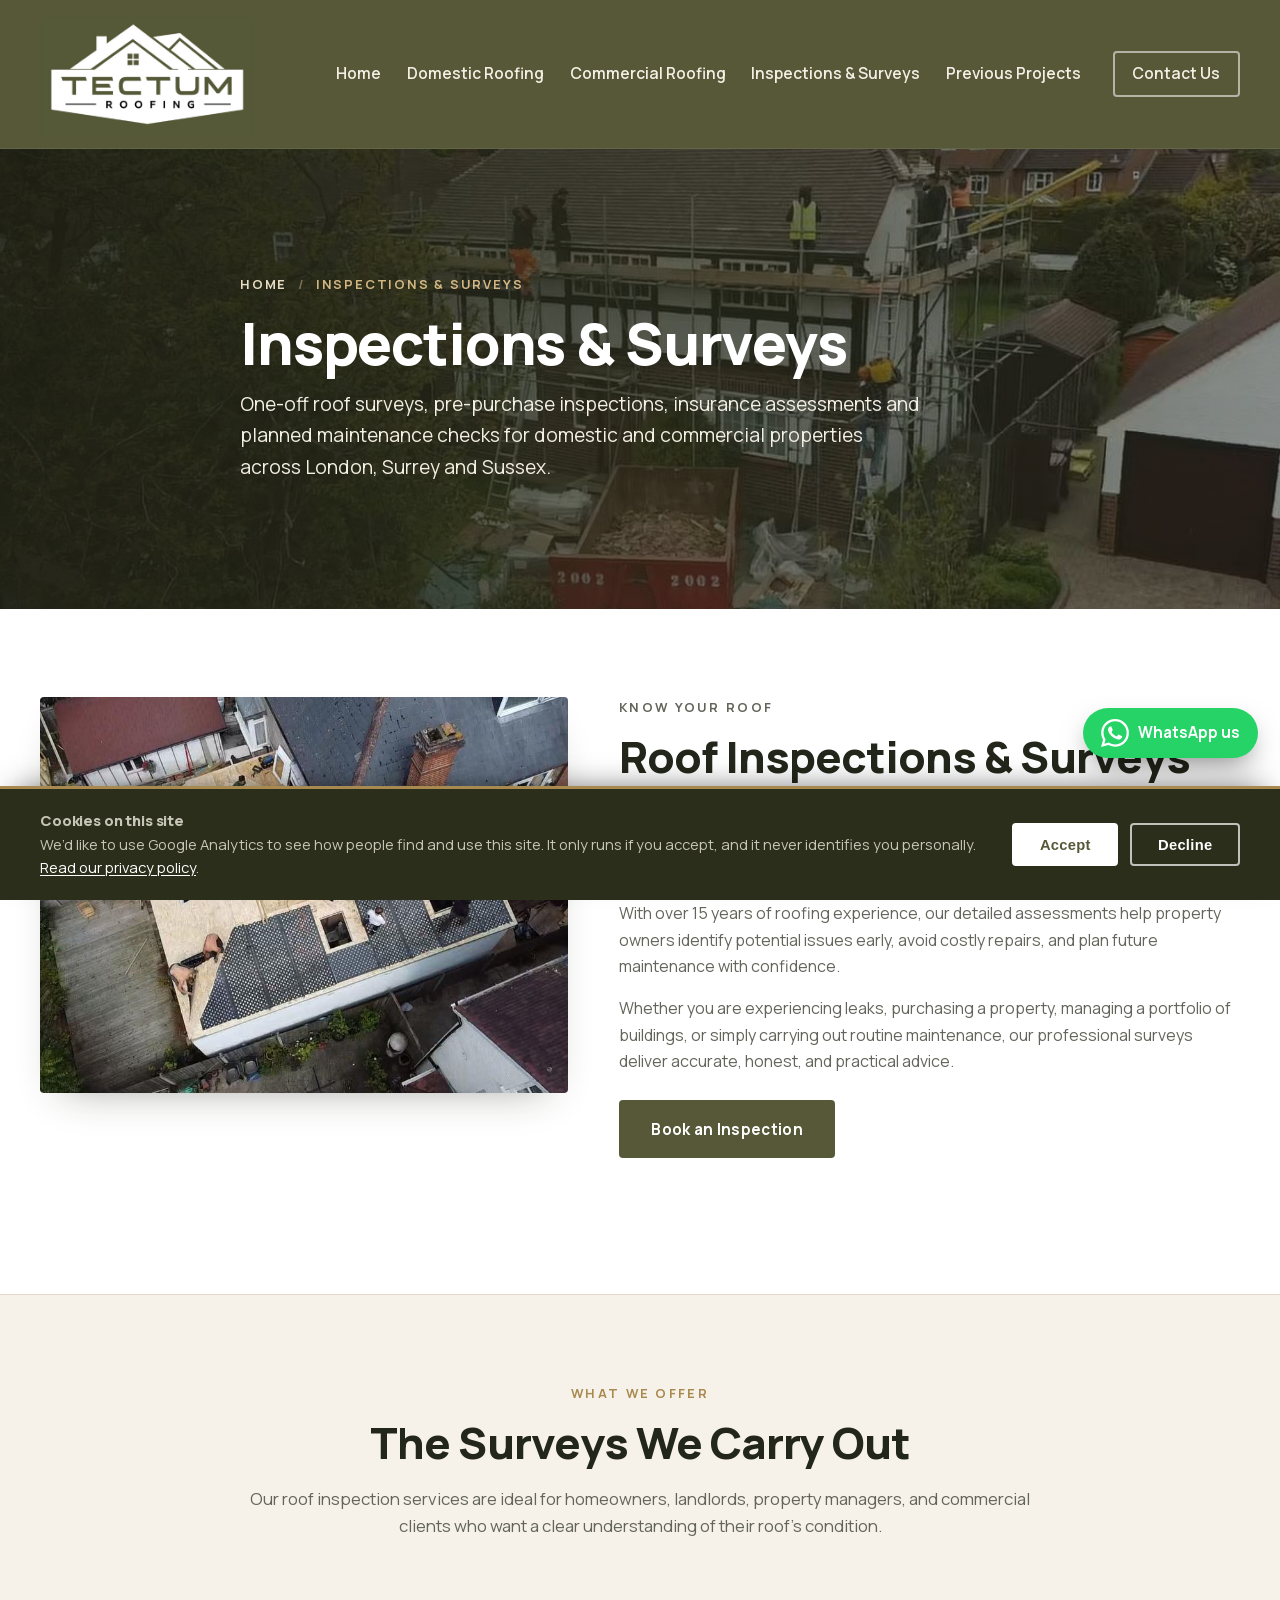
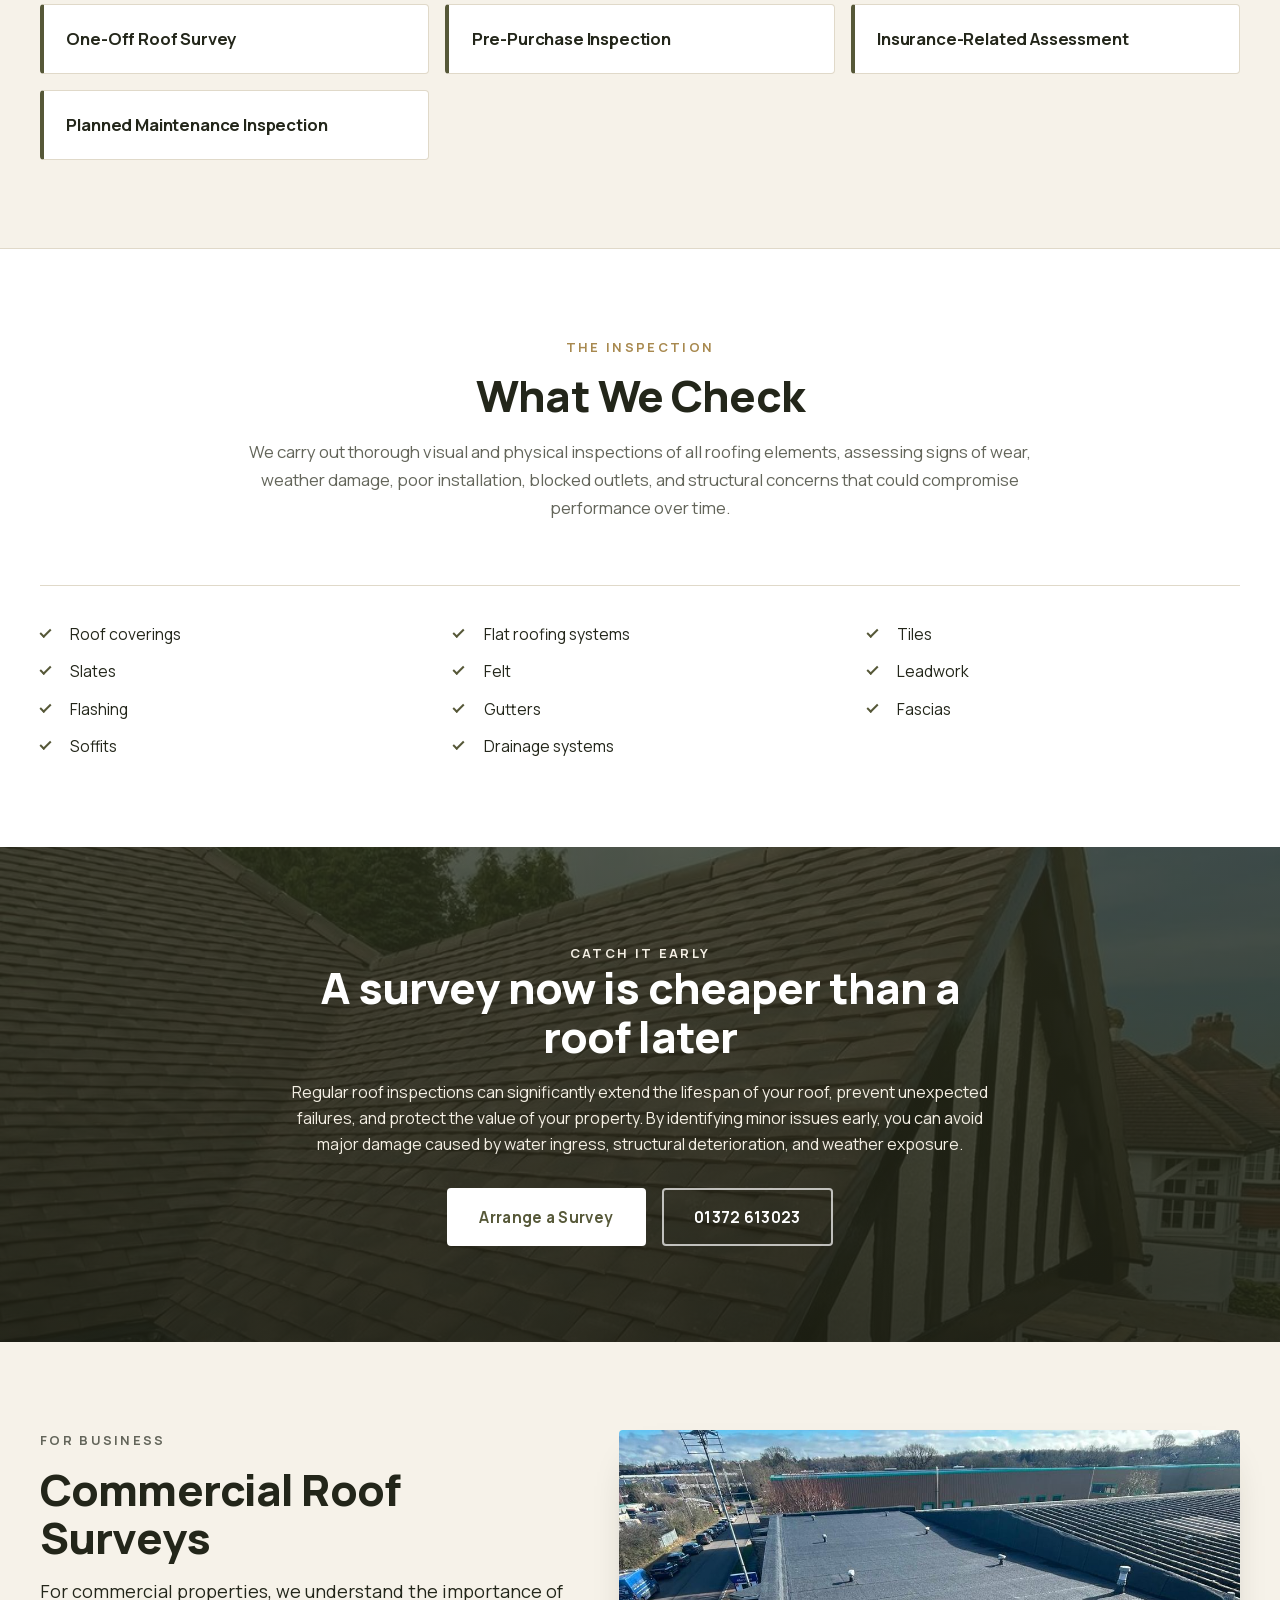
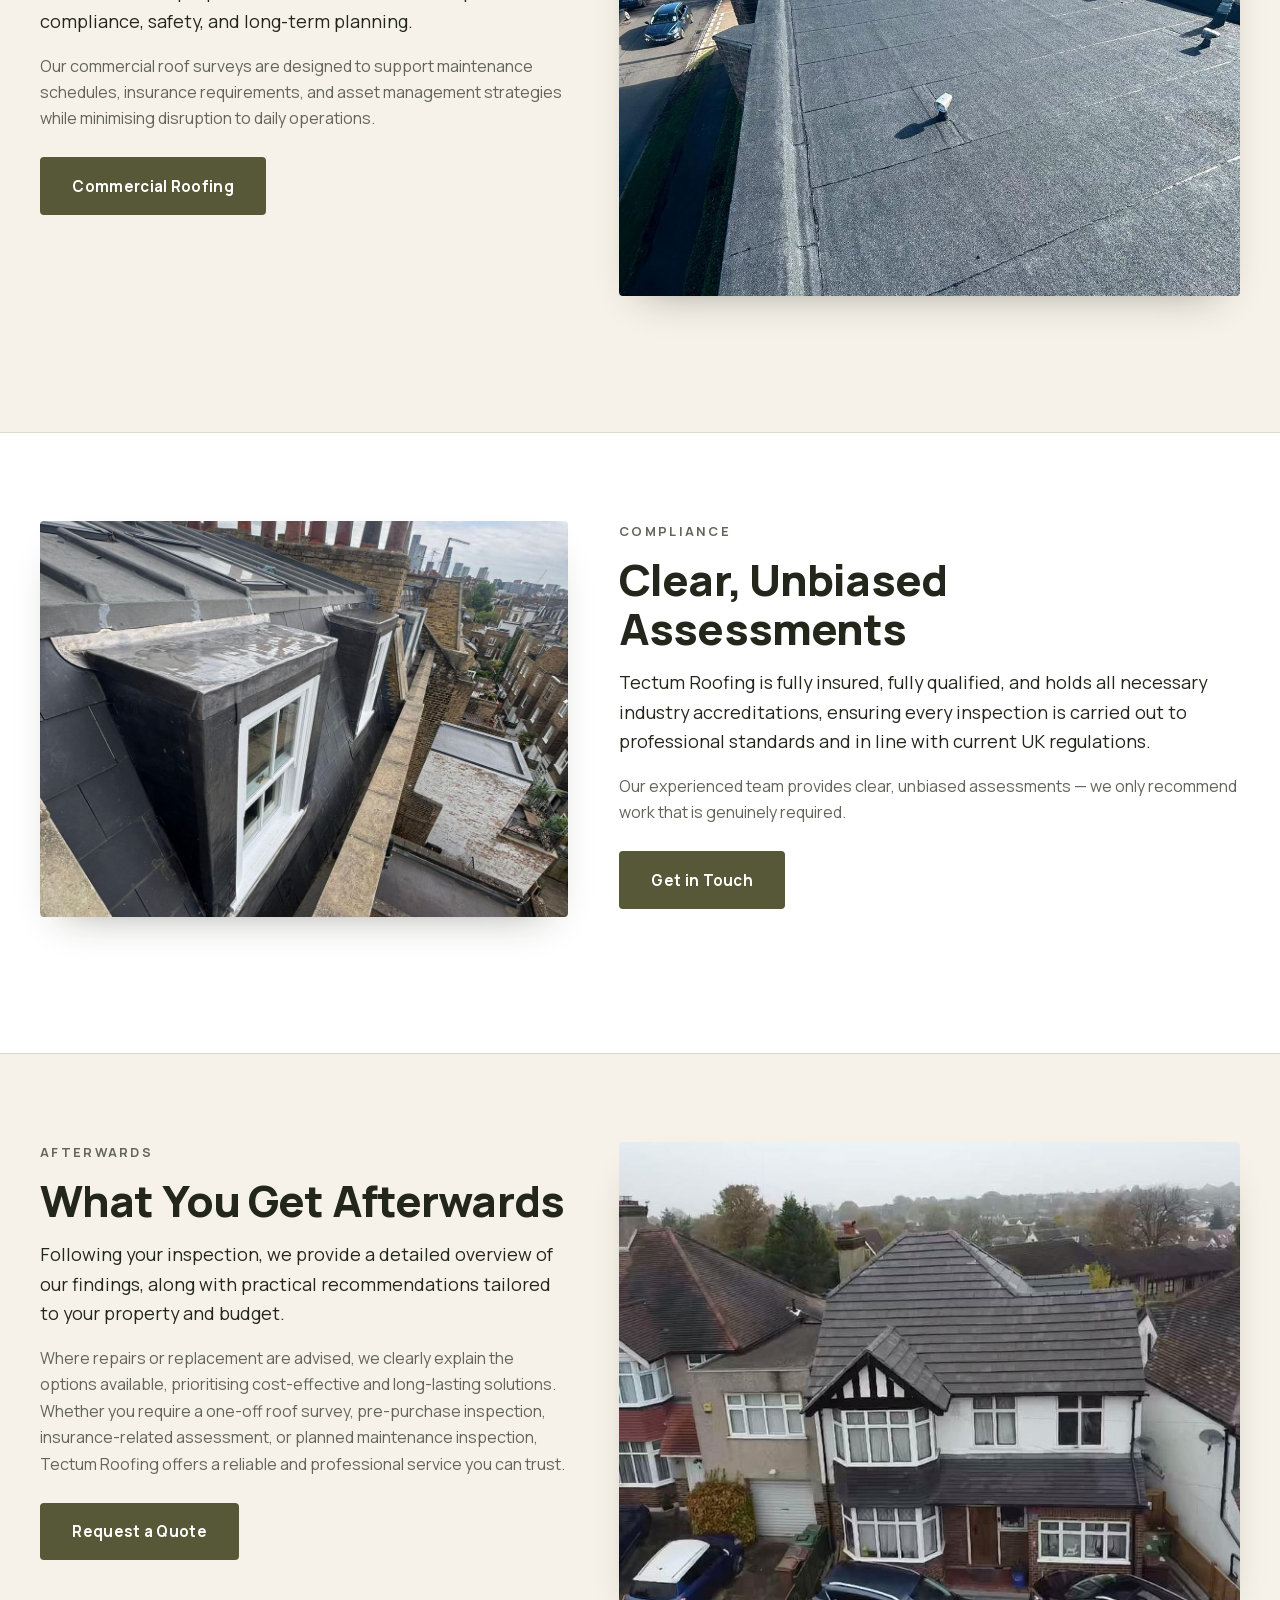
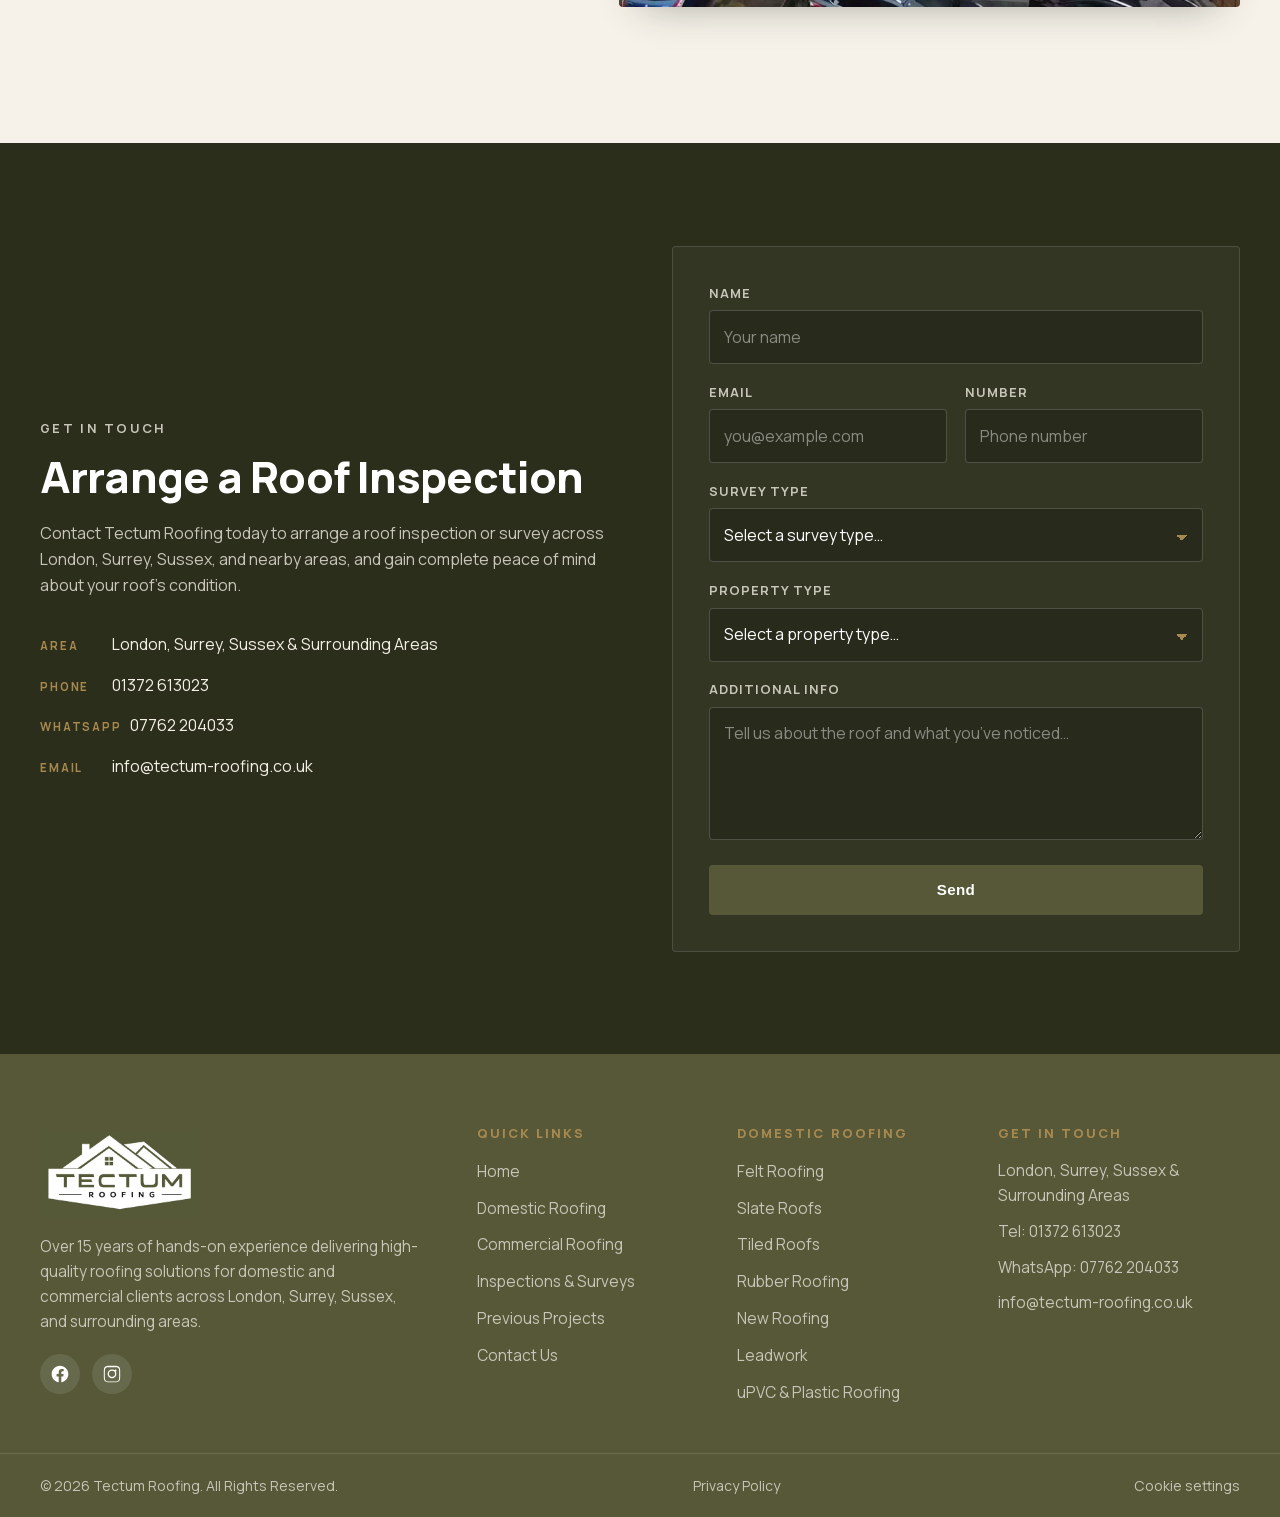
<file: inspections-surveys.html>
<!DOCTYPE html>
<html lang="en-GB">
<head>
  <meta charset="UTF-8">
  <meta name="viewport" content="width=device-width, initial-scale=1.0">
  <title>Roof Inspections &amp; Surveys | Tectum Roofing — London, Surrey &amp; Sussex</title>
  <meta name="description" content="Roof inspections and surveys from Tectum Roofing for domestic and commercial properties across London, Surrey and Sussex. Pre-purchase inspections, insurance assessments, planned maintenance and one-off surveys.">

  <!-- Favicon (real asset from client site) -->
  <link rel="icon" type="image/png" href="assets/images/brand/favicon.png">

  <!-- Google Search Console verification (sets no cookies, needs no consent) -->
  <meta name="google-site-verification" content="BB8Ylq9Z-YSieOImj0Y3-eCYbyY2TJ1yQ7dAXben6pc">

  <!-- Styles -->
  <link rel="stylesheet" href="assets/css/styles.css?v=20260909">

  <!-- Preload primary font weight for faster first paint -->
  <link rel="preload" href="assets/fonts/manrope-latin.woff2" as="font" type="font/woff2" crossorigin>
</head>
<body id="top">

  <!-- ============================================================
       HEADER / NAV
       All four nav items now resolve to real pages.
  ============================================================ -->
  <header class="site-header" id="siteHeader">
    <div class="wrap header__inner">
      <a class="site-logo" href="index.html" aria-label="Tectum Roofing — home">
        <img src="assets/images/brand/Logo-cropped.png" alt="Tectum Roofing logo" width="242" height="141">
      </a>

      <nav class="nav" id="primaryNav" aria-label="Primary">
        <a href="index.html" class="nav__link">Home</a>
        <a href="domestic-roofing.html" class="nav__link">Domestic Roofing</a>
        <a href="commercial-roofing.html" class="nav__link">Commercial Roofing</a>
        <a href="inspections-surveys.html" class="nav__link" aria-current="page">Inspections &amp; Surveys</a>
        <a href="previous-projects.html" class="nav__link">Previous Projects</a>
        <a href="contact.html" class="nav__link nav__link--cta">Contact Us</a>
      </nav>

      <button class="nav-toggle" id="navToggle" aria-label="Open menu" aria-expanded="false" aria-controls="primaryNav">
        <span></span><span></span><span></span>
      </button>
    </div>
  </header>

  <main>

    <!-- ============================================================
         PAGE HERO
         Real job photo.
    ============================================================ -->
    <section class="page-hero page-hero--inspections" aria-label="Roof Inspections and Surveys">
      <div class="page-hero__media" role="img" aria-label="A roof being examined, with scaffolding in place"></div>
      <div class="page-hero__overlay"></div>
      <div class="wrap page-hero__inner">
        <nav class="crumbs" aria-label="Breadcrumb">
          <a href="index.html">Home</a> <span aria-hidden="true">/</span> <span>Inspections &amp; Surveys</span>
        </nav>
        <h1 class="page-hero__title reveal">Inspections &amp; Surveys</h1>
        <p class="page-hero__lead reveal">One-off roof surveys, pre-purchase inspections, insurance assessments and planned maintenance checks for domestic and commercial properties across London, Surrey and Sussex.</p>
      </div>
    </section>

    <!-- ============================================================
         INTRO
    ============================================================ -->
    <section class="svc" id="overview" aria-labelledby="overview-heading">
      <div class="wrap svc__grid">
        <div class="svc__media reveal">
          <!-- Real job photo -->
          <img src="assets/images/inspections/survey-aerial.jpg" alt="Aerial view of roofs being surveyed" width="1100" height="619" loading="lazy">
        </div>
        <div class="svc__text">
          <p class="eyebrow reveal">Know Your Roof</p>
          <h2 id="overview-heading" class="reveal">Roof Inspections &amp; Surveys</h2>
          <p class="svc__lead reveal">At Tectum Roofing, we provide comprehensive roof inspections and surveys for domestic and commercial properties across London, Surrey, Sussex, and surrounding areas.</p>
          <p class="reveal">With over 15 years of roofing experience, our detailed assessments help property owners identify potential issues early, avoid costly repairs, and plan future maintenance with confidence.</p>
          <p class="reveal">Whether you are experiencing leaks, purchasing a property, managing a portfolio of buildings, or simply carrying out routine maintenance, our professional surveys deliver accurate, honest, and practical advice.</p>
          <a href="#quote" class="btn btn--primary reveal">Book an Inspection</a>
        </div>
      </div>
    </section>

    <!-- ============================================================
         SURVEY TYPES
         PLACEHOLDER: heading is my wording; the four types are yours.
    ============================================================ -->
    <section class="svc svc--alt" id="survey-types" aria-labelledby="types-heading">
      <div class="wrap">
        <div class="section-head section-head--center">
          <p class="eyebrow reveal">What We Offer</p>
          <h2 id="types-heading" class="reveal">The Surveys We Carry Out</h2>
          <p class="section-head__lead reveal">Our roof inspection services are ideal for homeowners, landlords, property managers, and commercial clients who want a clear understanding of their roof&rsquo;s condition.</p>
        </div>
        <ul class="types" role="list">
          <li class="types__item reveal">One-Off Roof Survey</li>
          <li class="types__item reveal">Pre-Purchase Inspection</li>
          <li class="types__item reveal">Insurance-Related Assessment</li>
          <li class="types__item reveal">Planned Maintenance Inspection</li>
        </ul>
      </div>
    </section>

    <!-- ============================================================
         WHAT WE CHECK
         PLACEHOLDER: heading is my wording; the list is yours.
    ============================================================ -->
    <section class="svc" id="what-we-check" aria-labelledby="check-heading">
      <div class="wrap">
        <div class="section-head section-head--center">
          <p class="eyebrow reveal">The Inspection</p>
          <h2 id="check-heading" class="reveal">What We Check</h2>
          <p class="section-head__lead reveal">We carry out thorough visual and physical inspections of all roofing elements, assessing signs of wear, weather damage, poor installation, blocked outlets, and structural concerns that could compromise performance over time.</p>
        </div>
        <ul class="svc__points svc__points--compact reveal" role="list">
          <li>Roof coverings</li>
          <li>Flat roofing systems</li>
          <li>Tiles</li>
          <li>Slates</li>
          <li>Felt</li>
          <li>Leadwork</li>
          <li>Flashing</li>
          <li>Gutters</li>
          <li>Fascias</li>
          <li>Soffits</li>
          <li>Drainage systems</li>
        </ul>
      </div>
    </section>

    <!-- ============================================================
         CTA BREAK
         PLACEHOLDER: heading is my wording; the paragraph is yours.
    ============================================================ -->
    <section class="cta-break cta-break--b" aria-label="Get in touch">
      <div class="cta-break__media"></div>
      <div class="cta-break__overlay"></div>
      <div class="wrap cta-break__inner">
        <p class="eyebrow eyebrow--light reveal">Catch It Early</p>
        <h2 class="reveal">A survey now is cheaper than a roof later</h2>
        <p class="reveal">Regular roof inspections can significantly extend the lifespan of your roof, prevent unexpected failures, and protect the value of your property. By identifying minor issues early, you can avoid major damage caused by water ingress, structural deterioration, and weather exposure.</p>
        <div class="cta-break__actions reveal">
          <a href="#quote" class="btn btn--on-dark">Arrange a Survey</a>
          <a href="tel:+441372613023" class="btn btn--ghost">01372 613023</a>
        </div>
      </div>
    </section>

    <!-- ============================================================
         COMMERCIAL SURVEYS
    ============================================================ -->
    <section class="svc svc--alt" id="commercial-surveys" aria-labelledby="commercial-heading">
      <div class="wrap svc__grid svc__grid--reverse">
        <div class="svc__media reveal">
          <!-- Real job photo -->
          <img src="assets/images/inspections/parapet.jpg" alt="Parapet edge on a commercial flat roof" width="1100" height="1467" loading="lazy">
        </div>
        <div class="svc__text">
          <p class="eyebrow reveal">For Business</p>
          <h2 id="commercial-heading" class="reveal">Commercial Roof Surveys</h2>
          <p class="svc__lead reveal">For commercial properties, we understand the importance of compliance, safety, and long-term planning.</p>
          <p class="reveal">Our commercial roof surveys are designed to support maintenance schedules, insurance requirements, and asset management strategies while minimising disruption to daily operations.</p>
          <a href="commercial-roofing.html" class="btn btn--primary reveal">Commercial Roofing</a>
        </div>
      </div>
    </section>

    <!-- ============================================================
         ACCREDITATION & IMPARTIALITY
         PLACEHOLDER: heading is my wording; body copy is yours.
    ============================================================ -->
    <section class="svc" id="accreditation" aria-labelledby="accreditation-heading">
      <div class="wrap svc__grid">
        <div class="svc__media reveal">
          <!-- Real job photo -->
          <img src="assets/images/inspections/lead-detail.jpg" alt="Lead detailing around a dormer window" width="1100" height="1467" loading="lazy">
        </div>
        <div class="svc__text">
          <p class="eyebrow reveal">Compliance</p>
          <h2 id="accreditation-heading" class="reveal">Clear, Unbiased Assessments</h2>
          <p class="svc__lead reveal">Tectum Roofing is fully insured, fully qualified, and holds all necessary industry accreditations, ensuring every inspection is carried out to professional standards and in line with current UK regulations.</p>
          <p class="reveal">Our experienced team provides clear, unbiased assessments &mdash; we only recommend work that is genuinely required.</p>
          <a href="#quote" class="btn btn--primary reveal">Get in Touch</a>
        </div>
      </div>
    </section>

    <!-- ============================================================
         AFTER THE INSPECTION
         PLACEHOLDER: heading is my wording; body copy is yours.
    ============================================================ -->
    <section class="svc svc--alt" id="your-report" aria-labelledby="report-heading">
      <div class="wrap svc__grid svc__grid--reverse">
        <div class="svc__media reveal">
          <!-- Real job photo -->
          <img src="assets/images/inspections/completed.jpg" alt="A completed pitched tile roof" width="1100" height="619" loading="lazy">
        </div>
        <div class="svc__text">
          <p class="eyebrow reveal">Afterwards</p>
          <h2 id="report-heading" class="reveal">What You Get Afterwards</h2>
          <p class="svc__lead reveal">Following your inspection, we provide a detailed overview of our findings, along with practical recommendations tailored to your property and budget.</p>
          <p class="reveal">Where repairs or replacement are advised, we clearly explain the options available, prioritising cost-effective and long-lasting solutions. Whether you require a one-off roof survey, pre-purchase inspection, insurance-related assessment, or planned maintenance inspection, Tectum Roofing offers a reliable and professional service you can trust.</p>
          <a href="#quote" class="btn btn--primary reveal">Request a Quote</a>
        </div>
      </div>
    </section>

    <!-- ============================================================
         CONTACT + BOOKING FORM
         Posts to Formspree.
    ============================================================ -->
    <section class="section contact" id="quote" aria-labelledby="quote-heading">
      <div class="wrap grid-2 grid-2--contact">
        <div class="contact__intro">
          <p class="eyebrow eyebrow--light reveal">Get In Touch</p>
          <h2 id="quote-heading" class="reveal">Arrange a Roof Inspection</h2>
          <p class="reveal">Contact Tectum Roofing today to arrange a roof inspection or survey across London, Surrey, Sussex, and nearby areas, and gain complete peace of mind about your roof&rsquo;s condition.</p>
          <ul class="contact__details reveal" role="list">
            <li><span>Area</span> London, Surrey, Sussex &amp; Surrounding Areas</li>
            <li><span>Phone</span> <a href="tel:+441372613023">01372 613023</a></li>
            <li><span>WhatsApp</span> <a href="https://wa.me/447762204033" target="_blank" rel="noopener">07762 204033</a></li>
            <li><span>Email</span> <a href="mailto:info@tectum-roofing.co.uk">info@tectum-roofing.co.uk</a></li>
          </ul>
        </div>

        <!-- Posts to Formspree. Submitted over fetch by main.js so the
             visitor stays on the page; falls back to a normal POST if
             JavaScript is unavailable. -->
        <form class="contact-form reveal" id="quoteForm" novalidate
              action="https://formspree.io/f/mljejbwz" method="POST">
          <!-- Hidden fields: _subject labels the email so all five forms are
               tellable apart, and _gotcha is a honeypot — bots fill it in,
               people never see it, and Formspree bins anything that has it. -->
          <input type="hidden" name="_subject" value="Website enquiry — Inspections & Surveys">
          <input type="text" name="_gotcha" tabindex="-1" autocomplete="off" aria-hidden="true" class="hp-field">
          <div class="field">
            <label for="f-name">Name</label>
            <input type="text" id="f-name" name="name" autocomplete="name" required placeholder="Your name">
          </div>
          <div class="field-row">
            <div class="field">
              <label for="f-email">Email</label>
              <input type="email" id="f-email" name="email" autocomplete="email" required placeholder="you@example.com">
            </div>
            <div class="field">
              <label for="f-number">Number</label>
              <input type="tel" id="f-number" name="number" autocomplete="tel" placeholder="Phone number">
            </div>
          </div>
          <div class="field">
            <label for="f-survey">Survey Type</label>
            <select id="f-survey" name="survey">
              <option value="" selected disabled>Select a survey type&hellip;</option>
              <option>One-Off Roof Survey</option>
              <option>Pre-Purchase Inspection</option>
              <option>Insurance-Related Assessment</option>
              <option>Planned Maintenance Inspection</option>
              <option>Not sure / Other</option>
            </select>
          </div>
          <div class="field">
            <label for="f-property">Property Type</label>
            <select id="f-property" name="property">
              <option value="" selected disabled>Select a property type&hellip;</option>
              <option>Domestic</option>
              <option>Commercial</option>
            </select>
          </div>
          <div class="field">
            <label for="f-info">Additional Info</label>
            <textarea id="f-info" name="info" rows="4" placeholder="Tell us about the roof and what you&rsquo;ve noticed&hellip;"></textarea>
          </div>
          <button type="submit" class="btn btn--primary btn--block">Send</button>
          <p class="form-note" id="formNote" hidden></p>
        </form>
      </div>
    </section>

  </main>

  <!-- ============================================================
       FOOTER  (identical on every page)
  ============================================================ -->
  <footer class="site-footer">
    <div class="wrap footer__grid">
      <div class="footer__brand">
        <img src="assets/images/brand/Logo-cropped.png" alt="Tectum Roofing logo" width="242" height="141" loading="lazy">
        <p>Over 15 years of hands-on experience delivering high-quality roofing solutions for domestic and commercial clients across London, Surrey, Sussex, and surrounding areas.</p>
        <!-- PLACEHOLDER: social links point nowhere yet (see list) -->
        <div class="socials" aria-label="Social media">
          <a href="#" aria-label="Tectum Roofing on Facebook" title="Facebook (placeholder)">
            <svg width="20" height="20" viewBox="0 0 24 24" fill="currentColor" aria-hidden="true"><path d="M22 12.06C22 6.5 17.52 2 12 2S2 6.5 2 12.06c0 5 3.66 9.15 8.44 9.94v-7.03H7.9v-2.9h2.54V9.85c0-2.51 1.49-3.9 3.78-3.9 1.09 0 2.24.2 2.24.2v2.46h-1.26c-1.24 0-1.63.77-1.63 1.56v1.87h2.78l-.44 2.9h-2.34V22c4.78-.79 8.43-4.94 8.43-9.94Z"/></svg>
          </a>
          <a href="#" aria-label="Tectum Roofing on Instagram" title="Instagram (placeholder)">
            <svg width="20" height="20" viewBox="0 0 24 24" fill="currentColor" aria-hidden="true"><path d="M12 2.16c3.2 0 3.58.01 4.85.07 1.17.05 1.8.25 2.23.41.56.22.96.48 1.38.9.42.42.68.82.9 1.38.16.42.36 1.06.41 2.23.06 1.27.07 1.65.07 4.85s-.01 3.58-.07 4.85c-.05 1.17-.25 1.8-.41 2.23-.22.56-.48.96-.9 1.38-.42.42-.82.68-1.38.9-.42.16-1.06.36-2.23.41-1.27.06-1.65.07-4.85.07s-3.58-.01-4.85-.07c-1.17-.05-1.8-.25-2.23-.41a3.7 3.7 0 0 1-1.38-.9 3.7 3.7 0 0 1-.9-1.38c-.16-.42-.36-1.06-.41-2.23C2.17 15.58 2.16 15.2 2.16 12s.01-3.58.07-4.85c.05-1.17.25-1.8.41-2.23.22-.56.48-.96.9-1.38.42-.42.82-.68 1.38-.9.42-.16 1.06-.36 2.23-.41C8.42 2.17 8.8 2.16 12 2.16Zm0 1.62c-3.15 0-3.52.01-4.76.07-.9.04-1.38.19-1.71.32-.43.17-.74.37-1.06.69-.32.32-.52.63-.69 1.06-.13.33-.28.81-.32 1.71-.06 1.24-.07 1.61-.07 4.76s.01 3.52.07 4.76c.04.9.19 1.38.32 1.71.17.43.37.74.69 1.06.32.32.63.52 1.06.69.33.13.81.28 1.71.32 1.24.06 1.61.07 4.76.07s3.52-.01 4.76-.07c.9-.04 1.38-.19 1.71-.32.43-.17.74-.37 1.06-.69.32-.32.52-.63.69-1.06.13-.33.28-.81.32-1.71.06-1.24.07-1.61.07-4.76s-.01-3.52-.07-4.76c-.04-.9-.19-1.38-.32-1.71a2.85 2.85 0 0 0-.69-1.06 2.85 2.85 0 0 0-1.06-.69c-.33-.13-.81-.28-1.71-.32-1.24-.06-1.61-.07-4.76-.07Zm0 2.76a5.3 5.3 0 1 1 0 10.6 5.3 5.3 0 0 1 0-10.6Zm0 1.62a3.68 3.68 0 1 0 0 7.36 3.68 3.68 0 0 0 0-7.36Zm5.48-.34a1.24 1.24 0 1 1-2.48 0 1.24 1.24 0 0 1 2.48 0Z"/></svg>
          </a>
        </div>
      </div>

      <nav class="footer__col" aria-label="Quick links">
        <h4>Quick Links</h4>
        <ul role="list">
          <li><a href="index.html">Home</a></li>
          <li><a href="domestic-roofing.html">Domestic Roofing</a></li>
          <li><a href="commercial-roofing.html">Commercial Roofing</a></li>
          <li><a href="inspections-surveys.html">Inspections &amp; Surveys</a></li>
          <li><a href="previous-projects.html">Previous Projects</a></li>
          <li><a href="contact.html">Contact Us</a></li>
        </ul>
      </nav>

      <nav class="footer__col" aria-label="Domestic roofing services">
        <h4>Domestic Roofing</h4>
        <ul role="list">
          <li><a href="domestic-roofing.html#felt-roofing">Felt Roofing</a></li>
          <li><a href="domestic-roofing.html#slate-roofing">Slate Roofs</a></li>
          <li><a href="domestic-roofing.html#roof-tiling">Tiled Roofs</a></li>
          <li><a href="domestic-roofing.html#rubber-roofing">Rubber Roofing</a></li>
          <li><a href="domestic-roofing.html#new-roofing">New Roofing</a></li>
          <li><a href="domestic-roofing.html#leadwork">Leadwork</a></li>
          <li><a href="domestic-roofing.html#upvc-plastic">uPVC &amp; Plastic Roofing</a></li>
        </ul>
      </nav>

      <div class="footer__col">
        <h4>Get In Touch</h4>
        <ul role="list" class="footer__contact">
          <li>London, Surrey, Sussex &amp; Surrounding Areas</li>
          <li>Tel: <a href="tel:+441372613023">01372 613023</a></li>
          <li>WhatsApp: <a href="https://wa.me/447762204033" target="_blank" rel="noopener">07762 204033</a></li>
          <li><a href="mailto:info@tectum-roofing.co.uk">info@tectum-roofing.co.uk</a></li>
        </ul>
      </div>
    </div>

    <div class="footer__bar">
      <div class="wrap footer__bar-inner">
        <p>&copy; <span id="year">2026</span> Tectum Roofing. All Rights Reserved.</p>
        <p class="footer__legal"><a href="privacy-policy.html">Privacy Policy</a></p>
      </div>
    </div>
  </footer>

  <!-- Floating WhatsApp click-to-chat button -->
  <a class="wa-float" href="https://wa.me/447762204033?text=Hi%20Tectum%20Roofing%2C%20I%27d%20like%20to%20arrange%20a%20roof%20inspection."
     target="_blank" rel="noopener" aria-label="Chat with Tectum Roofing on WhatsApp">
    <svg viewBox="0 0 24 24" width="28" height="28" fill="currentColor" aria-hidden="true">
      <path d="M17.472 14.382c-.297-.149-1.758-.867-2.03-.967-.273-.099-.471-.148-.67.15-.197.297-.767.966-.94 1.164-.173.199-.347.223-.644.075-.297-.15-1.255-.463-2.39-1.475-.883-.788-1.48-1.761-1.653-2.059-.173-.297-.018-.458.13-.606.134-.133.298-.347.446-.52.149-.174.198-.298.298-.497.099-.198.05-.372-.025-.521-.075-.149-.669-1.612-.916-2.207-.242-.579-.487-.5-.669-.51-.173-.008-.371-.01-.57-.01-.198 0-.52.074-.792.372-.272.297-1.04 1.016-1.04 2.479 0 1.462 1.065 2.875 1.213 3.074.149.198 2.096 3.2 5.077 4.487.71.306 1.263.489 1.694.625.712.227 1.36.195 1.871.118.571-.085 1.758-.719 2.006-1.413.248-.694.248-1.289.173-1.413-.074-.124-.272-.198-.57-.347m-5.421 7.403h-.004a9.87 9.87 0 01-5.031-1.378l-.361-.214-3.741.982.998-3.648-.235-.374a9.86 9.86 0 01-1.51-5.26c.001-5.45 4.436-9.884 9.888-9.884 2.64 0 5.122 1.03 6.988 2.898a9.825 9.825 0 012.893 6.994c-.003 5.45-4.437 9.885-9.885 9.885m8.413-18.297A11.815 11.815 0 0012.05 0C5.495 0 .16 5.335.157 11.892c0 2.096.547 4.142 1.588 5.945L.057 24l6.305-1.654a11.882 11.882 0 005.683 1.448h.005c6.554 0 11.89-5.335 11.893-11.893a11.821 11.821 0 00-3.48-8.413z"/>
    </svg>
    <span class="wa-float__label">WhatsApp us</span>
  </a>

  <script src="assets/js/main.js?v=20260909" defer></script>
</body>
</html>
</file>
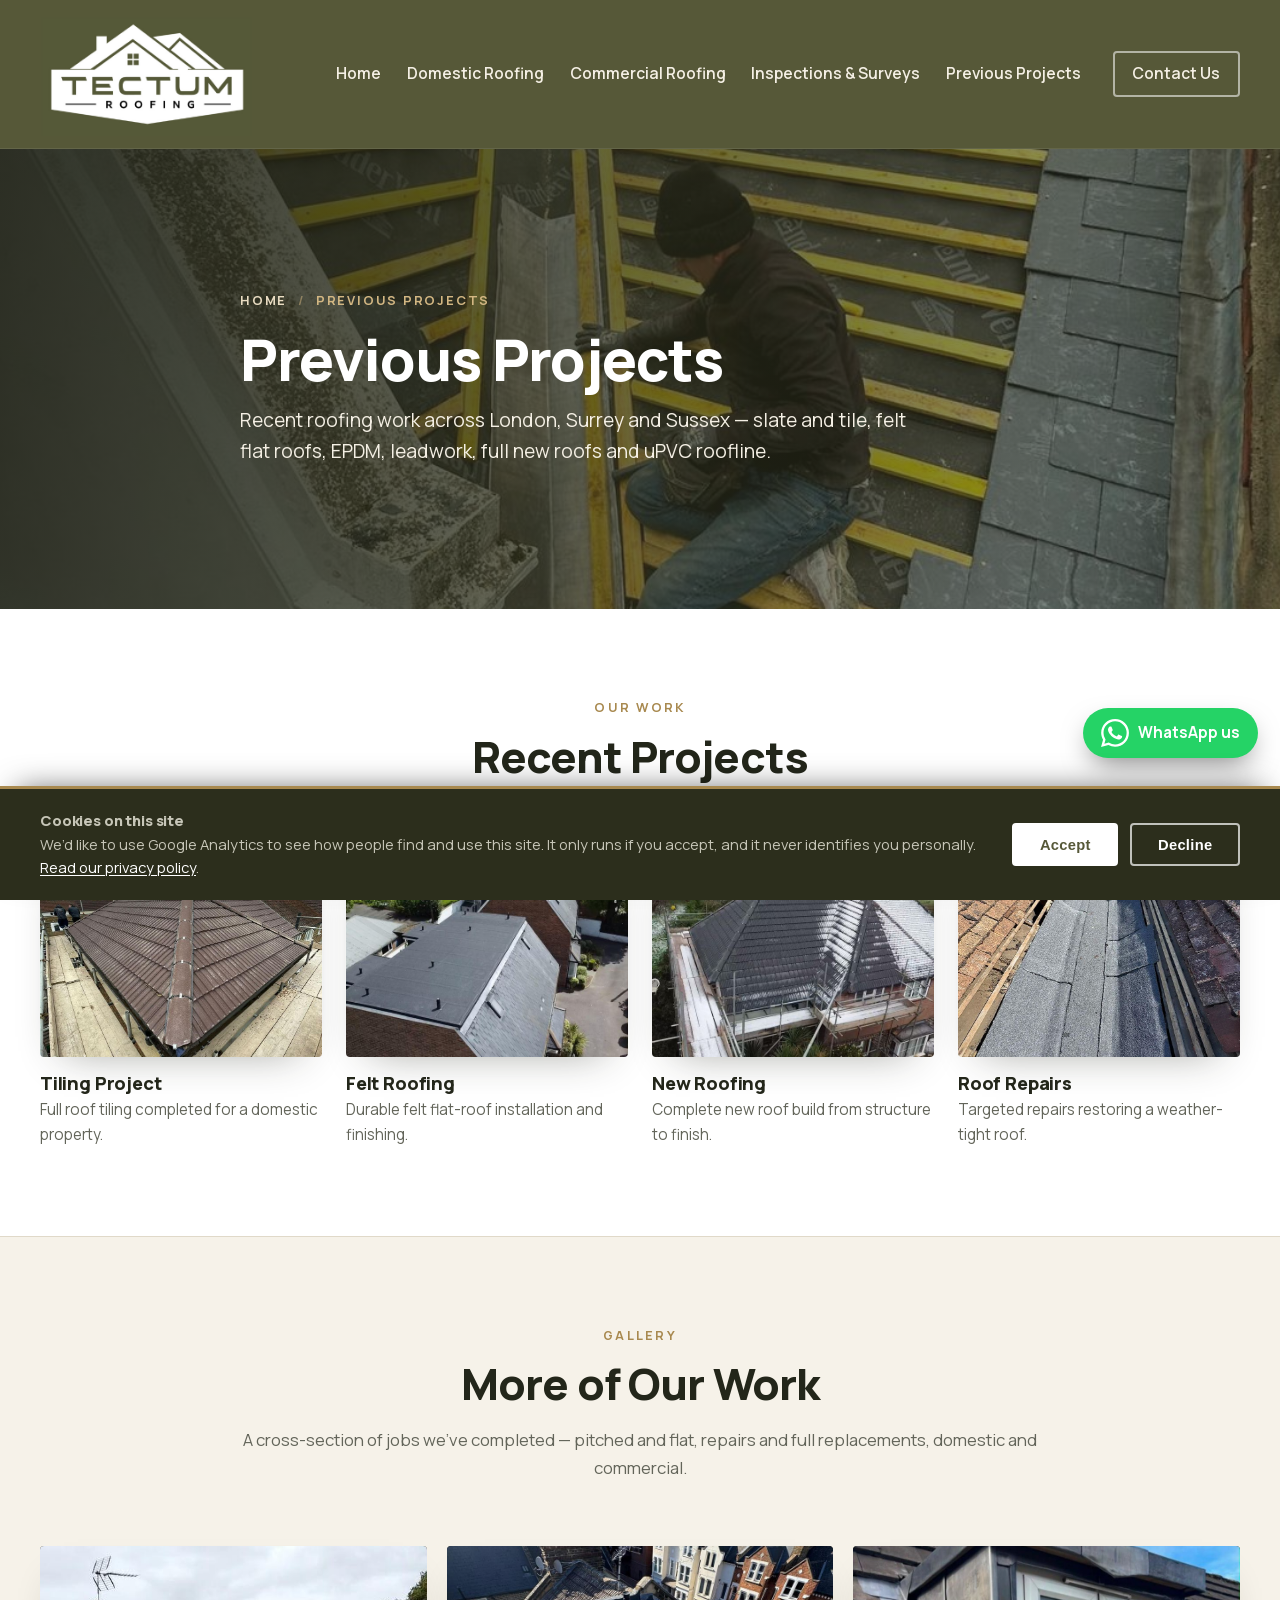
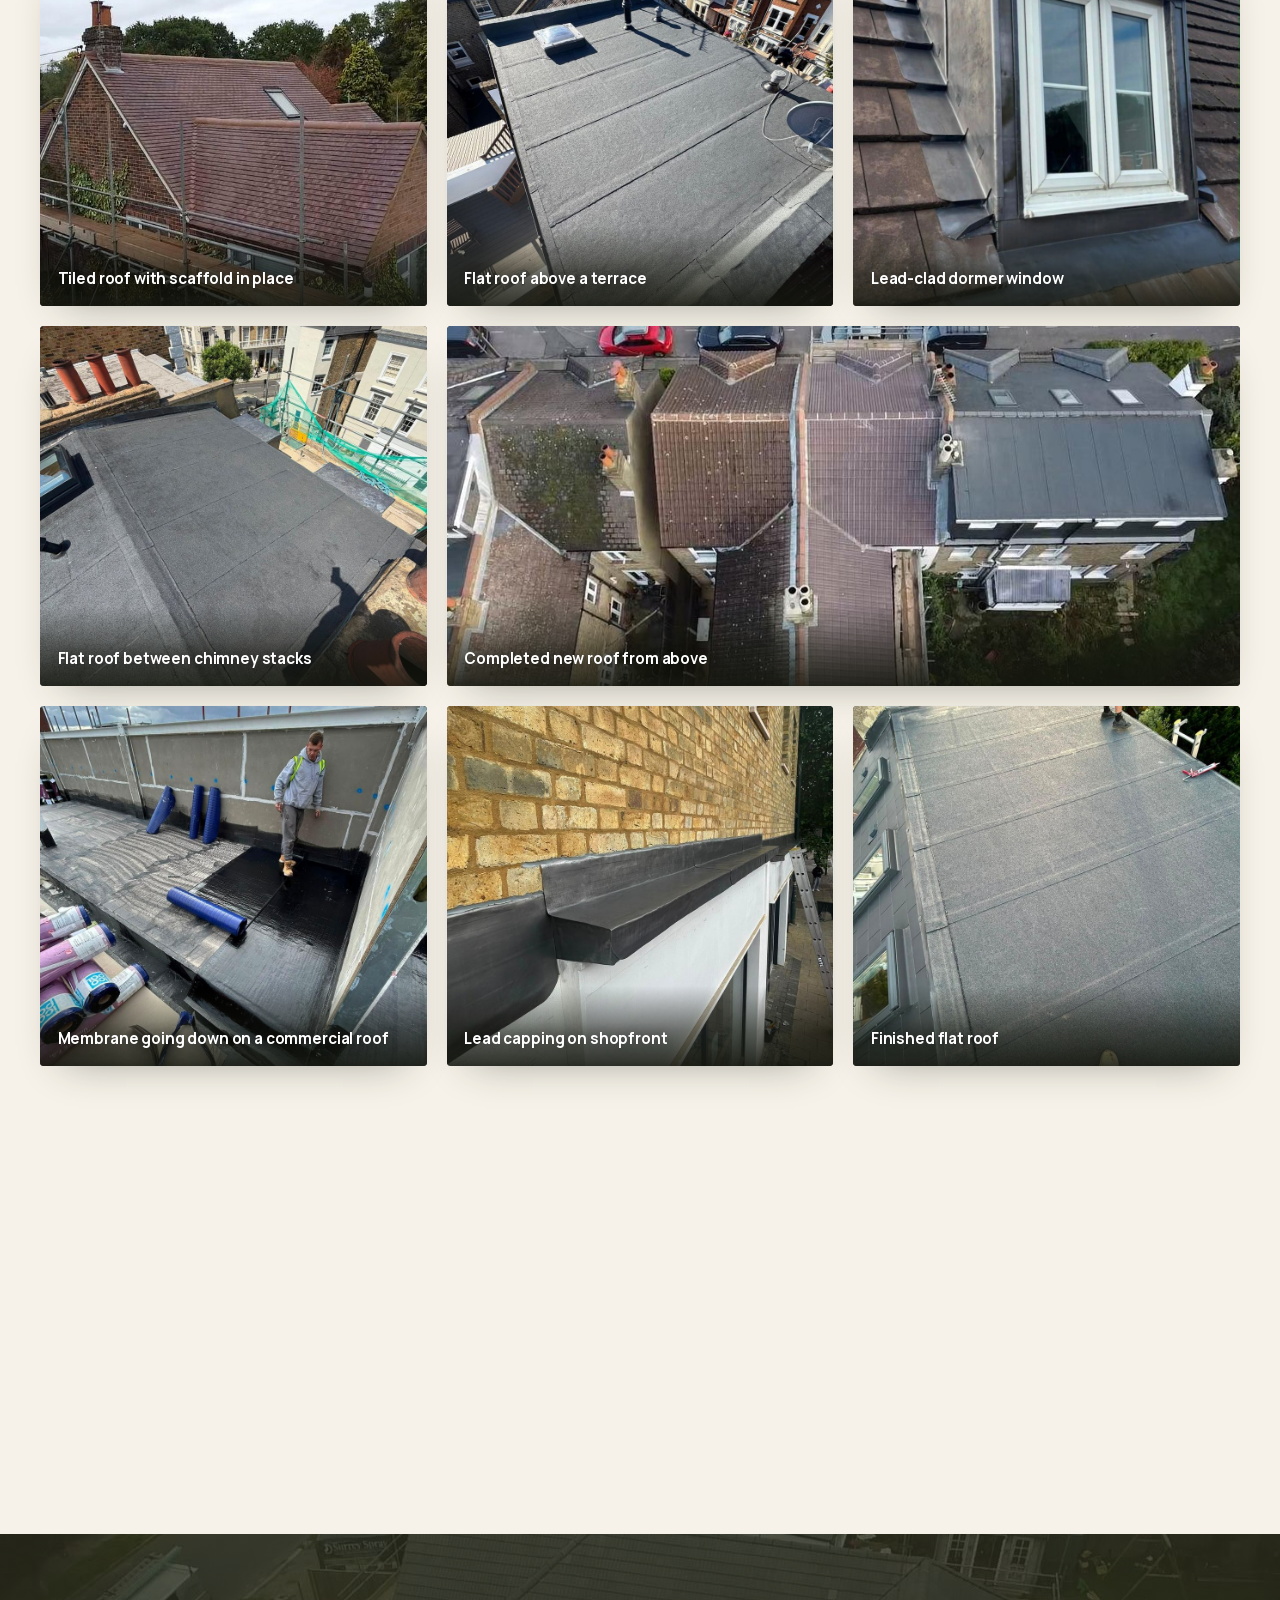
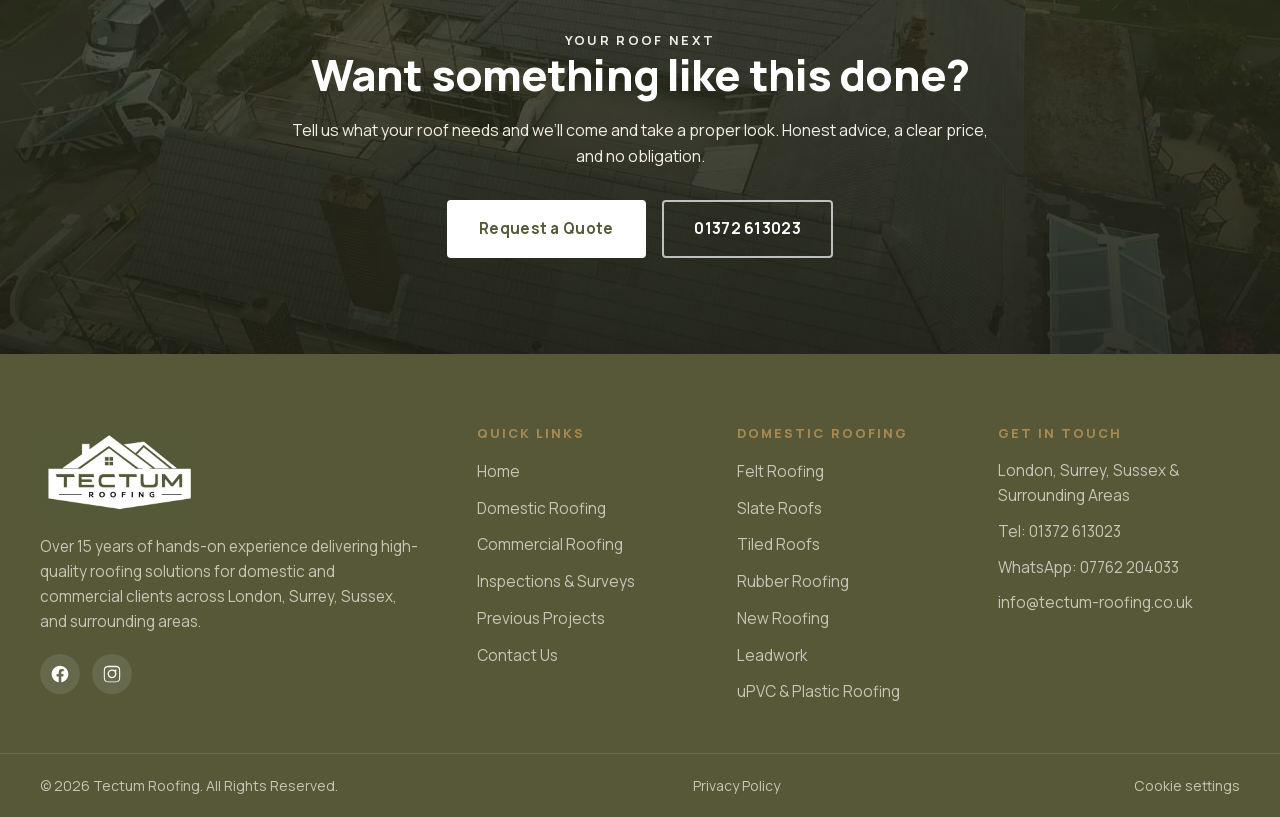
<file: previous-projects.html>
<!DOCTYPE html>
<html lang="en-GB">
<head>
  <meta charset="UTF-8">
  <meta name="viewport" content="width=device-width, initial-scale=1.0">
  <title>Previous Projects | Tectum Roofing — London, Surrey &amp; Sussex</title>
  <meta name="description" content="A gallery of completed roofing work by Tectum Roofing — slate and tile roofs, felt flat roofs, EPDM, leadwork, new roofs and uPVC roofline across London, Surrey and Sussex.">

  <link rel="icon" type="image/png" href="assets/images/brand/favicon.png">

  <!-- Google Search Console verification (sets no cookies, needs no consent) -->
  <meta name="google-site-verification" content="BB8Ylq9Z-YSieOImj0Y3-eCYbyY2TJ1yQ7dAXben6pc">
  <link rel="stylesheet" href="assets/css/styles.css?v=20260909">
  <link rel="preload" href="assets/fonts/manrope-latin.woff2" as="font" type="font/woff2" crossorigin>
</head>
<body id="top">

  <header class="site-header" id="siteHeader">
    <div class="wrap header__inner">
      <a class="site-logo" href="index.html" aria-label="Tectum Roofing — home">
        <img src="assets/images/brand/Logo-cropped.png" alt="Tectum Roofing logo" width="242" height="141">
      </a>

      <nav class="nav" id="primaryNav" aria-label="Primary">
        <a href="index.html" class="nav__link">Home</a>
        <a href="domestic-roofing.html" class="nav__link">Domestic Roofing</a>
        <a href="commercial-roofing.html" class="nav__link">Commercial Roofing</a>
        <a href="inspections-surveys.html" class="nav__link">Inspections &amp; Surveys</a>
        <a href="previous-projects.html" class="nav__link" aria-current="page">Previous Projects</a>
        <a href="contact.html" class="nav__link nav__link--cta">Contact Us</a>
      </nav>

      <button class="nav-toggle" id="navToggle" aria-label="Open menu" aria-expanded="false" aria-controls="primaryNav">
        <span></span><span></span><span></span>
      </button>
    </div>
  </header>

  <main>

    <!-- ============================================================
         PAGE HERO
    ============================================================ -->
    <section class="page-hero page-hero--projects" aria-label="Previous Projects">
      <div class="page-hero__media" role="img" aria-label="A clay tile roof being re-laid, with scaffolding in place"></div>
      <div class="page-hero__overlay"></div>
      <div class="wrap page-hero__inner">
        <nav class="crumbs" aria-label="Breadcrumb">
          <a href="index.html">Home</a> <span aria-hidden="true">/</span> <span>Previous Projects</span>
        </nav>
        <h1 class="page-hero__title reveal">Previous Projects</h1>
        <!-- PLACEHOLDER: my wording — no copy was supplied for this page -->
        <p class="page-hero__lead reveal">Recent roofing work across London, Surrey and Sussex &mdash; slate and tile, felt flat roofs, EPDM, leadwork, full new roofs and uPVC roofline.</p>
      </div>
    </section>

    <!-- ============================================================
         FEATURED PROJECTS
         These four titles are the client's own, taken from the
         projects section of the original site.
    ============================================================ -->
    <section class="svc" id="featured" aria-labelledby="featured-heading">
      <div class="wrap">
        <div class="section-head section-head--center">
          <p class="eyebrow reveal">Our Work</p>
          <h2 id="featured-heading" class="reveal">Recent Projects</h2>
        </div>
        <ul class="cards cards--4" role="list">
          <li class="project reveal">
            <div class="project__media"><img src="assets/images/projects/tiling-project.jpg" alt="A completed tiled roof, seen from above" width="850" height="1133" loading="lazy"></div>
            <h3 class="project__title">Tiling Project</h3>
            <p class="project__desc">Full roof tiling completed for a domestic property.</p>
          </li>
          <li class="project reveal">
            <div class="project__media"><img src="assets/images/projects/felt-project.jpg" alt="A completed felt flat roof" width="850" height="478" loading="lazy"></div>
            <h3 class="project__title">Felt Roofing</h3>
            <p class="project__desc">Durable felt flat-roof installation and finishing.</p>
          </li>
          <li class="project reveal">
            <div class="project__media"><img src="assets/images/projects/new-roof-project.jpg" alt="A newly finished pitched roof" width="850" height="478" loading="lazy"></div>
            <h3 class="project__title">New Roofing</h3>
            <p class="project__desc">Complete new roof build from structure to finish.</p>
          </li>
          <li class="project reveal">
            <div class="project__media"><img src="assets/images/projects/roof-repairs-project.jpg" alt="A repaired flat roof between pitched roofs" width="850" height="1133" loading="lazy"></div>
            <h3 class="project__title">Roof Repairs</h3>
            <p class="project__desc">Targeted repairs restoring a weather-tight roof.</p>
          </li>
        </ul>
      </div>
    </section>

    <!-- ============================================================
         GALLERY
         Every photograph here is genuine Tectum work, supplied by the
         client and stored locally in assets/images/gallery/ — nothing
         is hot-linked and nothing is stock. None of these photos
         appear anywhere else on the site.
         PLACEHOLDER: the captions describe what each photo shows.
         They are not project records — no dates, locations or client
         details were available.
    ============================================================ -->
    <section class="svc svc--alt" id="gallery" aria-labelledby="gallery-heading">
      <div class="wrap">
        <div class="section-head section-head--center">
          <p class="eyebrow reveal">Gallery</p>
          <h2 id="gallery-heading" class="reveal">More of Our Work</h2>
          <p class="section-head__lead reveal">A cross-section of jobs we&rsquo;ve completed &mdash; pitched and flat, repairs and full replacements, domestic and commercial.</p>
        </div>

        <ul class="gallery" role="list">
          <li class="gallery__item reveal">
            <img src="assets/images/gallery/02.jpg" alt="A tiled roof with scaffolding around the property" width="900" height="506" loading="lazy">
            <p class="gallery__caption">Tiled roof with scaffold in place</p>
          </li>
          <li class="gallery__item reveal">
            <img src="assets/images/gallery/03.jpg" alt="A large flat roof above a terraced row" width="900" height="1200" loading="lazy">
            <p class="gallery__caption">Flat roof above a terrace</p>
          </li>
          <li class="gallery__item reveal">
            <img src="assets/images/gallery/04.jpg" alt="A dormer window clad in lead" width="900" height="1240" loading="lazy">
            <p class="gallery__caption">Lead-clad dormer window</p>
          </li>
          <li class="gallery__item reveal">
            <img src="assets/images/gallery/05.jpg" alt="A flat roof running between chimney stacks" width="900" height="1200" loading="lazy">
            <p class="gallery__caption">Flat roof between chimney stacks</p>
          </li>
          <li class="gallery__item gallery__item--wide reveal">
            <img src="assets/images/gallery/06.jpg" alt="Aerial view of a completed new roof" width="900" height="506" loading="lazy">
            <p class="gallery__caption">Completed new roof from above</p>
          </li>
          <li class="gallery__item reveal">
            <img src="assets/images/gallery/07.jpg" alt="Rolls of membrane being laid on a commercial roof" width="900" height="1200" loading="lazy">
            <p class="gallery__caption">Membrane going down on a commercial roof</p>
          </li>
          <li class="gallery__item reveal">
            <img src="assets/images/gallery/08.jpg" alt="Lead capping dressed along a shopfront" width="900" height="1200" loading="lazy">
            <p class="gallery__caption">Lead capping on shopfront</p>
          </li>
          <li class="gallery__item reveal">
            <img src="assets/images/gallery/09.jpg" alt="A finished flat roof seen from the edge" width="900" height="1200" loading="lazy">
            <p class="gallery__caption">Finished flat roof</p>
          </li>
          <li class="gallery__item reveal">
            <img src="assets/images/gallery/11.jpg" alt="Leadwork dressed around a brick pier" width="900" height="1200" loading="lazy">
            <p class="gallery__caption">Leadwork to a brick pier</p>
          </li>
          <li class="gallery__item reveal">
            <img src="assets/images/gallery/12.jpg" alt="Insulation boards and membrane rolls laid out on site" width="900" height="1200" loading="lazy">
            <p class="gallery__caption">Insulation and membrane on site</p>
          </li>
          <li class="gallery__item reveal">
            <img src="assets/images/gallery/13.jpg" alt="Site protection at street level below a commercial job" width="900" height="506" loading="lazy">
            <p class="gallery__caption">Flat roof deck under construction</p>
          </li>
        </ul>
      </div>
    </section>

    <!-- ============================================================
         CTA BREAK
         PLACEHOLDER: my wording.
    ============================================================ -->
    <section class="cta-break cta-break--a" aria-label="Get in touch">
      <div class="cta-break__media"></div>
      <div class="cta-break__overlay"></div>
      <div class="wrap cta-break__inner">
        <p class="eyebrow eyebrow--light reveal">Your Roof Next</p>
        <h2 class="reveal">Want something like this done?</h2>
        <p class="reveal">Tell us what your roof needs and we&rsquo;ll come and take a proper look. Honest advice, a clear price, and no obligation.</p>
        <div class="cta-break__actions reveal">
          <a href="contact.html" class="btn btn--on-dark">Request a Quote</a>
          <a href="tel:+441372613023" class="btn btn--ghost">01372 613023</a>
        </div>
      </div>
    </section>

  </main>

  <!-- ============================================================
       FOOTER  (identical on every page)
  ============================================================ -->
  <footer class="site-footer">
    <div class="wrap footer__grid">
      <div class="footer__brand">
        <img src="assets/images/brand/Logo-cropped.png" alt="Tectum Roofing logo" width="242" height="141" loading="lazy">
        <p>Over 15 years of hands-on experience delivering high-quality roofing solutions for domestic and commercial clients across London, Surrey, Sussex, and surrounding areas.</p>
        <!-- PLACEHOLDER: social links point nowhere yet (see list) -->
        <div class="socials" aria-label="Social media">
          <a href="#" aria-label="Tectum Roofing on Facebook" title="Facebook (placeholder)">
            <svg width="20" height="20" viewBox="0 0 24 24" fill="currentColor" aria-hidden="true"><path d="M22 12.06C22 6.5 17.52 2 12 2S2 6.5 2 12.06c0 5 3.66 9.15 8.44 9.94v-7.03H7.9v-2.9h2.54V9.85c0-2.51 1.49-3.9 3.78-3.9 1.09 0 2.24.2 2.24.2v2.46h-1.26c-1.24 0-1.63.77-1.63 1.56v1.87h2.78l-.44 2.9h-2.34V22c4.78-.79 8.43-4.94 8.43-9.94Z"/></svg>
          </a>
          <a href="#" aria-label="Tectum Roofing on Instagram" title="Instagram (placeholder)">
            <svg width="20" height="20" viewBox="0 0 24 24" fill="currentColor" aria-hidden="true"><path d="M12 2.16c3.2 0 3.58.01 4.85.07 1.17.05 1.8.25 2.23.41.56.22.96.48 1.38.9.42.42.68.82.9 1.38.16.42.36 1.06.41 2.23.06 1.27.07 1.65.07 4.85s-.01 3.58-.07 4.85c-.05 1.17-.25 1.8-.41 2.23-.22.56-.48.96-.9 1.38-.42.42-.82.68-1.38.9-.42.16-1.06.36-2.23.41-1.27.06-1.65.07-4.85.07s-3.58-.01-4.85-.07c-1.17-.05-1.8-.25-2.23-.41a3.7 3.7 0 0 1-1.38-.9 3.7 3.7 0 0 1-.9-1.38c-.16-.42-.36-1.06-.41-2.23C2.17 15.58 2.16 15.2 2.16 12s.01-3.58.07-4.85c.05-1.17.25-1.8.41-2.23.22-.56.48-.96.9-1.38.42-.42.82-.68 1.38-.9.42-.16 1.06-.36 2.23-.41C8.42 2.17 8.8 2.16 12 2.16Zm0 1.62c-3.15 0-3.52.01-4.76.07-.9.04-1.38.19-1.71.32-.43.17-.74.37-1.06.69-.32.32-.52.63-.69 1.06-.13.33-.28.81-.32 1.71-.06 1.24-.07 1.61-.07 4.76s.01 3.52.07 4.76c.04.9.19 1.38.32 1.71.17.43.37.74.69 1.06.32.32.63.52 1.06.69.33.13.81.28 1.71.32 1.24.06 1.61.07 4.76.07s3.52-.01 4.76-.07c.9-.04 1.38-.19 1.71-.32.43-.17.74-.37 1.06-.69.32-.32.52-.63.69-1.06.13-.33.28-.81.32-1.71.06-1.24.07-1.61.07-4.76s-.01-3.52-.07-4.76c-.04-.9-.19-1.38-.32-1.71a2.85 2.85 0 0 0-.69-1.06 2.85 2.85 0 0 0-1.06-.69c-.33-.13-.81-.28-1.71-.32-1.24-.06-1.61-.07-4.76-.07Zm0 2.76a5.3 5.3 0 1 1 0 10.6 5.3 5.3 0 0 1 0-10.6Zm0 1.62a3.68 3.68 0 1 0 0 7.36 3.68 3.68 0 0 0 0-7.36Zm5.48-.34a1.24 1.24 0 1 1-2.48 0 1.24 1.24 0 0 1 2.48 0Z"/></svg>
          </a>
        </div>
      </div>

      <nav class="footer__col" aria-label="Quick links">
        <h4>Quick Links</h4>
        <ul role="list">
          <li><a href="index.html">Home</a></li>
          <li><a href="domestic-roofing.html">Domestic Roofing</a></li>
          <li><a href="commercial-roofing.html">Commercial Roofing</a></li>
          <li><a href="inspections-surveys.html">Inspections &amp; Surveys</a></li>
          <li><a href="previous-projects.html">Previous Projects</a></li>
          <li><a href="contact.html">Contact Us</a></li>
        </ul>
      </nav>

      <nav class="footer__col" aria-label="Domestic roofing services">
        <h4>Domestic Roofing</h4>
        <ul role="list">
          <li><a href="domestic-roofing.html#felt-roofing">Felt Roofing</a></li>
          <li><a href="domestic-roofing.html#slate-roofing">Slate Roofs</a></li>
          <li><a href="domestic-roofing.html#roof-tiling">Tiled Roofs</a></li>
          <li><a href="domestic-roofing.html#rubber-roofing">Rubber Roofing</a></li>
          <li><a href="domestic-roofing.html#new-roofing">New Roofing</a></li>
          <li><a href="domestic-roofing.html#leadwork">Leadwork</a></li>
          <li><a href="domestic-roofing.html#upvc-plastic">uPVC &amp; Plastic Roofing</a></li>
        </ul>
      </nav>

      <div class="footer__col">
        <h4>Get In Touch</h4>
        <ul role="list" class="footer__contact">
          <li>London, Surrey, Sussex &amp; Surrounding Areas</li>
          <li>Tel: <a href="tel:+441372613023">01372 613023</a></li>
          <li>WhatsApp: <a href="https://wa.me/447762204033" target="_blank" rel="noopener">07762 204033</a></li>
          <li><a href="mailto:info@tectum-roofing.co.uk">info@tectum-roofing.co.uk</a></li>
        </ul>
      </div>
    </div>

    <div class="footer__bar">
      <div class="wrap footer__bar-inner">
        <p>&copy; <span id="year">2026</span> Tectum Roofing. All Rights Reserved.</p>
        <p class="footer__legal"><a href="privacy-policy.html">Privacy Policy</a></p>
      </div>
    </div>
  </footer>

  <a class="wa-float" href="https://wa.me/447762204033?text=Hi%20Tectum%20Roofing%2C%20I%27d%20like%20to%20ask%20about%20a%20roofing%20quote."
     target="_blank" rel="noopener" aria-label="Chat with Tectum Roofing on WhatsApp">
    <svg viewBox="0 0 24 24" width="28" height="28" fill="currentColor" aria-hidden="true">
      <path d="M17.472 14.382c-.297-.149-1.758-.867-2.03-.967-.273-.099-.471-.148-.67.15-.197.297-.767.966-.94 1.164-.173.199-.347.223-.644.075-.297-.15-1.255-.463-2.39-1.475-.883-.788-1.48-1.761-1.653-2.059-.173-.297-.018-.458.13-.606.134-.133.298-.347.446-.52.149-.174.198-.298.298-.497.099-.198.05-.372-.025-.521-.075-.149-.669-1.612-.916-2.207-.242-.579-.487-.5-.669-.51-.173-.008-.371-.01-.57-.01-.198 0-.52.074-.792.372-.272.297-1.04 1.016-1.04 2.479 0 1.462 1.065 2.875 1.213 3.074.149.198 2.096 3.2 5.077 4.487.71.306 1.263.489 1.694.625.712.227 1.36.195 1.871.118.571-.085 1.758-.719 2.006-1.413.248-.694.248-1.289.173-1.413-.074-.124-.272-.198-.57-.347m-5.421 7.403h-.004a9.87 9.87 0 01-5.031-1.378l-.361-.214-3.741.982.998-3.648-.235-.374a9.86 9.86 0 01-1.51-5.26c.001-5.45 4.436-9.884 9.888-9.884 2.64 0 5.122 1.03 6.988 2.898a9.825 9.825 0 012.893 6.994c-.003 5.45-4.437 9.885-9.885 9.885m8.413-18.297A11.815 11.815 0 0012.05 0C5.495 0 .16 5.335.157 11.892c0 2.096.547 4.142 1.588 5.945L.057 24l6.305-1.654a11.882 11.882 0 005.683 1.448h.005c6.554 0 11.89-5.335 11.893-11.893a11.821 11.821 0 00-3.48-8.413z"/>
    </svg>
    <span class="wa-float__label">WhatsApp us</span>
  </a>

  <script src="assets/js/main.js?v=20260909" defer></script>
</body>
</html>
</file>
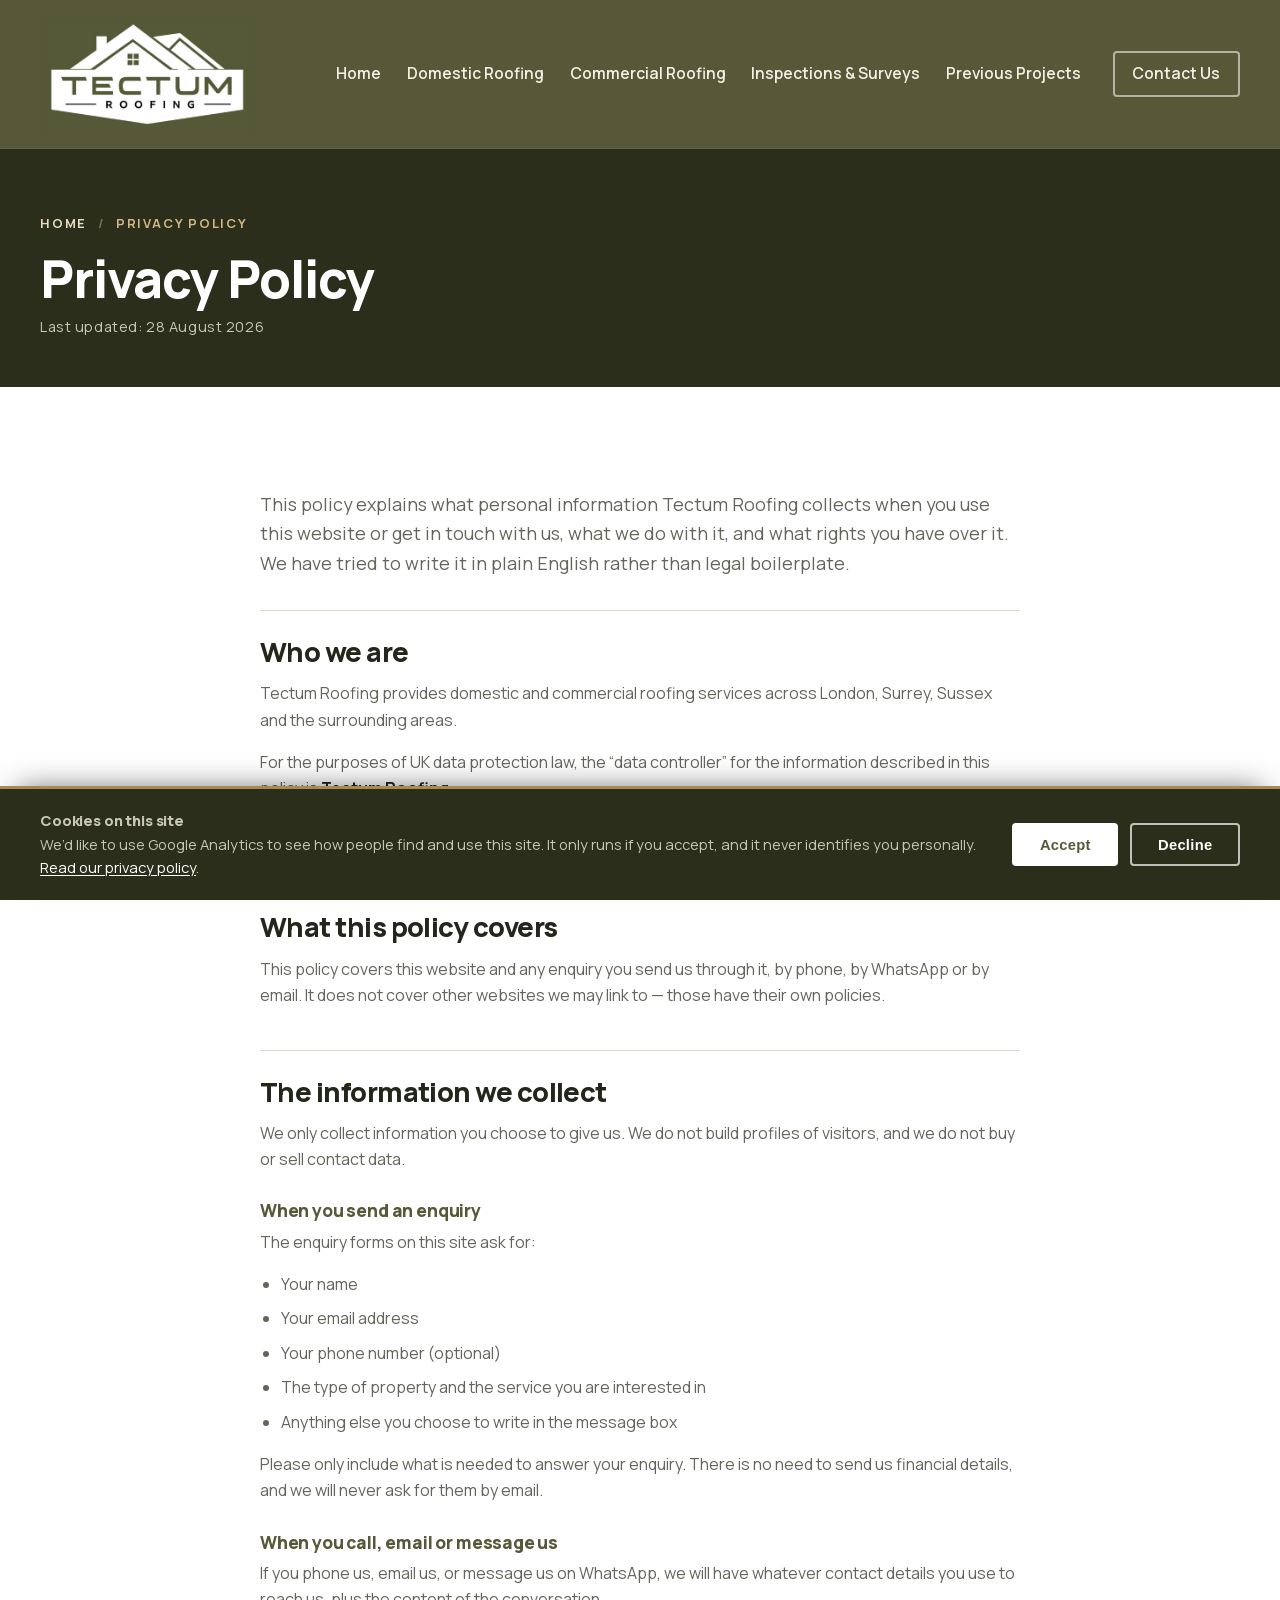
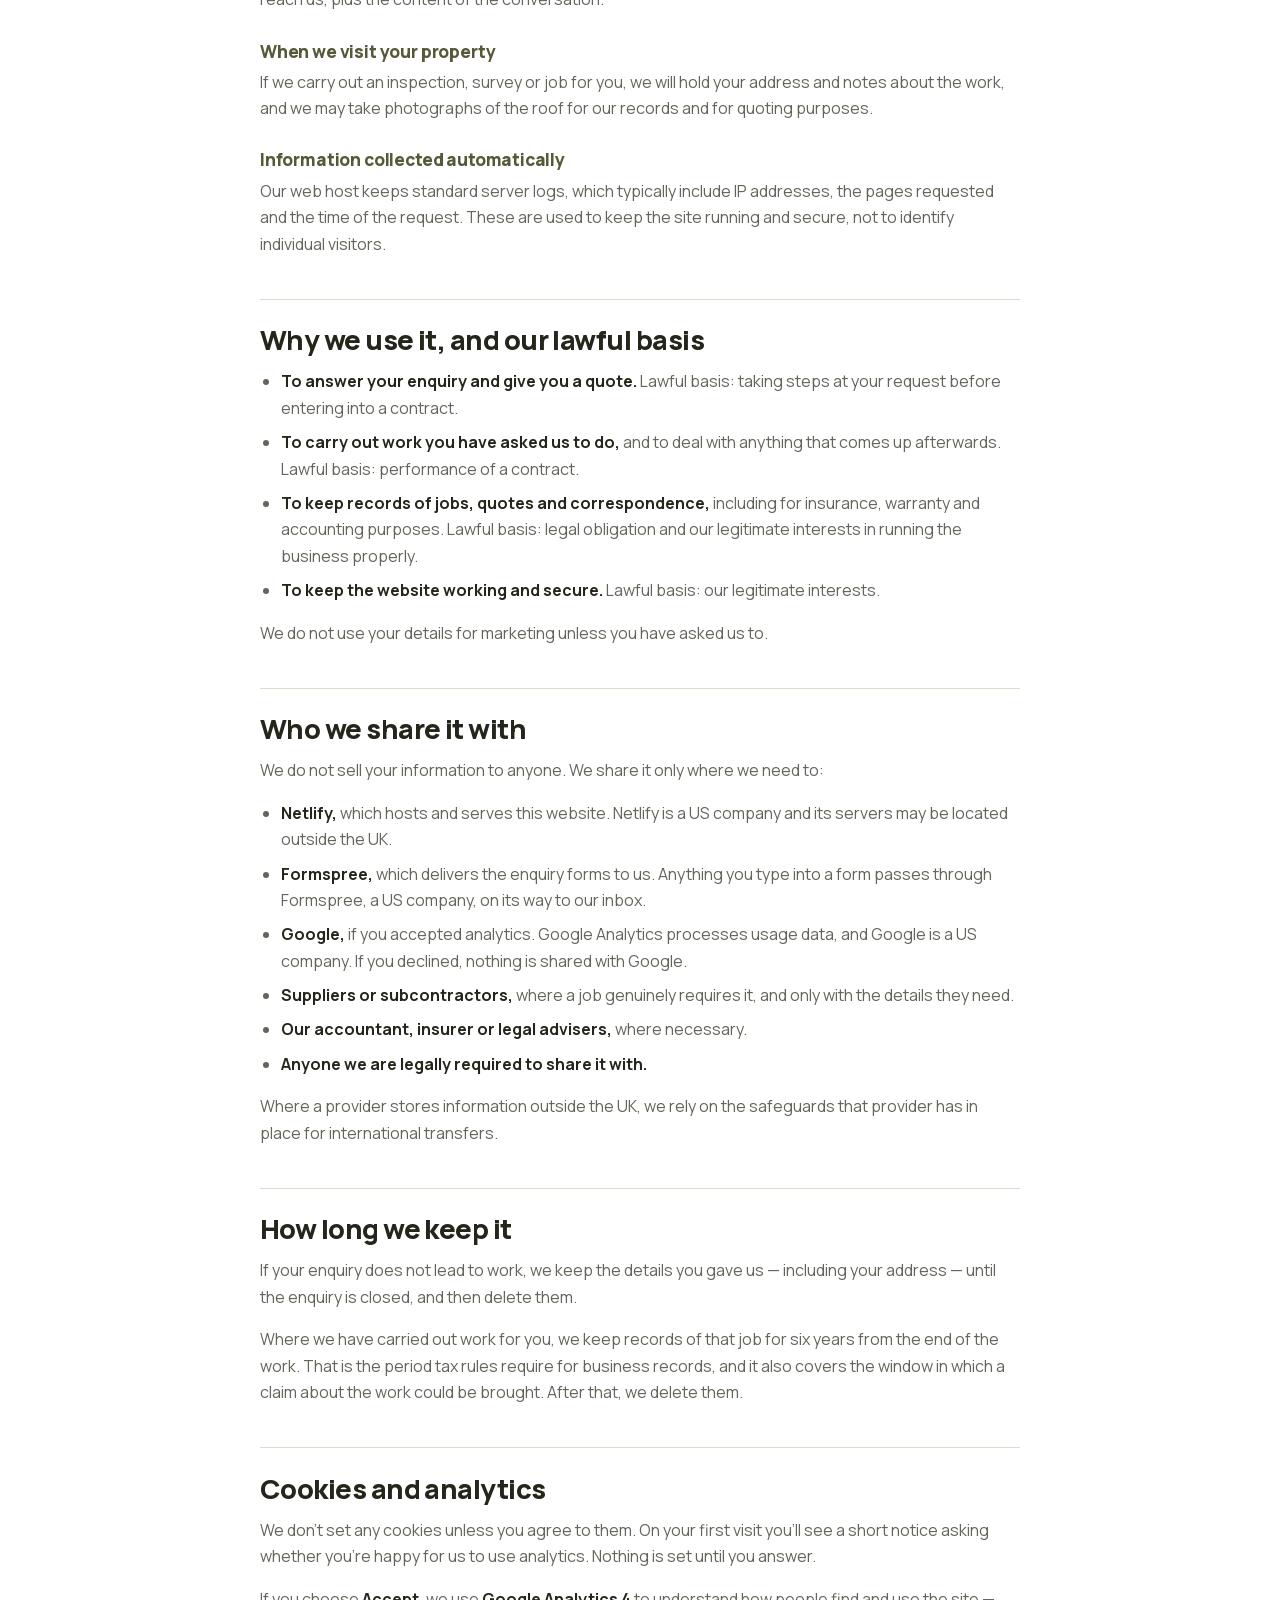
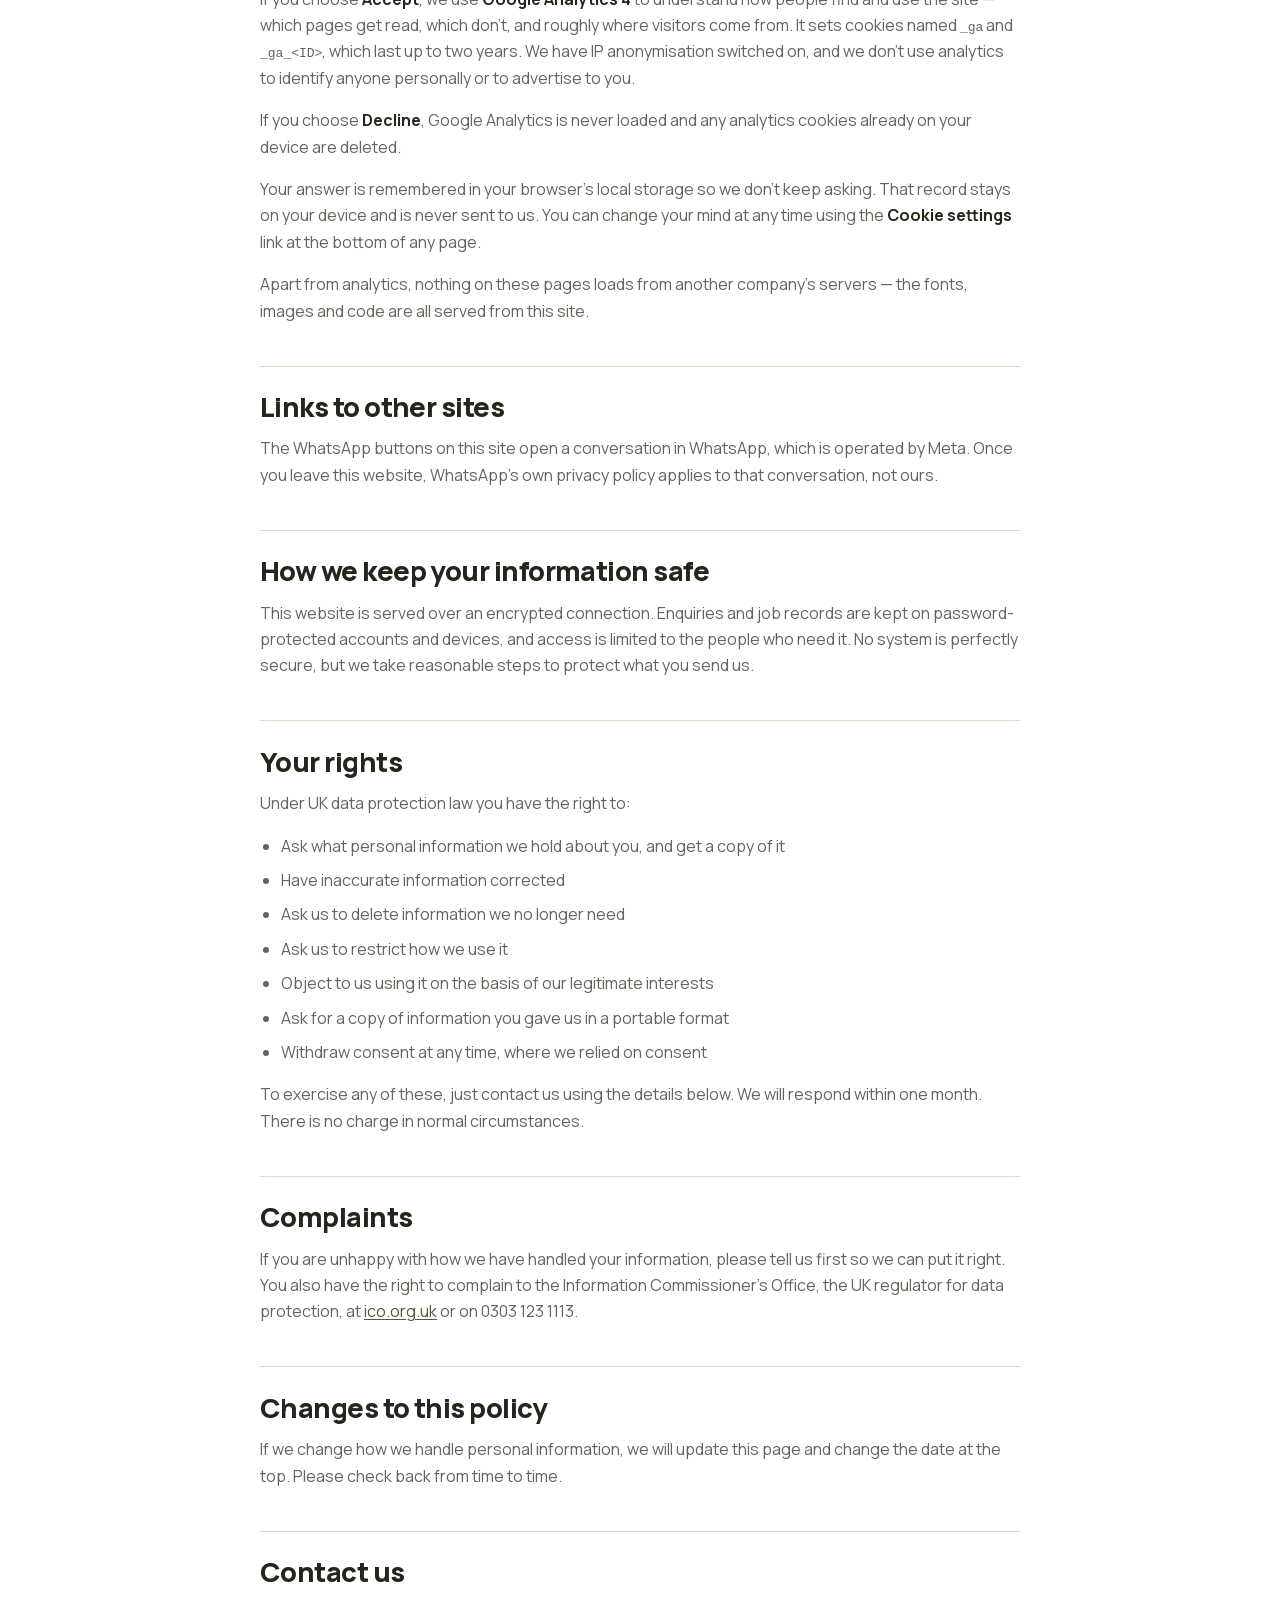
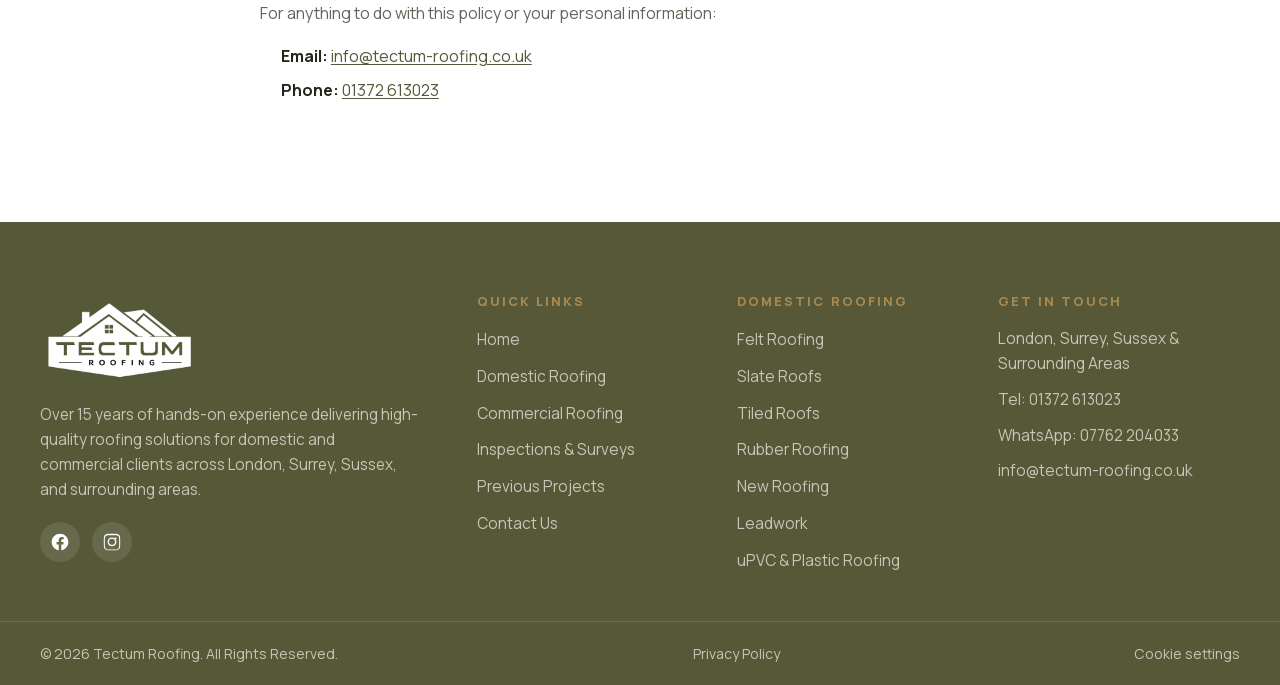
<file: privacy-policy.html>
<!DOCTYPE html>
<html lang="en-GB">
<head>
  <meta charset="UTF-8">
  <meta name="viewport" content="width=device-width, initial-scale=1.0">
  <title>Privacy Policy | Tectum Roofing</title>
  <meta name="description" content="How Tectum Roofing collects, uses and protects your personal information, and the rights you have under UK data protection law.">
  <meta name="robots" content="index, follow">

  <link rel="icon" type="image/png" href="assets/images/brand/favicon.png">

  <!-- Google Search Console verification (sets no cookies, needs no consent) -->
  <meta name="google-site-verification" content="BB8Ylq9Z-YSieOImj0Y3-eCYbyY2TJ1yQ7dAXben6pc">
  <link rel="stylesheet" href="assets/css/styles.css?v=20260909">
  <link rel="preload" href="assets/fonts/manrope-latin.woff2" as="font" type="font/woff2" crossorigin>
</head>
<body id="top">

  <header class="site-header" id="siteHeader">
    <div class="wrap header__inner">
      <a class="site-logo" href="index.html" aria-label="Tectum Roofing — home">
        <img src="assets/images/brand/Logo-cropped.png" alt="Tectum Roofing logo" width="242" height="141">
      </a>

      <nav class="nav" id="primaryNav" aria-label="Primary">
        <a href="index.html" class="nav__link">Home</a>
        <a href="domestic-roofing.html" class="nav__link">Domestic Roofing</a>
        <a href="commercial-roofing.html" class="nav__link">Commercial Roofing</a>
        <a href="inspections-surveys.html" class="nav__link">Inspections &amp; Surveys</a>
        <a href="previous-projects.html" class="nav__link">Previous Projects</a>
        <a href="contact.html" class="nav__link nav__link--cta">Contact Us</a>
      </nav>

      <button class="nav-toggle" id="navToggle" aria-label="Open menu" aria-expanded="false" aria-controls="primaryNav">
        <span></span><span></span><span></span>
      </button>
    </div>
  </header>

  <main>

    <!-- ============================================================
         LEGAL PAGE HEADER  (no photo — this is a document, not a
         sales page)
    ============================================================ -->
    <section class="legal-head" aria-label="Privacy Policy">
      <div class="wrap">
        <nav class="crumbs" aria-label="Breadcrumb">
          <a href="index.html">Home</a> <span aria-hidden="true">/</span> <span>Privacy Policy</span>
        </nav>
        <h1 class="legal-head__title">Privacy Policy</h1>
        <p class="legal-head__meta">Last updated: 28 August 2026</p>
      </div>
    </section>

    <!-- ============================================================
         POLICY BODY

         ⚠️  IMPORTANT — READ BEFORE GOING LIVE
         This is a plain-English policy written to describe what this
         website actually does. It is NOT legal advice and has not
         been reviewed by a solicitor.

         There are no unfilled gaps left. Two statements are assumptions
         rather than things the client confirmed, and both are listed in
         PLACEHOLDERS.md (items 37 and 38): the six-year retention
         period, and Netlify as the host.

         If a future edit needs a gap marker, wrap it in
         <span class="legal__todo"> — it renders as a highlighted
         bracket so the page can't be published looking finished.
    ============================================================ -->
    <section class="section legal" aria-label="Privacy policy content">
      <div class="wrap legal__body">

        <p class="legal__intro">This policy explains what personal information Tectum Roofing collects when you use this website or get in touch with us, what we do with it, and what rights you have over it. We have tried to write it in plain English rather than legal boilerplate.</p>

        <h2>Who we are</h2>
        <p>Tectum Roofing provides domestic and commercial roofing services across London, Surrey, Sussex and the surrounding areas.</p>
        <p>For the purposes of UK data protection law, the &ldquo;data controller&rdquo; for the information described in this policy is <strong>Tectum Roofing</strong>.</p>
        <p>You can reach us at any time using the details in the <a href="#contact-us">Contact us</a> section below.</p>

        <h2>What this policy covers</h2>
        <p>This policy covers this website and any enquiry you send us through it, by phone, by WhatsApp or by email. It does not cover other websites we may link to &mdash; those have their own policies.</p>

        <h2>The information we collect</h2>
        <p>We only collect information you choose to give us. We do not build profiles of visitors, and we do not buy or sell contact data.</p>

        <h3>When you send an enquiry</h3>
        <p>The enquiry forms on this site ask for:</p>
        <ul>
          <li>Your name</li>
          <li>Your email address</li>
          <li>Your phone number (optional)</li>
          <li>The type of property and the service you are interested in</li>
          <li>Anything else you choose to write in the message box</li>
        </ul>
        <p>Please only include what is needed to answer your enquiry. There is no need to send us financial details, and we will never ask for them by email.</p>

        <h3>When you call, email or message us</h3>
        <p>If you phone us, email us, or message us on WhatsApp, we will have whatever contact details you use to reach us, plus the content of the conversation.</p>

        <h3>When we visit your property</h3>
        <p>If we carry out an inspection, survey or job for you, we will hold your address and notes about the work, and we may take photographs of the roof for our records and for quoting purposes.</p>

        <h3>Information collected automatically</h3>
        <p>Our web host keeps standard server logs, which typically include IP addresses, the pages requested and the time of the request. These are used to keep the site running and secure, not to identify individual visitors.</p>

        <h2>Why we use it, and our lawful basis</h2>
        <ul>
          <li><strong>To answer your enquiry and give you a quote.</strong> Lawful basis: taking steps at your request before entering into a contract.</li>
          <li><strong>To carry out work you have asked us to do,</strong> and to deal with anything that comes up afterwards. Lawful basis: performance of a contract.</li>
          <li><strong>To keep records of jobs, quotes and correspondence,</strong> including for insurance, warranty and accounting purposes. Lawful basis: legal obligation and our legitimate interests in running the business properly.</li>
          <li><strong>To keep the website working and secure.</strong> Lawful basis: our legitimate interests.</li>
        </ul>
        <p>We do not use your details for marketing unless you have asked us to.</p>

        <h2>Who we share it with</h2>
        <p>We do not sell your information to anyone. We share it only where we need to:</p>
        <ul>
          <li><strong>Netlify,</strong> which hosts and serves this website. Netlify is a US company and its servers may be located outside the UK.</li>
          <li><strong>Formspree,</strong> which delivers the enquiry forms to us. Anything you type into a form passes through Formspree, a US company, on its way to our inbox.</li>
          <li><strong>Google,</strong> if you accepted analytics. Google Analytics processes usage data, and Google is a US company. If you declined, nothing is shared with Google.</li>
          <li><strong>Suppliers or subcontractors,</strong> where a job genuinely requires it, and only with the details they need.</li>
          <li><strong>Our accountant, insurer or legal advisers,</strong> where necessary.</li>
          <li><strong>Anyone we are legally required to share it with.</strong></li>
        </ul>
        <p>Where a provider stores information outside the UK, we rely on the safeguards that provider has in place for international transfers.</p>

        <h2>How long we keep it</h2>
        <p>If your enquiry does not lead to work, we keep the details you gave us &mdash; including your address &mdash; until the enquiry is closed, and then delete them.</p>
        <p>Where we have carried out work for you, we keep records of that job for six years from the end of the work. That is the period tax rules require for business records, and it also covers the window in which a claim about the work could be brought. After that, we delete them.</p>

        <h2>Cookies and analytics</h2>
        <p>We don&rsquo;t set any cookies unless you agree to them. On your first visit you&rsquo;ll see a short notice asking whether you&rsquo;re happy for us to use analytics. Nothing is set until you answer.</p>
          <p>If you choose <strong>Accept</strong>, we use <strong>Google Analytics 4</strong> to understand how people find and use the site &mdash; which pages get read, which don&rsquo;t, and roughly where visitors come from. It sets cookies named <code>_ga</code> and <code>_ga_&lt;ID&gt;</code>, which last up to two years. We have IP anonymisation switched on, and we don&rsquo;t use analytics to identify anyone personally or to advertise to you.</p>
          <p>If you choose <strong>Decline</strong>, Google Analytics is never loaded and any analytics cookies already on your device are deleted.</p>
          <p>Your answer is remembered in your browser&rsquo;s local storage so we don&rsquo;t keep asking. That record stays on your device and is never sent to us. You can change your mind at any time using the <strong>Cookie settings</strong> link at the bottom of any page.</p>
          <p>Apart from analytics, nothing on these pages loads from another company&rsquo;s servers &mdash; the fonts, images and code are all served from this site.</p>

        <h2>Links to other sites</h2>
        <p>The WhatsApp buttons on this site open a conversation in WhatsApp, which is operated by Meta. Once you leave this website, WhatsApp&rsquo;s own privacy policy applies to that conversation, not ours.</p>

        <h2>How we keep your information safe</h2>
        <p>This website is served over an encrypted connection. Enquiries and job records are kept on password-protected accounts and devices, and access is limited to the people who need it. No system is perfectly secure, but we take reasonable steps to protect what you send us.</p>

        <h2>Your rights</h2>
        <p>Under UK data protection law you have the right to:</p>
        <ul>
          <li>Ask what personal information we hold about you, and get a copy of it</li>
          <li>Have inaccurate information corrected</li>
          <li>Ask us to delete information we no longer need</li>
          <li>Ask us to restrict how we use it</li>
          <li>Object to us using it on the basis of our legitimate interests</li>
          <li>Ask for a copy of information you gave us in a portable format</li>
          <li>Withdraw consent at any time, where we relied on consent</li>
        </ul>
        <p>To exercise any of these, just contact us using the details below. We will respond within one month. There is no charge in normal circumstances.</p>

        <h2>Complaints</h2>
        <p>If you are unhappy with how we have handled your information, please tell us first so we can put it right. You also have the right to complain to the Information Commissioner&rsquo;s Office, the UK regulator for data protection, at <a href="https://ico.org.uk" target="_blank" rel="noopener">ico.org.uk</a> or on 0303 123 1113.</p>

        <h2>Changes to this policy</h2>
        <p>If we change how we handle personal information, we will update this page and change the date at the top. Please check back from time to time.</p>

        <h2 id="contact-us">Contact us</h2>
        <p>For anything to do with this policy or your personal information:</p>
        <ul class="legal__contact">
          <li><strong>Email:</strong> <a href="mailto:info@tectum-roofing.co.uk">info@tectum-roofing.co.uk</a></li>
          <li><strong>Phone:</strong> <a href="tel:+441372613023">01372 613023</a></li>
        </ul>

      </div>
    </section>

  </main>

  <!-- ============================================================
       FOOTER  (identical on every page)
  ============================================================ -->
  <footer class="site-footer">
    <div class="wrap footer__grid">
      <div class="footer__brand">
        <img src="assets/images/brand/Logo-cropped.png" alt="Tectum Roofing logo" width="242" height="141" loading="lazy">
        <p>Over 15 years of hands-on experience delivering high-quality roofing solutions for domestic and commercial clients across London, Surrey, Sussex, and surrounding areas.</p>
        <!-- PLACEHOLDER: social links point nowhere yet (see list) -->
        <div class="socials" aria-label="Social media">
          <a href="#" aria-label="Tectum Roofing on Facebook" title="Facebook (placeholder)">
            <svg width="20" height="20" viewBox="0 0 24 24" fill="currentColor" aria-hidden="true"><path d="M22 12.06C22 6.5 17.52 2 12 2S2 6.5 2 12.06c0 5 3.66 9.15 8.44 9.94v-7.03H7.9v-2.9h2.54V9.85c0-2.51 1.49-3.9 3.78-3.9 1.09 0 2.24.2 2.24.2v2.46h-1.26c-1.24 0-1.63.77-1.63 1.56v1.87h2.78l-.44 2.9h-2.34V22c4.78-.79 8.43-4.94 8.43-9.94Z"/></svg>
          </a>
          <a href="#" aria-label="Tectum Roofing on Instagram" title="Instagram (placeholder)">
            <svg width="20" height="20" viewBox="0 0 24 24" fill="currentColor" aria-hidden="true"><path d="M12 2.16c3.2 0 3.58.01 4.85.07 1.17.05 1.8.25 2.23.41.56.22.96.48 1.38.9.42.42.68.82.9 1.38.16.42.36 1.06.41 2.23.06 1.27.07 1.65.07 4.85s-.01 3.58-.07 4.85c-.05 1.17-.25 1.8-.41 2.23-.22.56-.48.96-.9 1.38-.42.42-.82.68-1.38.9-.42.16-1.06.36-2.23.41-1.27.06-1.65.07-4.85.07s-3.58-.01-4.85-.07c-1.17-.05-1.8-.25-2.23-.41a3.7 3.7 0 0 1-1.38-.9 3.7 3.7 0 0 1-.9-1.38c-.16-.42-.36-1.06-.41-2.23C2.17 15.58 2.16 15.2 2.16 12s.01-3.58.07-4.85c.05-1.17.25-1.8.41-2.23.22-.56.48-.96.9-1.38.42-.42.82-.68 1.38-.9.42-.16 1.06-.36 2.23-.41C8.42 2.17 8.8 2.16 12 2.16Zm0 1.62c-3.15 0-3.52.01-4.76.07-.9.04-1.38.19-1.71.32-.43.17-.74.37-1.06.69-.32.32-.52.63-.69 1.06-.13.33-.28.81-.32 1.71-.06 1.24-.07 1.61-.07 4.76s.01 3.52.07 4.76c.04.9.19 1.38.32 1.71.17.43.37.74.69 1.06.32.32.63.52 1.06.69.33.13.81.28 1.71.32 1.24.06 1.61.07 4.76.07s3.52-.01 4.76-.07c.9-.04 1.38-.19 1.71-.32.43-.17.74-.37 1.06-.69.32-.32.52-.63.69-1.06.13-.33.28-.81.32-1.71.06-1.24.07-1.61.07-4.76s-.01-3.52-.07-4.76c-.04-.9-.19-1.38-.32-1.71a2.85 2.85 0 0 0-.69-1.06 2.85 2.85 0 0 0-1.06-.69c-.33-.13-.81-.28-1.71-.32-1.24-.06-1.61-.07-4.76-.07Zm0 2.76a5.3 5.3 0 1 1 0 10.6 5.3 5.3 0 0 1 0-10.6Zm0 1.62a3.68 3.68 0 1 0 0 7.36 3.68 3.68 0 0 0 0-7.36Zm5.48-.34a1.24 1.24 0 1 1-2.48 0 1.24 1.24 0 0 1 2.48 0Z"/></svg>
          </a>
        </div>
      </div>

      <nav class="footer__col" aria-label="Quick links">
        <h4>Quick Links</h4>
        <ul role="list">
          <li><a href="index.html">Home</a></li>
          <li><a href="domestic-roofing.html">Domestic Roofing</a></li>
          <li><a href="commercial-roofing.html">Commercial Roofing</a></li>
          <li><a href="inspections-surveys.html">Inspections &amp; Surveys</a></li>
          <li><a href="previous-projects.html">Previous Projects</a></li>
          <li><a href="contact.html">Contact Us</a></li>
        </ul>
      </nav>

      <nav class="footer__col" aria-label="Domestic roofing services">
        <h4>Domestic Roofing</h4>
        <ul role="list">
          <li><a href="domestic-roofing.html#felt-roofing">Felt Roofing</a></li>
          <li><a href="domestic-roofing.html#slate-roofing">Slate Roofs</a></li>
          <li><a href="domestic-roofing.html#roof-tiling">Tiled Roofs</a></li>
          <li><a href="domestic-roofing.html#rubber-roofing">Rubber Roofing</a></li>
          <li><a href="domestic-roofing.html#new-roofing">New Roofing</a></li>
          <li><a href="domestic-roofing.html#leadwork">Leadwork</a></li>
          <li><a href="domestic-roofing.html#upvc-plastic">uPVC &amp; Plastic Roofing</a></li>
        </ul>
      </nav>

      <div class="footer__col">
        <h4>Get In Touch</h4>
        <ul role="list" class="footer__contact">
          <li>London, Surrey, Sussex &amp; Surrounding Areas</li>
          <li>Tel: <a href="tel:+441372613023">01372 613023</a></li>
          <li>WhatsApp: <a href="https://wa.me/447762204033" target="_blank" rel="noopener">07762 204033</a></li>
          <li><a href="mailto:info@tectum-roofing.co.uk">info@tectum-roofing.co.uk</a></li>
        </ul>
      </div>
    </div>

    <div class="footer__bar">
      <div class="wrap footer__bar-inner">
        <p>&copy; <span id="year">2026</span> Tectum Roofing. All Rights Reserved.</p>
        <p class="footer__legal"><a href="privacy-policy.html">Privacy Policy</a></p>
      </div>
    </div>
  </footer>

  <script src="assets/js/main.js?v=20260909" defer></script>
</body>
</html>
</file>
<file: assets/css/styles.css>
/* ============================================================
   TECTUM ROOFING — Homepage styles
   Faithful rebuild of the reference site, re-skinned in the
   Tectum brand (olive + cream, pulled from the logo).
   Plain CSS. No frameworks.
   ------------------------------------------------------------
   Contents:
   1.  Brand tokens (colours, type, spacing)
   2.  Fonts (self-hosted Manrope)
   3.  Base / reset
   4.  Layout helpers (wrap, grids, sections)
   5.  Buttons
   6.  Header / nav
   7.  Hero
   8.  Intro / About
   9.  Parallax band
   10. Services
   11. What sets us apart
   12. Projects
   13. Contact + form
   14. Footer
   15. Reveal animation
   16. Responsive (tablet + mobile)
   ============================================================ */

/* ---------- 1. BRAND TOKENS ---------- */
:root{
  /* Colours — olive & cream are exact from Logo.png (#565838 / #ffffff) */
  --olive:        #565838;   /* brand primary */
  --olive-deep:   #444629;   /* hover / deeper bands */
  --olive-darker: #2c2e1c;   /* dark contact section */
  --ink:          #23261a;   /* body text */
  --muted:        #63655a;   /* secondary text */
  --cream:        #f6f2e9;   /* page background */
  --paper:        #ffffff;   /* cards / panels */
  --sand:         #ece5d6;   /* soft panels */
  --line:         #e0d9c9;   /* borders */
  --brass:        #a8894f;   /* warm metallic accent */
  --on-dark:      #f4efe4;   /* text on dark */
  --on-dark-mut:  #c7c6b8;   /* muted text on dark */

  /* Type */
  --font: "Manrope", -apple-system, BlinkMacSystemFont, "Segoe UI", sans-serif;

  /* Spacing scale */
  --s-1: .5rem;  --s-2: 1rem;  --s-3: 1.5rem;  --s-4: 2rem;
  --s-5: 3rem;   --s-6: 4rem;  --s-7: 6rem;    --s-8: 8rem;

  --wrap: 1200px;
  --radius: 4px;
  --shadow: 0 18px 40px -24px rgba(35,38,26,.45);
  --ease: cubic-bezier(.22,.61,.36,1);
}

/* ---------- 2. FONTS (self-hosted, variable) ---------- */
@font-face{
  font-family:"Manrope";
  font-style:normal;
  font-weight:400 800;
  font-display:swap;
  src:url("../fonts/manrope-latin.woff2") format("woff2");
  unicode-range:U+0000-00FF,U+0131,U+0152-0153,U+02BB-02BC,U+02C6,U+02DA,U+02DC,U+0304,U+0308,U+0329,U+2000-206F,U+20AC,U+2122,U+2191,U+2193,U+2212,U+2215,U+FEFF,U+FFFD;
}
@font-face{
  font-family:"Manrope";
  font-style:normal;
  font-weight:400 800;
  font-display:swap;
  src:url("../fonts/manrope-latin-ext.woff2") format("woff2");
  unicode-range:U+0100-02BA,U+02BD-02C5,U+02C7-02CC,U+02CE-02D7,U+02DD-02FF,U+0304,U+0308,U+0329,U+1D00-1DBF,U+1E00-1E9F,U+1EF2-1EFF,U+2020,U+20A0-20AB,U+20AD-20C0,U+2113,U+2C60-2C7F,U+A720-A7FF;
}

/* ---------- 3. BASE / RESET ---------- */
*,*::before,*::after{ box-sizing:border-box; }
html{ scroll-behavior:smooth; -webkit-text-size-adjust:100%; }
body{
  margin:0;
  font-family:var(--font);
  font-weight:400;
  color:var(--ink);
  background:var(--cream);
  line-height:1.65;
  -webkit-font-smoothing:antialiased;
  text-rendering:optimizeLegibility;
}
img{ max-width:100%; display:block; }
a{ color:inherit; text-decoration:none; }
h1,h2,h3,h4{ margin:0 0 .4em; line-height:1.12; letter-spacing:-.02em; font-weight:800; }
h1{ font-size:clamp(2.5rem,6vw,4.5rem); }
h2{ font-size:clamp(1.9rem,3.4vw,2.9rem); }
h3{ font-size:1.25rem; letter-spacing:-.01em; }
p{ margin:0 0 1rem; }
:focus-visible{ outline:3px solid var(--brass); outline-offset:3px; border-radius:2px; }

/* ---------- 4. LAYOUT HELPERS ---------- */
.wrap{ width:min(var(--wrap),100% - 2.5rem); margin-inline:auto; }
.section{ padding:clamp(3.5rem,8vw,7rem) 0; }
.grid-2{ display:grid; gap:clamp(2rem,5vw,4.5rem); align-items:center; }
@media (min-width:900px){ .grid-2{ grid-template-columns:1fr 1fr; } }

.eyebrow{
  font-size:.8rem; font-weight:700; letter-spacing:.18em; text-transform:uppercase;
  color:var(--brass); margin:0 0 .9rem;
}
.eyebrow--light{ color:#d3b783; }

.section-head{ max-width:820px; margin-bottom:clamp(2.5rem,5vw,4rem); }
.section-head--center{ margin-inline:auto; text-align:center; }
.section-head__lead{ color:var(--muted); font-size:1.05rem; margin-bottom:1.6rem; }

/* ---------- 5. BUTTONS ---------- */
.btn{
  --btn-bg:var(--olive); --btn-fg:var(--on-dark); --btn-bd:var(--olive);
  display:inline-flex; align-items:center; justify-content:center; gap:.5rem;
  padding:.9rem 1.9rem; font-weight:700; font-size:.95rem; letter-spacing:.02em;
  border:2px solid var(--btn-bd); background:var(--btn-bg); color:var(--btn-fg);
  border-radius:var(--radius); cursor:pointer;
  transition:transform .18s var(--ease), background .2s var(--ease), color .2s var(--ease), box-shadow .2s var(--ease);
}
.btn:hover{ transform:translateY(-2px); box-shadow:var(--shadow); }
.btn:active{ transform:translateY(0) scale(.98); }
.btn--primary{ --btn-bg:var(--olive); --btn-fg:#fff; --btn-bd:var(--olive); }
.btn--primary:hover{ background:var(--olive-deep); border-color:var(--olive-deep); }
.btn--on-dark{ --btn-bg:#fff; --btn-fg:var(--olive); --btn-bd:#fff; }
.btn--on-dark:hover{ background:var(--brass); border-color:var(--brass); color:#fff; }
.btn--ghost{ --btn-bg:transparent; --btn-fg:#fff; --btn-bd:rgba(255,255,255,.7); }
.btn--ghost:hover{ background:#fff; color:var(--olive); border-color:#fff; }
.btn--block{ width:100%; }

/* ---------- 6. HEADER / NAV ---------- */
.site-header{
  position:sticky; top:0; z-index:50;
  background:var(--olive);
  border-bottom:1px solid rgba(255,255,255,.08);
  transition:box-shadow .3s var(--ease), background .3s var(--ease);
}
.site-header.is-scrolled{ box-shadow:0 10px 30px -18px rgba(0,0,0,.6); }
.header__inner{ display:flex; align-items:center; justify-content:space-between; gap:1rem;
  min-height:clamp(96px,12vw,148px); }
.site-logo{ display:flex; align-items:center; }
.site-logo img{
  height:clamp(74px,10vw,124px); width:auto; max-width:300px; object-fit:contain;
  /* cropped logo keeps its olive tile, so it blends into the olive header */
}
.nav{ display:flex; align-items:center; gap:clamp(1rem,2vw,2rem); }
/* Six items plus the CTA is a lot of nav — tighten it up before the
   mobile breakpoint rather than letting it wrap. */
@media (min-width:901px) and (max-width:1240px){
  .nav{ gap:1rem; }
  .nav__link{ font-size:.9rem; }
  .nav__link--cta{ padding:.45rem .85rem; }
  .site-logo img{ height:clamp(64px,7vw,88px); }
}
.nav__link{
  position:relative; color:var(--on-dark); font-weight:600; font-size:.98rem; padding:.4rem 0;
  transition:color .2s var(--ease);
}
.nav__link::after{
  content:""; position:absolute; left:0; bottom:-2px; width:0; height:2px;
  background:var(--brass); transition:width .25s var(--ease);
}
.nav__link:hover{ color:#fff; }
.nav__link:hover::after{ width:100%; }
.nav__link--cta{
  border:2px solid rgba(255,255,255,.55); border-radius:var(--radius);
  padding:.5rem 1.1rem; margin-left:.4rem;
}
.nav__link--cta::after{ display:none; }
.nav__link--cta:hover{ background:#fff; color:var(--olive); border-color:#fff; }

.nav-toggle{
  display:none; flex-direction:column; gap:5px; width:44px; height:44px;
  border:0; background:transparent; cursor:pointer; padding:10px;
}
.nav-toggle span{ height:2px; width:100%; background:#fff; border-radius:2px; transition:transform .25s var(--ease), opacity .2s var(--ease); }
.nav-toggle[aria-expanded="true"] span:nth-child(1){ transform:translateY(7px) rotate(45deg); }
.nav-toggle[aria-expanded="true"] span:nth-child(2){ opacity:0; }
.nav-toggle[aria-expanded="true"] span:nth-child(3){ transform:translateY(-7px) rotate(-45deg); }

/* ---------- 7. HERO ---------- */
.hero{ position:relative; display:flex; align-items:center;
  min-height:min(82svh,760px); overflow:hidden; }
.hero__media{
  position:absolute; inset:0;
  background:url("../images/hero-roof-aerial.jpg") center center/cover no-repeat;
  transform:scale(1.05);
}
.hero__overlay{
  position:absolute; inset:0;
  background:linear-gradient(100deg, rgba(30,32,20,.86) 0%, rgba(44,46,28,.62) 45%, rgba(44,46,28,.28) 100%);
}
.hero__inner{ position:relative; padding:clamp(3.5rem,10vw,6rem) 0; max-width:760px; }
.hero__eyebrow{
  color:#e9dcc2; font-weight:700; letter-spacing:.18em; text-transform:uppercase; font-size:.82rem;
  margin:0 0 1.1rem;
}
.hero__title{ color:#fff; margin:0 0 1rem; text-shadow:0 2px 24px rgba(0,0,0,.25); }
.hero__lead{ color:var(--on-dark); font-size:clamp(1.05rem,1.8vw,1.3rem); max-width:60ch; margin:0 0 2rem; }
.hero__actions{ display:flex; flex-wrap:wrap; gap:1rem; }

/* ---------- 8. INTRO / ABOUT ---------- */
.intro{ background:var(--paper); }
.intro__media img{ width:100%; height:auto; border-radius:var(--radius); box-shadow:var(--shadow); }

/* The clip is portrait 9:16. Shown whole it was only ~350px wide in the
   column, so it now fills the full width and is cropped to 4:5 — the torch
   and hands sit centre frame, so cover keeps the action and trims the
   empty sky and decking at the edges. */
.intro__video{
  display:block; width:100%; height:auto;
  aspect-ratio:4/5; object-fit:cover; object-position:center center;
  border-radius:var(--radius); box-shadow:var(--shadow);
  background:var(--olive-darker);
}
.grid-2--text-media .intro__media{ order:2; }

/* ---------- 9. PARALLAX BAND ---------- */
.band{ position:relative; height:clamp(220px,32vw,360px); overflow:hidden; }
.band__media{
  position:absolute; inset:0;
  background:url("../images/roof-aerial-gable.jpg") center/cover no-repeat fixed;
}
.band__overlay{ position:absolute; inset:0;
  background:linear-gradient(0deg, rgba(44,46,28,.72), rgba(44,46,28,.55)); }

/* ---------- 10. SERVICES ---------- */
.services{ background:var(--cream); }
.cards{ list-style:none; margin:0; padding:0; display:grid; gap:1.5rem; }
.cards--4{ grid-template-columns:repeat(4,1fr); }
.cards--5{ grid-template-columns:repeat(5,1fr); }

.card{
  background:var(--paper); border:1px solid var(--line); border-radius:var(--radius);
  overflow:hidden; transition:transform .28s var(--ease), box-shadow .28s var(--ease), border-color .28s var(--ease);
}
.card:hover{ transform:translateY(-6px); box-shadow:var(--shadow); border-color:var(--sand); }
.card__media{ aspect-ratio:4/3; overflow:hidden; }
.card__media img{ width:100%; height:100%; object-fit:cover; transition:transform .5s var(--ease); }
.card:hover .card__media img{ transform:scale(1.06); }
.card__title{
  margin:0; padding:1.1rem 1.25rem; font-size:1.1rem;
  border-top:3px solid var(--olive);
}

/* ---------- 11. WHAT SETS US APART ---------- */
.apart{ background:var(--paper); }
.apart__media img{ width:100%; height:auto; border-radius:var(--radius); box-shadow:var(--shadow); }
.feature{ padding:1.1rem 0; border-top:1px solid var(--line); }
.feature:first-of-type{ margin-top:.5rem; }
.feature__title{ color:var(--olive); margin-bottom:.35rem; }
.feature p{ color:var(--muted); margin:0; }
.apart .btn{ margin-top:1.5rem; }

/* ---------- 12. PROJECTS ---------- */
.projects{ background:var(--sand); }
.project{ list-style:none; }
.project__media{
  aspect-ratio:4/3; overflow:hidden; border-radius:var(--radius);
  box-shadow:var(--shadow); margin-bottom:1rem;
}
.project__media img{ width:100%; height:100%; object-fit:cover; transition:transform .5s var(--ease); }
.project:hover .project__media img{ transform:scale(1.06); }
.project__title{ margin:0 0 .25rem; font-size:1.15rem; }
.project__desc{ color:var(--muted); font-size:.95rem; margin:0; }

/* ---------- 13. CONTACT + FORM ---------- */
.contact{ background:var(--olive-darker); color:var(--on-dark); }
.contact h2{ color:#fff; }
.contact p{ color:var(--on-dark-mut); }
.grid-2--contact{ align-items:center; }
.contact__details{ list-style:none; margin:2rem 0 0; padding:0; display:grid; gap:.9rem; }
.contact__details li{ display:flex; flex-wrap:wrap; gap:.5rem; align-items:baseline; }
.contact__details span{
  min-width:64px; font-size:.72rem; letter-spacing:.16em; text-transform:uppercase;
  color:var(--brass); font-weight:700;
}
.contact__details a:hover{ color:#fff; text-decoration:underline; }

.contact-form{
  background:rgba(255,255,255,.04); border:1px solid rgba(255,255,255,.12);
  border-radius:var(--radius); padding:clamp(1.5rem,3vw,2.25rem);
}
.field{ margin-bottom:1.1rem; }
.field-row{ display:grid; gap:1.1rem; }
@media (min-width:560px){ .field-row{ grid-template-columns:1fr 1fr; } }
.field label{
  display:block; font-size:.8rem; font-weight:700; letter-spacing:.08em; text-transform:uppercase;
  color:var(--on-dark-mut); margin-bottom:.4rem;
}
.field input,.field select,.field textarea{
  width:100%; font:inherit; color:#fff; background:rgba(0,0,0,.22);
  border:1px solid rgba(255,255,255,.18); border-radius:var(--radius);
  padding:.8rem .9rem; transition:border-color .2s var(--ease), background .2s var(--ease);
}
.field textarea{ resize:vertical; }
.field input::placeholder,.field textarea::placeholder{ color:rgba(255,255,255,.45); }
.field select{ appearance:none;
  background-image:linear-gradient(45deg,transparent 50%,var(--brass) 50%),linear-gradient(135deg,var(--brass) 50%,transparent 50%);
  background-position:calc(100% - 20px) 55%,calc(100% - 14px) 55%; background-size:6px 6px,6px 6px; background-repeat:no-repeat; }
.field input:focus,.field select:focus,.field textarea:focus{
  outline:none; border-color:var(--brass); background:rgba(0,0,0,.34);
}
.form-note{
  margin:1rem 0 0; padding:.85rem 1rem; border-radius:var(--radius);
  background:rgba(168,137,79,.18); border:1px solid var(--brass); color:#f0e6d2; font-size:.92rem;
}
/* A failed send has to look different from a successful one */
.form-note--error{
  background:rgba(190,72,60,.22); border-color:#c9695c; color:#ffd9d2;
}
/* Honeypot: off-screen for bots to find, invisible and unreachable for
   people. display:none would let some bots skip it. */
.hp-field{
  position:absolute !important; left:-9999px !important;
  width:1px; height:1px; opacity:0; pointer-events:none;
}

/* The submit button while a message is in flight */
.contact-form .btn:disabled{ opacity:.65; cursor:progress; transform:none; box-shadow:none; }

/* ---------- 14. FOOTER ---------- */
.site-footer{ background:var(--olive); color:var(--on-dark); }
.footer__grid{
  display:grid; gap:2.5rem; padding:clamp(3rem,6vw,4.5rem) 0 clamp(2rem,4vw,3rem);
  grid-template-columns:1fr;
}
@media (min-width:700px){ .footer__grid{ grid-template-columns:1fr 1fr; } }
@media (min-width:1040px){ .footer__grid{ grid-template-columns:1.8fr 1fr 1fr 1.1fr; } }
.footer__brand img{ height:92px; width:auto; margin-bottom:1rem; }
.footer__brand p{ color:var(--on-dark-mut); max-width:42ch; font-size:.95rem; }
.footer__col h4{
  font-size:.8rem; letter-spacing:.16em; text-transform:uppercase; color:var(--brass);
  margin-bottom:1.1rem;
}
.footer__col ul{ list-style:none; margin:0; padding:0; display:grid; gap:.65rem; }
.footer__col a,.footer__contact li{ color:var(--on-dark-mut); font-size:.96rem; }
.footer__col a{ transition:color .2s var(--ease); }
.footer__col a:hover{ color:#fff; }
.socials{ display:flex; gap:.75rem; margin-top:1.25rem; }
.socials a{
  display:grid; place-items:center; width:40px; height:40px; border-radius:50%;
  background:rgba(255,255,255,.1); color:#fff; transition:background .2s var(--ease), transform .2s var(--ease);
}
.socials a:hover{ background:var(--brass); transform:translateY(-2px); }
.footer__bar{ border-top:1px solid rgba(255,255,255,.12); padding:1.25rem 0; }
.footer__bar-inner{ display:flex; flex-wrap:wrap; gap:.5rem 1.5rem; align-items:center; justify-content:space-between; }
.footer__legal{ margin:0; font-size:.88rem; }
.footer__legal a{ color:var(--on-dark-mut); transition:color .2s var(--ease); }
.footer__legal a:hover{ color:#fff; text-decoration:underline; }
.footer__bar p{ margin:0; font-size:.88rem; color:var(--on-dark-mut); }

/* ---------- WhatsApp floating button ---------- */
.wa-float{
  position:fixed; right:22px; bottom:22px; z-index:60;
  display:inline-flex; align-items:center; gap:.6rem;
  background:#25d366; color:#fff; font-weight:700; font-size:.95rem;
  padding:.7rem 1.1rem; border-radius:50px;
  box-shadow:0 12px 28px -8px rgba(0,0,0,.5);
  transition:transform .2s var(--ease), box-shadow .2s var(--ease), background .2s var(--ease);
}
.wa-float:hover{ transform:translateY(-3px); background:#1ebe5b; box-shadow:0 18px 34px -10px rgba(0,0,0,.55); }
.wa-float:active{ transform:translateY(-1px) scale(.98); }
.wa-float svg{ display:block; }
@media (max-width:560px){
  .wa-float{ right:16px; bottom:16px; padding:0; width:56px; height:56px; justify-content:center; border-radius:50%; }
  .wa-float__label{ display:none; }
}

/* ---------- 15. REVEAL ANIMATION ---------- */
.reveal{ opacity:0; transform:translateY(22px); transition:opacity .6s var(--ease), transform .6s var(--ease); }
.reveal.is-visible{ opacity:1; transform:none; }
@media (prefers-reduced-motion:reduce){
  .reveal{ opacity:1; transform:none; transition:none; }
  html{ scroll-behavior:auto; }
  .band__media{ background-attachment:scroll; }
}

/* ---------- 16. RESPONSIVE ---------- */
@media (max-width:1240px){
  /* five across gets cramped before the nav does — step down earlier */
  .cards--5{ grid-template-columns:repeat(3,1fr); }
}
@media (max-width:1000px){
  .cards--4{ grid-template-columns:repeat(2,1fr); }
}
@media (max-width:820px){
  .cards--5{ grid-template-columns:repeat(2,1fr); }
}
@media (max-width:900px){
  /* On stacked layouts, image goes below text again for readability */
  .grid-2--text-media .intro__media,
  .grid-2--media-text .apart__media{ order:0; }

  /* Mobile nav */
  .nav-toggle{ display:flex; }
  .nav{
    position:absolute; top:100%; left:0; right:0;
    flex-direction:column; align-items:stretch; gap:0;
    background:var(--olive-deep); padding:.5rem 1.25rem 1.25rem;
    border-top:1px solid rgba(255,255,255,.1);
    box-shadow:0 20px 30px -20px rgba(0,0,0,.6);
    transform:translateY(-8px); opacity:0; visibility:hidden;
    transition:transform .25s var(--ease), opacity .25s var(--ease), visibility .25s;
  }
  .nav.is-open{ transform:none; opacity:1; visibility:visible; }
  .nav__link{ padding:.85rem 0; border-bottom:1px solid rgba(255,255,255,.08); }
  .nav__link::after{ display:none; }
  .nav__link--cta{ margin:.85rem 0 0; text-align:center; }
}
@media (max-width:560px){
  .cards--4{ grid-template-columns:1fr; }
  .cards--5{ grid-template-columns:1fr; }
  .hero__actions .btn{ flex:1 1 auto; }
  .band__media{ background-attachment:scroll; }
}

/* ============================================================
   17. INNER-PAGE STYLES  (added for domestic-roofing.html)
   ------------------------------------------------------------
   a. Anchor scroll offset under the sticky header
   b. Page hero + breadcrumb
   c. Jump-link row
   d. Service sections
   e. CTA band
   ============================================================ */

/* Homepage service cards now link through to their section */
.card__link{ display:block; color:inherit; }

/* ---------- 17a. ANCHOR OFFSET (sticky header) ---------- */
.svc[id], .contact[id]{ scroll-margin-top:clamp(104px,13vw,158px); }

/* The service page is ~9,000px tall, so a "smooth" jump from the menu
   to section 8 crawls for several seconds and flashes through every
   section on the way. Instant jumps on pages that have service
   sections; the homepage keeps its short smooth scrolls. */
html:has(.svc){ scroll-behavior:auto; }

/* ---------- 17b. PAGE HERO ---------- */
.page-hero{ position:relative; display:flex; align-items:center; min-height:clamp(300px,44vw,460px); overflow:hidden; }
.page-hero__media{
  position:absolute; inset:0;
  background:url("../images/roof-aerial-gable.jpg") center 40%/cover no-repeat;
  transform:scale(1.04);
}
.page-hero__overlay{
  position:absolute; inset:0;
  background:linear-gradient(100deg, rgba(30,32,20,.9) 0%, rgba(44,46,28,.7) 50%, rgba(44,46,28,.42) 100%);
}
.page-hero__inner{ position:relative; padding:clamp(2.5rem,7vw,4.5rem) 0; max-width:800px; }
.page-hero__title{ color:#fff; margin:0 0 .8rem; font-size:clamp(2.2rem,5vw,3.6rem); }
.page-hero__lead{ color:var(--on-dark); font-size:clamp(1rem,1.6vw,1.2rem); max-width:62ch; margin:0; }

.crumbs{
  font-size:.8rem; font-weight:700; letter-spacing:.14em; text-transform:uppercase;
  color:#d3b783; margin-bottom:1rem;
}
.crumbs a{ color:#e9dcc2; }
.crumbs a:hover{ color:#fff; text-decoration:underline; }
.crumbs span[aria-hidden]{ opacity:.5; margin:0 .35rem; }

/* ---------- 17c. JUMP LINKS ---------- */
.jump{ background:var(--olive-deep); padding:1.5rem 0; }
.jump__label{
  margin:0 0 .8rem; font-size:.72rem; font-weight:700; letter-spacing:.18em;
  text-transform:uppercase; color:var(--brass);
}
.jump__list{ list-style:none; margin:0; padding:0; display:flex; flex-wrap:wrap; gap:.6rem; }
.jump__list a{
  display:inline-block; padding:.5rem 1rem; font-size:.9rem; font-weight:600;
  color:var(--on-dark); background:rgba(255,255,255,.08);
  border:1px solid rgba(255,255,255,.16); border-radius:50px;
  transition:background .2s var(--ease), color .2s var(--ease), border-color .2s var(--ease), transform .2s var(--ease);
}
.jump__list a:hover{ background:var(--brass); border-color:var(--brass); color:#fff; transform:translateY(-2px); }

/* ---------- 17d. SERVICE SECTIONS ---------- */
.svc{ background:var(--paper); padding:clamp(3rem,7vw,5.5rem) 0; }
.svc--alt{ background:var(--cream); }
.svc + .svc{ border-top:1px solid var(--line); }

.svc__grid{ display:grid; gap:clamp(1.75rem,4vw,3.5rem); align-items:start; margin-bottom:clamp(1.75rem,4vw,3rem); }
@media (min-width:900px){
  .svc__grid{ grid-template-columns:.85fr 1fr; }
  .svc__grid--reverse .svc__media{ order:2; }
}
.svc__media img{
  width:100%; height:100%; aspect-ratio:4/3; object-fit:cover;
  border-radius:var(--radius); box-shadow:var(--shadow);
}
.svc__text h2{ margin-bottom:.9rem; }
.svc__text p{ color:var(--muted); }
.svc__lead{ font-size:1.12rem; color:var(--ink) !important; }
/* Text-only section — centred column, centre-aligned */
.svc__text--narrow{ max-width:800px; margin-inline:auto; text-align:center; }
.svc__text--narrow .btn{ margin-inline:auto; }
.svc__text .btn{ margin-top:.6rem; }

.svc__points{
  list-style:none; margin:0; padding:0;
  display:grid; gap:.75rem 2.5rem;
  border-top:1px solid var(--line); padding-top:clamp(1.5rem,3vw,2.25rem);
}
@media (min-width:760px){ .svc__points{ grid-template-columns:1fr 1fr; } }
.svc__points li{
  position:relative; padding-left:1.9rem; color:var(--ink); font-size:.98rem; line-height:1.6;
}
.svc__points li::before{
  content:""; position:absolute; left:0; top:.45em;
  width:11px; height:6px; border-left:2.5px solid var(--olive); border-bottom:2.5px solid var(--olive);
  transform:rotate(-45deg);
}
.svc--alt .svc__points{ border-top-color:#ded5c2; }

/* ---------- 17e. CTA BREAKS ---------- */
/* Full-bleed photo bands that split the eight services into groups
   and give people a way out to the form at three points on the page. */
.cta-break{
  position:relative; overflow:hidden; text-align:center;
  padding:clamp(3.5rem,8vw,6rem) 0;
}
.cta-break__media{ position:absolute; inset:0; background-position:center; background-size:cover; background-repeat:no-repeat; }
.cta-break--a .cta-break__media{ background-image:url("../images/roof-aerial-slate.jpg"); background-position:center 35%; }
.cta-break--b .cta-break__media{ background-image:url("../images/new-tile-gable.jpg"); background-position:center 40%; }
.cta-break__overlay{
  position:absolute; inset:0;
  background:linear-gradient(0deg, rgba(30,32,20,.9), rgba(44,46,28,.78));
}
.cta-break__inner{ position:relative; max-width:720px; }
.cta-break h2{ color:#fff; }
.cta-break p{ color:var(--on-dark); margin:0; }
.cta-break__actions{ display:flex; flex-wrap:wrap; gap:1rem; justify-content:center; margin-top:1.9rem; }
@media (max-width:560px){ .cta-break__actions .btn{ flex:1 1 auto; } }

/* ---------- 17f. COMMERCIAL PAGE ---------- */
.page-hero--commercial .page-hero__media{
  background-image:url("../images/commercial/office-roof.jpg");
  background-position:center 55%;
}

/* Property types — plain typographic tiles, no photos needed */
.types{ list-style:none; margin:0; padding:0; display:grid; gap:1rem; }
@media (min-width:600px){ .types{ grid-template-columns:repeat(2,1fr); } }
@media (min-width:900px){ .types{ grid-template-columns:repeat(3,1fr); } }
.types__item{
  background:var(--paper); border:1px solid var(--line); border-left:4px solid var(--olive);
  border-radius:var(--radius); padding:1.25rem 1.4rem;
  font-weight:700; font-size:1.05rem; letter-spacing:-.01em;
  transition:transform .25s var(--ease), box-shadow .25s var(--ease), border-left-color .25s var(--ease);
}
.types__item:hover{ transform:translateY(-3px); box-shadow:var(--shadow); border-left-color:var(--brass); }

/* Roofing systems — chips linking to the full write-up on the domestic page */
.systems{ list-style:none; margin:0; padding:0; display:flex; flex-wrap:wrap; gap:.75rem; justify-content:center; }
.systems a{
  display:inline-block; padding:.7rem 1.3rem; font-size:.95rem; font-weight:700;
  color:var(--olive); background:var(--paper);
  border:2px solid var(--line); border-radius:50px;
  transition:background .2s var(--ease), color .2s var(--ease), border-color .2s var(--ease), transform .2s var(--ease);
}
.systems a:hover{ background:var(--olive); border-color:var(--olive); color:#fff; transform:translateY(-2px); }

/* ---------- 17g. INSPECTIONS PAGE ---------- */
.page-hero--inspections .page-hero__media{
  background-image:url("../images/survey-scaffold.jpg");
  background-position:center 55%;
}

/* The "What We Check" list is single words, not sentences — three
   columns keeps it from stranding a lot of white space. */
@media (min-width:760px){ .svc__points--compact{ grid-template-columns:repeat(3,1fr); } }

/* ---------- 17h. CONTACT PAGE ---------- */
.page-hero--contact .page-hero__media{
  background-image:url("../images/hero-contact.jpg");
  background-position:center 45%;
}

/* Screen-reader-only heading (the cards below are self-explanatory
   visually, but the section still needs a heading in the outline) */
.visually-hidden{
  position:absolute; width:1px; height:1px; padding:0; margin:-1px;
  overflow:hidden; clip:rect(0,0,0,0); white-space:nowrap; border:0;
}

/* Phone / WhatsApp / email / area — the four ways to reach us */
.contact-cards{ list-style:none; margin:0; padding:0; display:grid; gap:1.25rem; }
@media (min-width:640px){ .contact-cards{ grid-template-columns:repeat(2,1fr); } }
@media (min-width:1040px){ .contact-cards{ grid-template-columns:repeat(4,1fr); } }
.contact-card{
  background:var(--paper); border:1px solid var(--line); border-top:3px solid var(--olive);
  border-radius:var(--radius); padding:1.6rem 1.5rem;
  transition:transform .25s var(--ease), box-shadow .25s var(--ease), border-top-color .25s var(--ease);
}
.contact-card:hover{ transform:translateY(-4px); box-shadow:var(--shadow); border-top-color:var(--brass); }
.contact-card__label{
  margin:0 0 .55rem; font-size:.72rem; font-weight:700; letter-spacing:.16em;
  text-transform:uppercase; color:var(--brass);
}
.contact-card__value{
  display:block; font-size:1.3rem; font-weight:800; letter-spacing:-.02em; line-height:1.25;
  color:var(--ink); transition:color .2s var(--ease);
}
a.contact-card__value:hover{ color:var(--olive); text-decoration:underline; }
.contact-card__value--email{ font-size:1.05rem; word-break:break-word; }
.contact-card__note{ margin:.6rem 0 0; color:var(--muted); font-size:.92rem; }

/* Route cards — send people to the right service page */
.route-cards{ list-style:none; margin:0; padding:0; display:grid; gap:1.5rem; }
@media (min-width:820px){ .route-cards{ grid-template-columns:repeat(3,1fr); } }
.route-card{
  background:var(--paper); border:1px solid var(--line); border-radius:var(--radius);
  padding:1.9rem 1.75rem;
  transition:transform .25s var(--ease), box-shadow .25s var(--ease);
}
.route-card:hover{ transform:translateY(-5px); box-shadow:var(--shadow); }
.route-card h3{ margin:0 0 .6rem; font-size:1.25rem; }
.route-card h3 a{ color:var(--olive); }
.route-card h3 a::after{ content:" \2192"; }
.route-card h3 a:hover{ text-decoration:underline; }
.route-card p{ margin:0; color:var(--muted); font-size:.96rem; }

/* ---------- 17i. LEGAL PAGES ---------- */
.legal-head{
  background:var(--olive-darker); color:var(--on-dark);
  padding:clamp(2.5rem,6vw,4rem) 0 clamp(2rem,5vw,3rem);
}
.legal-head__title{ color:#fff; margin:0 0 .5rem; font-size:clamp(2.1rem,4.5vw,3.2rem); }
.legal-head__meta{
  margin:0; color:var(--on-dark-mut); font-size:.9rem;
  letter-spacing:.04em;
}

.legal{ background:var(--paper); }
.legal__body{ max-width:760px; }
.legal__intro{ font-size:1.12rem; color:var(--ink); }
.legal h2{
  font-size:clamp(1.35rem,2.2vw,1.7rem); margin:2.6rem 0 .8rem;
  padding-top:1.6rem; border-top:1px solid var(--line);
}
.legal h2:first-of-type{ margin-top:2rem; }
.legal h3{ font-size:1.08rem; color:var(--olive); margin:1.8rem 0 .5rem; }
.legal p, .legal li{ color:var(--muted); }
.legal strong{ color:var(--ink); }
.legal ul{ margin:0 0 1rem; padding-left:1.3rem; }
.legal li{ margin-bottom:.5rem; }
.legal a{ color:var(--olive); text-decoration:underline; text-underline-offset:2px; }
.legal a:hover{ color:var(--brass); }
.legal__contact{ list-style:none; padding-left:0; }

/* Unresolved details are marked visibly on purpose, so this page
   cannot be published looking finished while gaps remain. */
.legal__todo{
  background:rgba(168,137,79,.16); border-bottom:2px dashed var(--brass);
  color:var(--ink); font-weight:600; padding:.1em .35em; border-radius:2px;
}

/* ---------- 17j. PROJECTS PAGE ---------- */
.page-hero--projects .page-hero__media{
  background-image:url("../images/slate-battens.jpg");
  background-position:center 55%;
}

.gallery{
  list-style:none; margin:0; padding:0;
  display:grid; gap:1rem; grid-auto-flow:dense;
}
/* Fixed row height + spans, so mixed tile sizes still tile perfectly
   instead of leaving ragged rows. */
@media (min-width:640px){
  .gallery{ grid-template-columns:repeat(2,1fr); grid-auto-rows:150px; }
  .gallery__item{ grid-row:span 2; }
  .gallery__item--wide{ grid-column:span 2; grid-row:span 2; }
}
@media (min-width:980px){
  .gallery{ grid-template-columns:repeat(3,1fr); grid-auto-rows:170px; gap:1.25rem; }
}

.gallery__item{
  position:relative; overflow:hidden; border-radius:var(--radius);
  background:var(--olive-darker); box-shadow:var(--shadow);
}
.gallery__item img{
  width:100%; height:100%; object-fit:cover; display:block;
  transition:transform .6s var(--ease);
}
.gallery__item:hover img{ transform:scale(1.06); }

/* Caption sits on the photo under a scrim rather than in a bar below,
   so the images run edge to edge and the grid reads as one block. */
.gallery__caption{
  position:absolute; left:0; right:0; bottom:0; margin:0;
  padding:2.5rem 1.1rem .9rem;
  color:#fff; font-size:.95rem; font-weight:700; letter-spacing:-.01em;
  text-shadow:0 1px 12px rgba(0,0,0,.5);
  background:linear-gradient(to top, rgba(20,22,14,.88) 0%, rgba(20,22,14,.55) 45%, rgba(20,22,14,0) 100%);
}

/* On a single column the tall/wide variants have nothing to span */
@media (max-width:639px){
  .gallery__item img{ aspect-ratio:4/3; }
}

/* ---------- 17k. COOKIE BANNER ---------- */
.cookie-banner{
  position:fixed; left:0; right:0; bottom:0; z-index:70;
  background:var(--olive-darker); color:var(--on-dark);
  border-top:3px solid var(--brass);
  box-shadow:0 -12px 32px -18px rgba(0,0,0,.7);
  transform:translateY(100%);
  transition:transform .35s var(--ease);
}
.cookie-banner.is-open{ transform:none; }

.cookie-banner__inner{
  display:flex; flex-wrap:wrap; align-items:center; justify-content:space-between;
  gap:1rem 2rem; padding:1.25rem 0;
}
.cookie-banner__text{ flex:1 1 30ch; }
.cookie-banner__title{
  margin:0 0 .3rem; font-weight:800; font-size:1rem; letter-spacing:-.01em; color:#fff;
}
.cookie-banner__text p{ margin:0; font-size:.92rem; color:var(--on-dark-mut); line-height:1.6; }
.cookie-banner__text a{ color:#fff; text-decoration:underline; text-underline-offset:2px; }
.cookie-banner__text a:hover{ color:var(--brass); }

/* Accept and Decline are deliberately the same size and weight — making
   one harder to find than the other is a dark pattern, and not lawful
   consent. */
.cookie-banner__actions{ display:flex; flex-wrap:wrap; gap:.75rem; flex:0 0 auto; }
.cookie-banner__actions .btn{ padding:.7rem 1.6rem; font-size:.92rem; }

/* The WhatsApp button would otherwise sit under the banner */
body.has-cookie-banner .wa-float{ bottom:calc(22px + 7.5rem); }

@media (max-width:640px){
  .cookie-banner__inner{ padding:1.1rem 0; }
  .cookie-banner__actions{ width:100%; }
  .cookie-banner__actions .btn{ flex:1 1 auto; }
  body.has-cookie-banner .wa-float{ bottom:calc(16px + 10.5rem); }
}
@media (prefers-reduced-motion:reduce){
  .cookie-banner{ transition:none; }
}
</file>
